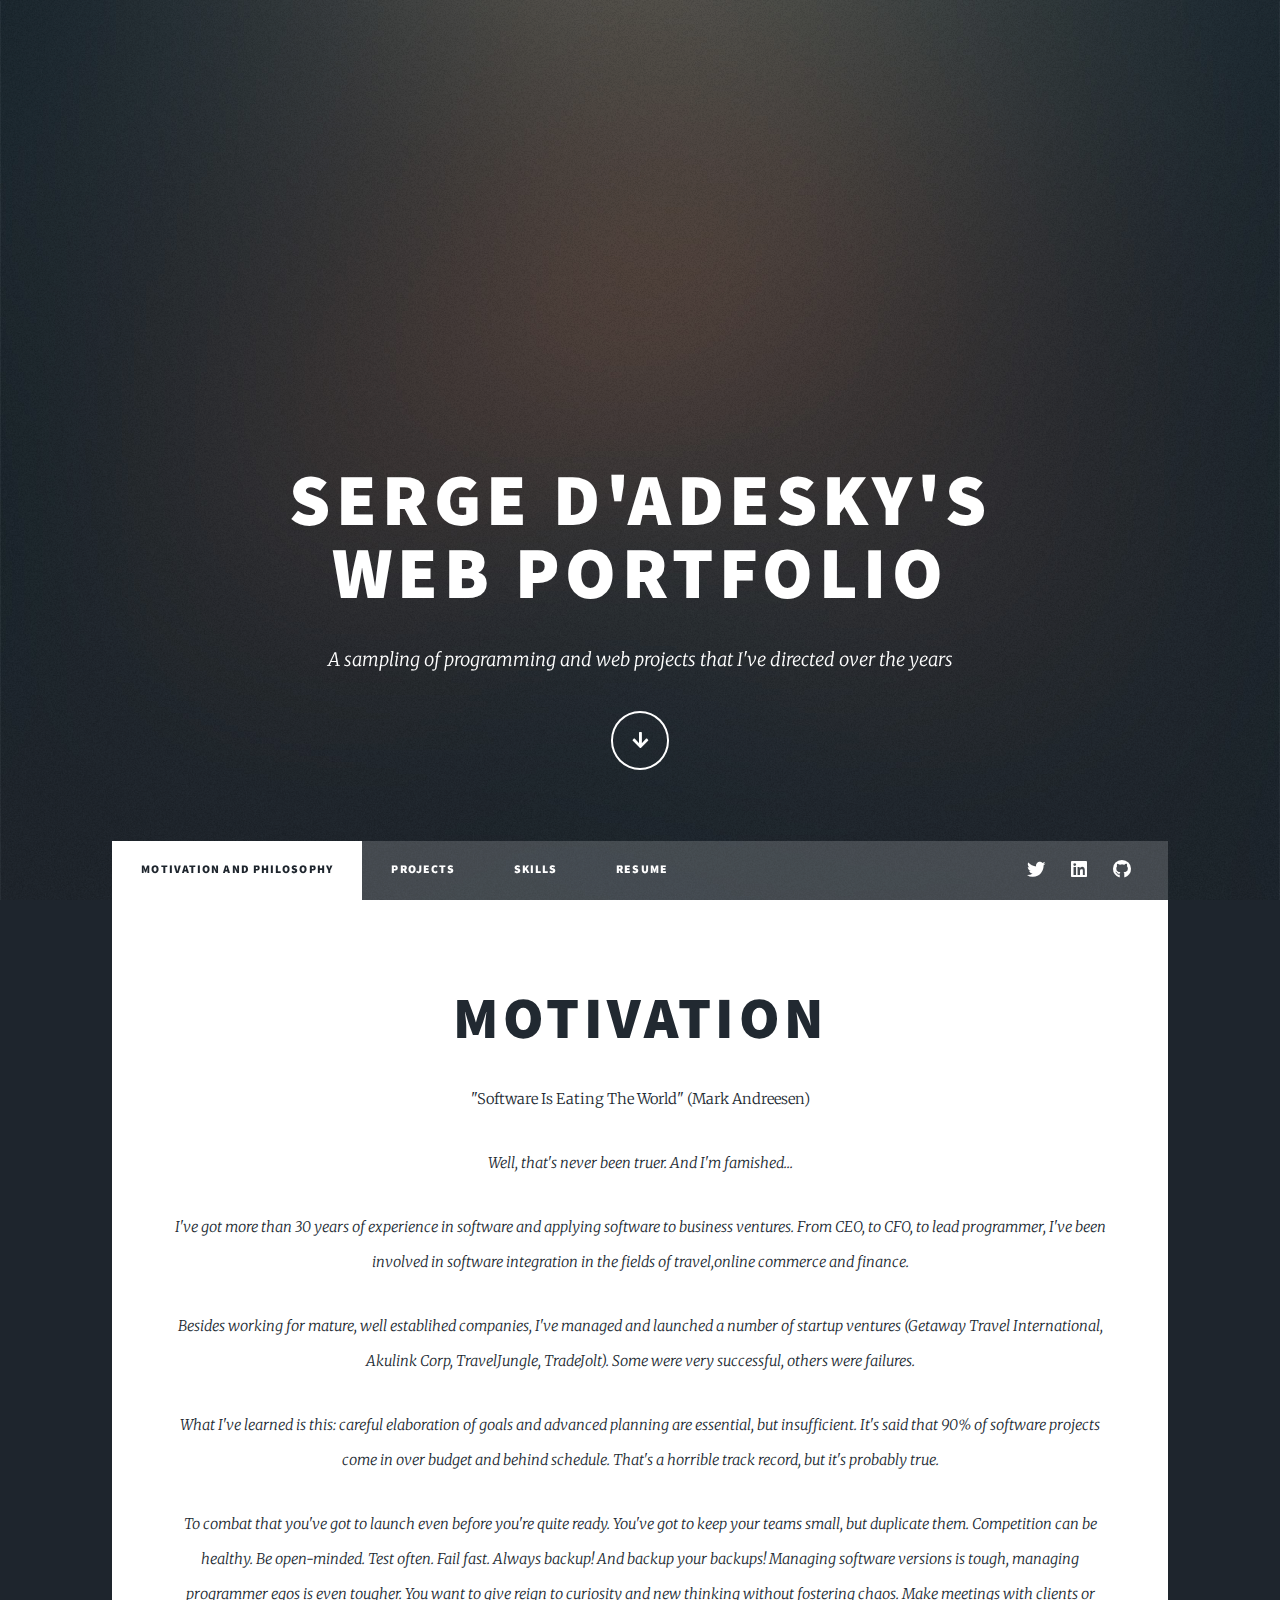
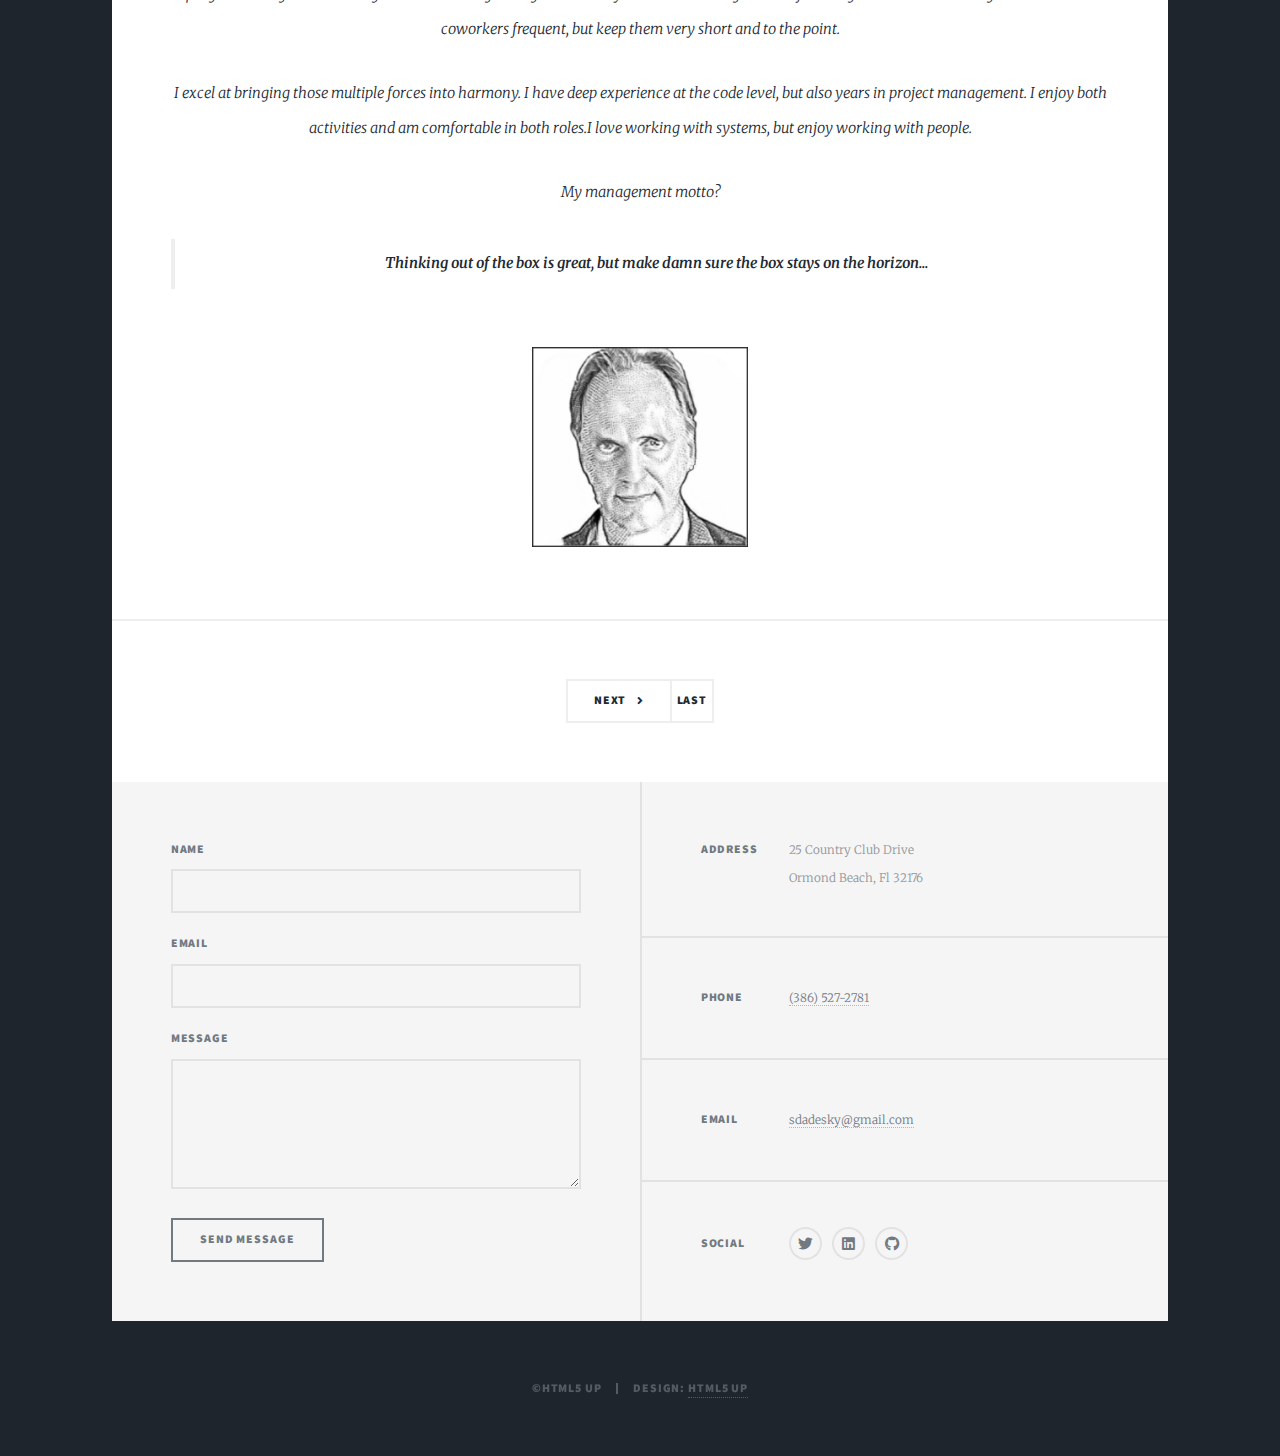
<file: index.html>
<!DOCTYPE HTML>
<!--
    Massively by HTML5 UP
    html5up.net | @ajlkn
    Free for personal and commercial use unde<asp:TreeView runat="server"></asp:TreeView>r the CCA 3.0 license (html5up.net/license)
-->
<html>
<head>
    <title>Serge d'Adesky Portfolio'</title>
    <meta charset="utf-8" />
    <meta name="viewport" content="width=device-width, initial-scale=1, user-scalable=no" />
    <link rel="stylesheet" href="assets/css/main.css" />
    <noscript><link rel="stylesheet" href="assets/css/noscript.css" /></noscript>
</head>
<body class="is-preload">

    <!-- Wrapper -->
    <div id="wrapper" class="fade-in">

        <!-- Intro -->
        <div id="intro">
            <h1> Serge d'Adesky's <br /> Web Portfolio</h1>
            <p>
                A sampling of programming and web projects that I've directed over the years
            </p>
            <ul class="actions">
                <li><a href="#header" class="button icon solid solo fa-arrow-down scrolly">Continue</a></li>
            </ul>
        </div>

        <!-- Header -->
        <header id="header">
            <a href="index.html" class="logo">About Me</a>
        </header>

        <!-- Nav -->
        <nav id="nav">
            <ul class="links">
                <li class="active"><a href="#">Motivation and Philosophy</a></li>

                <li><a href="projects.html">Projects</a></li>
                <li><a href="skills.html">Skills</a></li>
                <li><a href="resume.html">Resume</a></li>
            </ul>
            <ul class="icons">
                <li><a href="https://twitter.com/tradejolter/" class="icon brands fa-twitter"><span class="label">Twitter</span></a></li>
                <li><a href="https://www.linkedin.com/in/sergedadesky/" class="icon brands fa-linkedin"><span class="label">Linked In</span></a></li>
                <li><a href="https://github.com/sdadesky/" class="icon brands alt fa-github"><span class="label">GitHub</span></a></li>
            </ul>
        </nav>

        <!-- Main -->
        <div id="main">

            <!-- Featured Post -->
            <article class="post featured">
                <header class="major">
                    <h2>Motivation</h2>
                    <p>
                        <h4></h4>"Software Is  Eating The World" (Mark Andreesen) </h4>
                    </p>
                    <p>
                        Well, that's never been truer. And I'm famished...
                    </p>
                    <p>

                        I've got more than 30 years of experience in software and applying software to business ventures.
                        From CEO, to CFO, to lead programmer, I've been involved in software integration in the fields of travel,online commerce and finance.

                    </p>

                    <p>
                        Besides working for mature, well establihed companies, I've managed and launched a number of startup ventures (Getaway Travel International,
                        Akulink Corp, TravelJungle, TradeJolt).  Some were very successful, others were failures.
                    </p>

                    <p>
                        What I've learned is this: careful elaboration of goals and advanced planning are essential, but insufficient. It's said that 90% of software projects
                        come in over budget and behind schedule. That's a horrible track record, but it's probably true.
                    </p>

                    <p>
                        To combat that you've got to launch even before you're quite ready. You've got to keep your teams small, but duplicate them. Competition can be healthy.
                        Be open-minded. Test often. Fail fast. Always backup! And backup your backups! Managing software versions is tough, managing programmer egos is even tougher. You want to give reign to curiosity and new thinking without fostering chaos.
                        Make meetings with clients or coworkers frequent, but keep them very short and to the point.
                    </p>

                    <p>
                        I excel at bringing those multiple forces into harmony. I have deep experience at the code level, but also years in project management.
                        I enjoy both activities and am comfortable in both roles.I love working with systems, but enjoy working with people.

                    <p>

                        My management motto? <blockquote><b><i>Thinking out of the box is great, but make damn sure the box stays on the horizon...</i></b></blockquote>
                    </p>


                </header>
                <a href="#" class="image"><img src="images/aiportrait.png" alt="" height="200px;" /></a>

            </article>




            <!-- Footer -->
            <footer>
                <div class="pagination">
                    <!--<a href="#" class="previous">Prev</a>-->
                    <a href="projects.html" class="next">Next</a>
                    <a href="resume.html" class="final">Last</a>
                </div>
            </footer>

        </div>

        <!-- Footer -->
        <footer id="footer">
            <section>
                <form method="post" action="#">
                    <div class="fields">
                        <div class="field">
                            <label for="name">Name</label>
                            <input type="text" name="name" id="name" />
                        </div>
                        <div class="field">
                            <label for="email">Email</label>
                            <input type="text" name="email" id="email" />
                        </div>
                        <div class="field">
                            <label for="message">Message</label>
                            <textarea name="message" id="message" rows="3"></textarea>
                        </div>
                    </div>
                    <ul class="actions">
                        <li><input type="submit" value="Send Message" /></li>
                    </ul>
                </form>
            </section>
            <section class="split contact">
                <section class="alt">
                    <h3>Address</h3>
                    <p>
                        25 Country Club Drive<br />
                        Ormond Beach, Fl 32176
                    </p>
                </section>
                <section>
                    <h3>Phone</h3>
                    <p><a href="#">(386) 527-2781</a></p>
                </section>
                <section>
                    <h3>Email</h3>
                    <p><a href="#">sdadesky@gmail.com</a></p>
                </section>
                <section>
                    <h3>Social</h3>
                    <ul class="icons alt">
                        <li><a href="https://twitter.com/tradejolter/" class="icon brands fa-twitter"><span class="label">Twitter</span></a></li>
                        <li><a href="https://www.linkedin.com/in/sergedadesky/" class="icon brands fa-linkedin"><span class="label">Linked In</span></a></li>
                        <li><a href="https://github.com/sdadesky/" class="icon brands alt fa-github"><span class="label">GitHub</span></a></li>
                    </ul>
                </section>
            </section>
        </footer>

        <!-- Copyright -->
        <div id="copyright">
            <ul><li>&copy;HTML5 UP</li><li>Design: <a href="https://html5up.net">HTML5 UP</a></li></ul>
        </div>

    </div>

    <!-- Scripts -->
    <script src="assets/js/jquery.min.js"></script>
    <script src="assets/js/jquery.scrollex.min.js"></script>
    <script src="assets/js/jquery.scrolly.min.js"></script>
    <script src="assets/js/browser.min.js"></script>
    <script src="assets/js/breakpoints.min.js"></script>
    <script src="assets/js/util.js"></script>
    <script src="assets/js/main.js"></script>

</body>
</html>
</file>
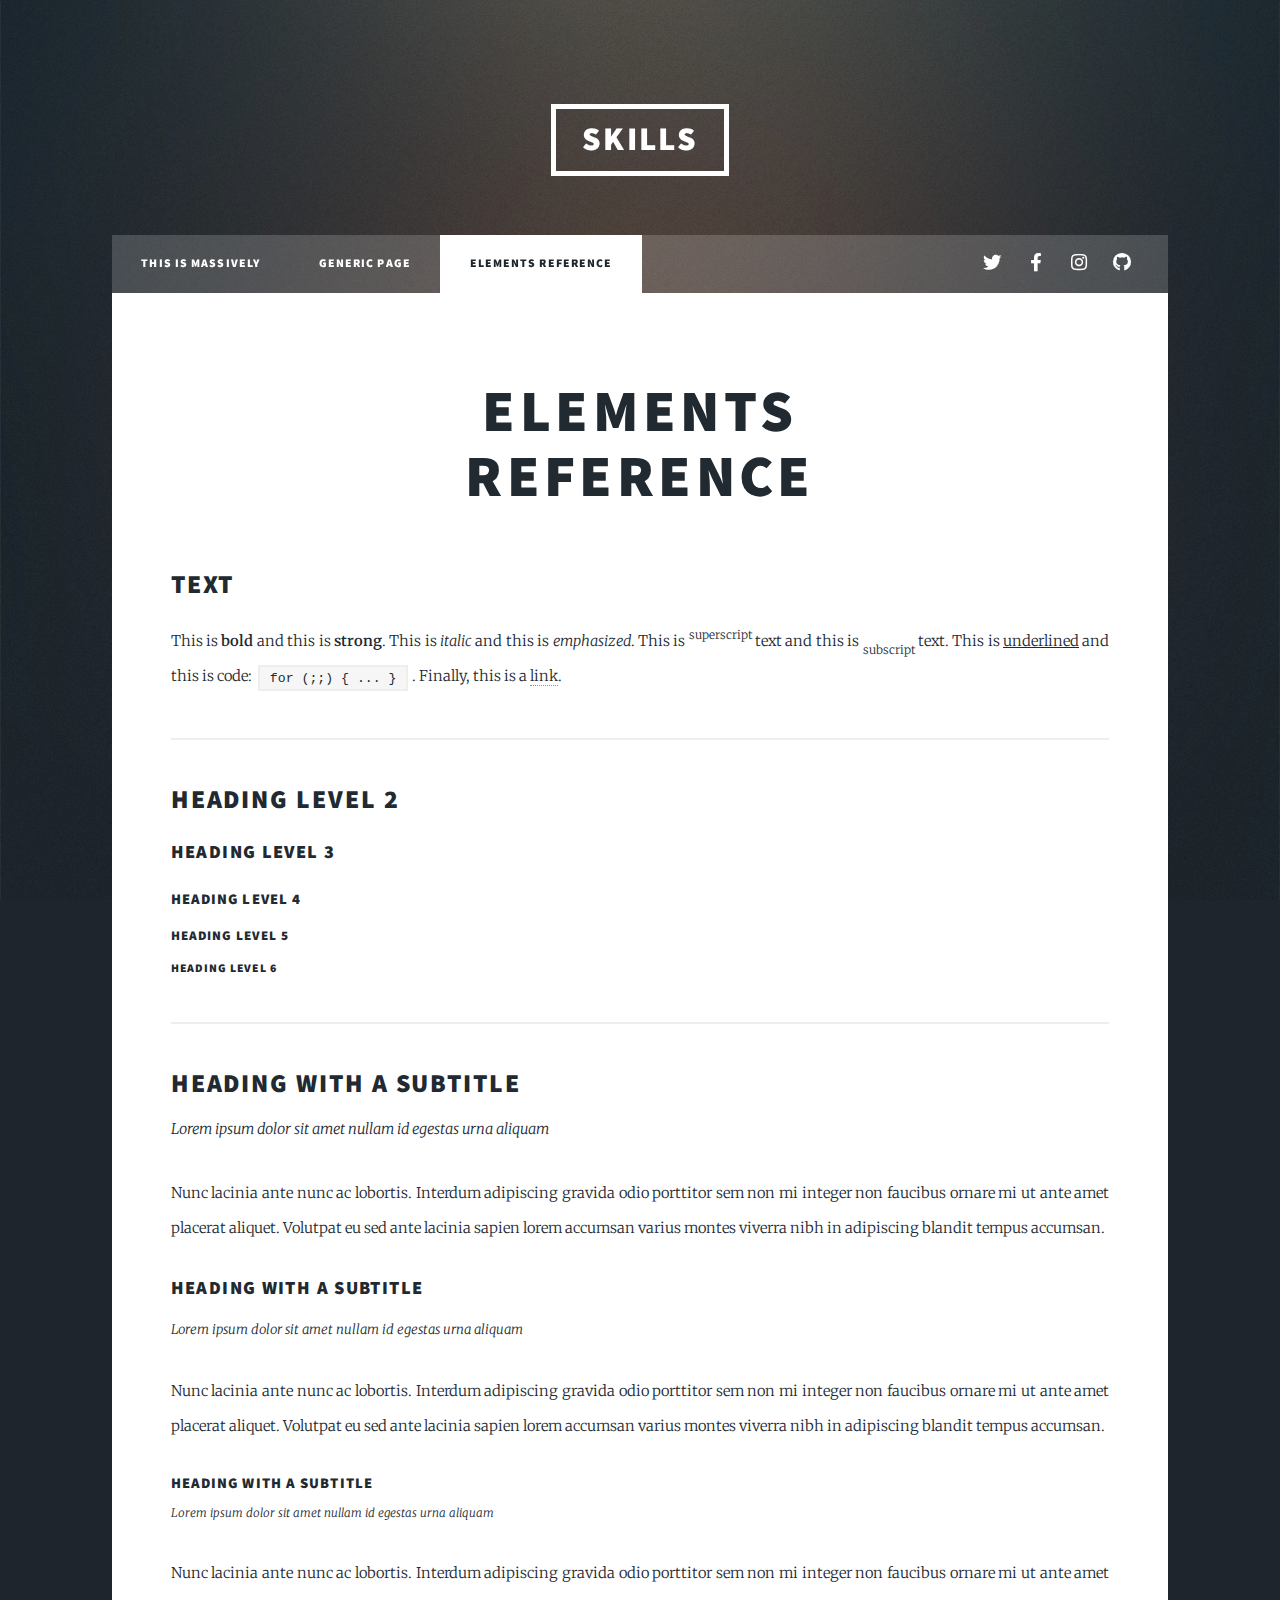
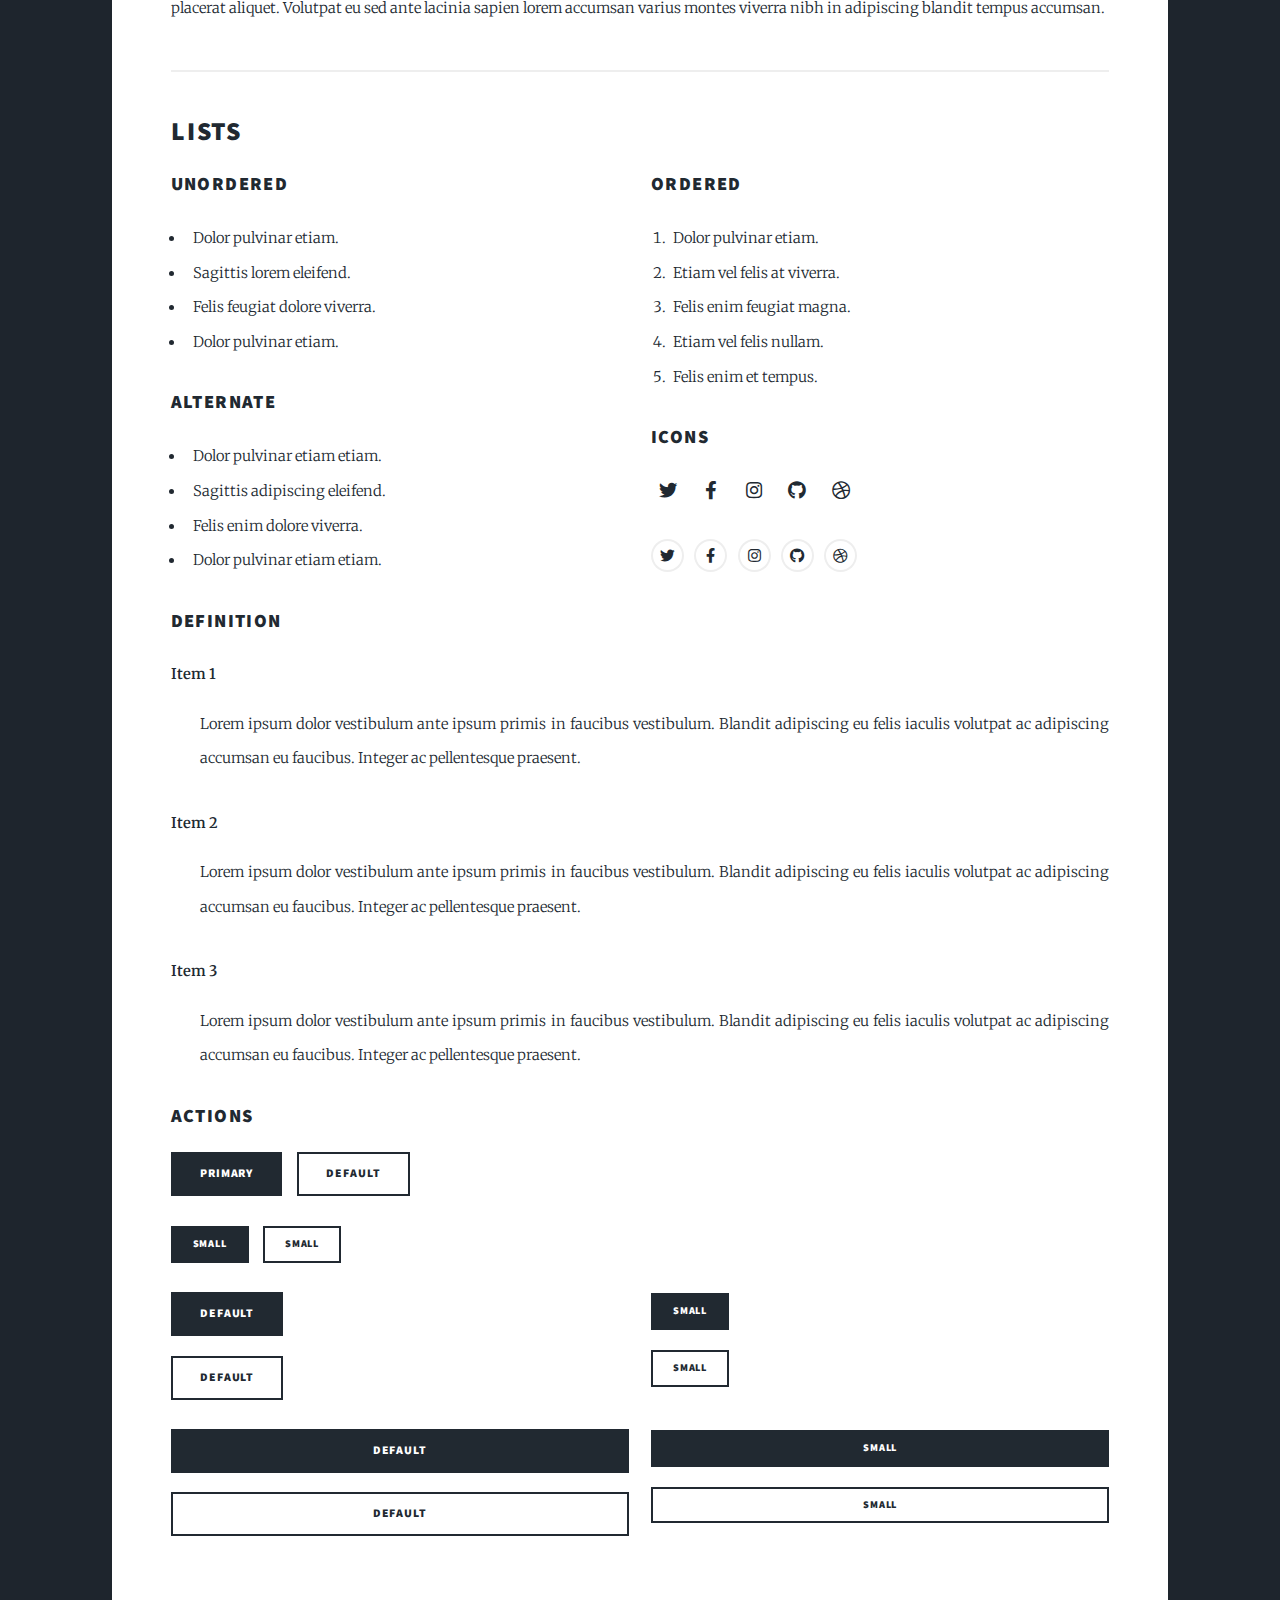
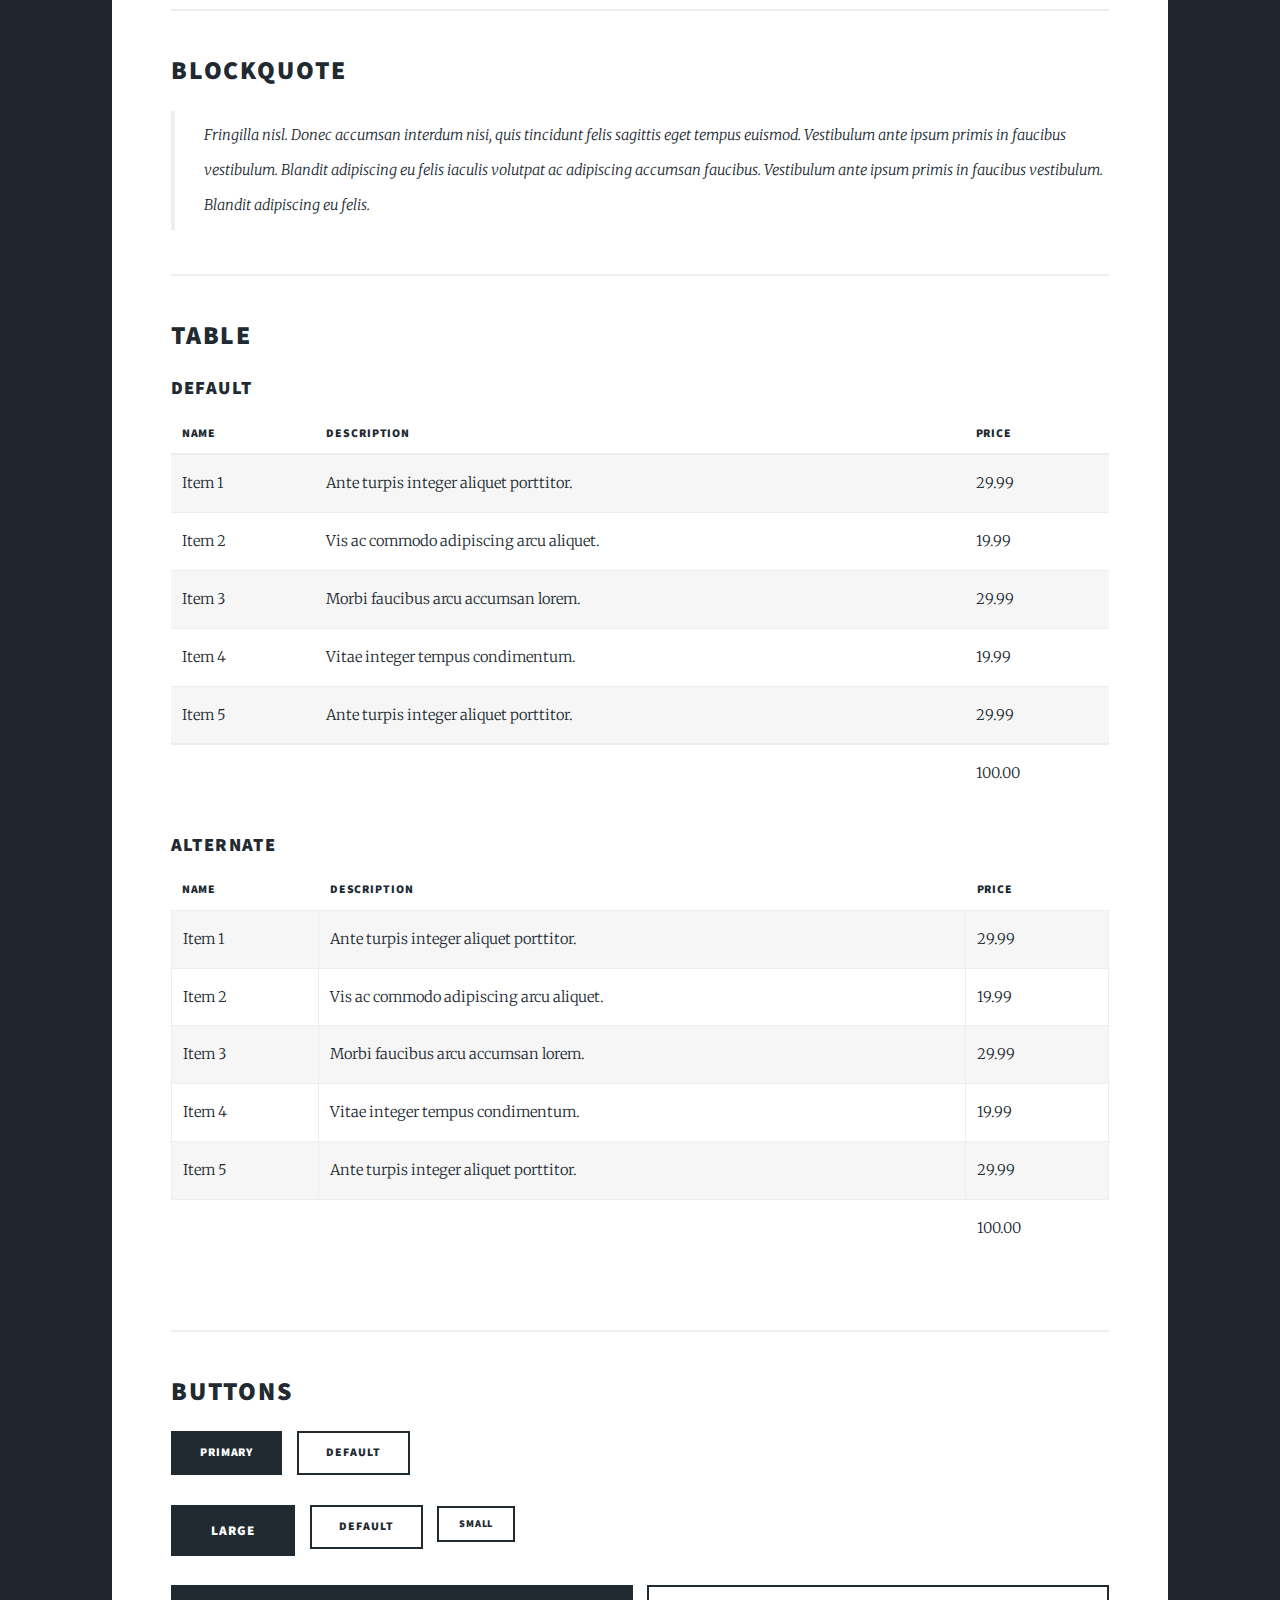
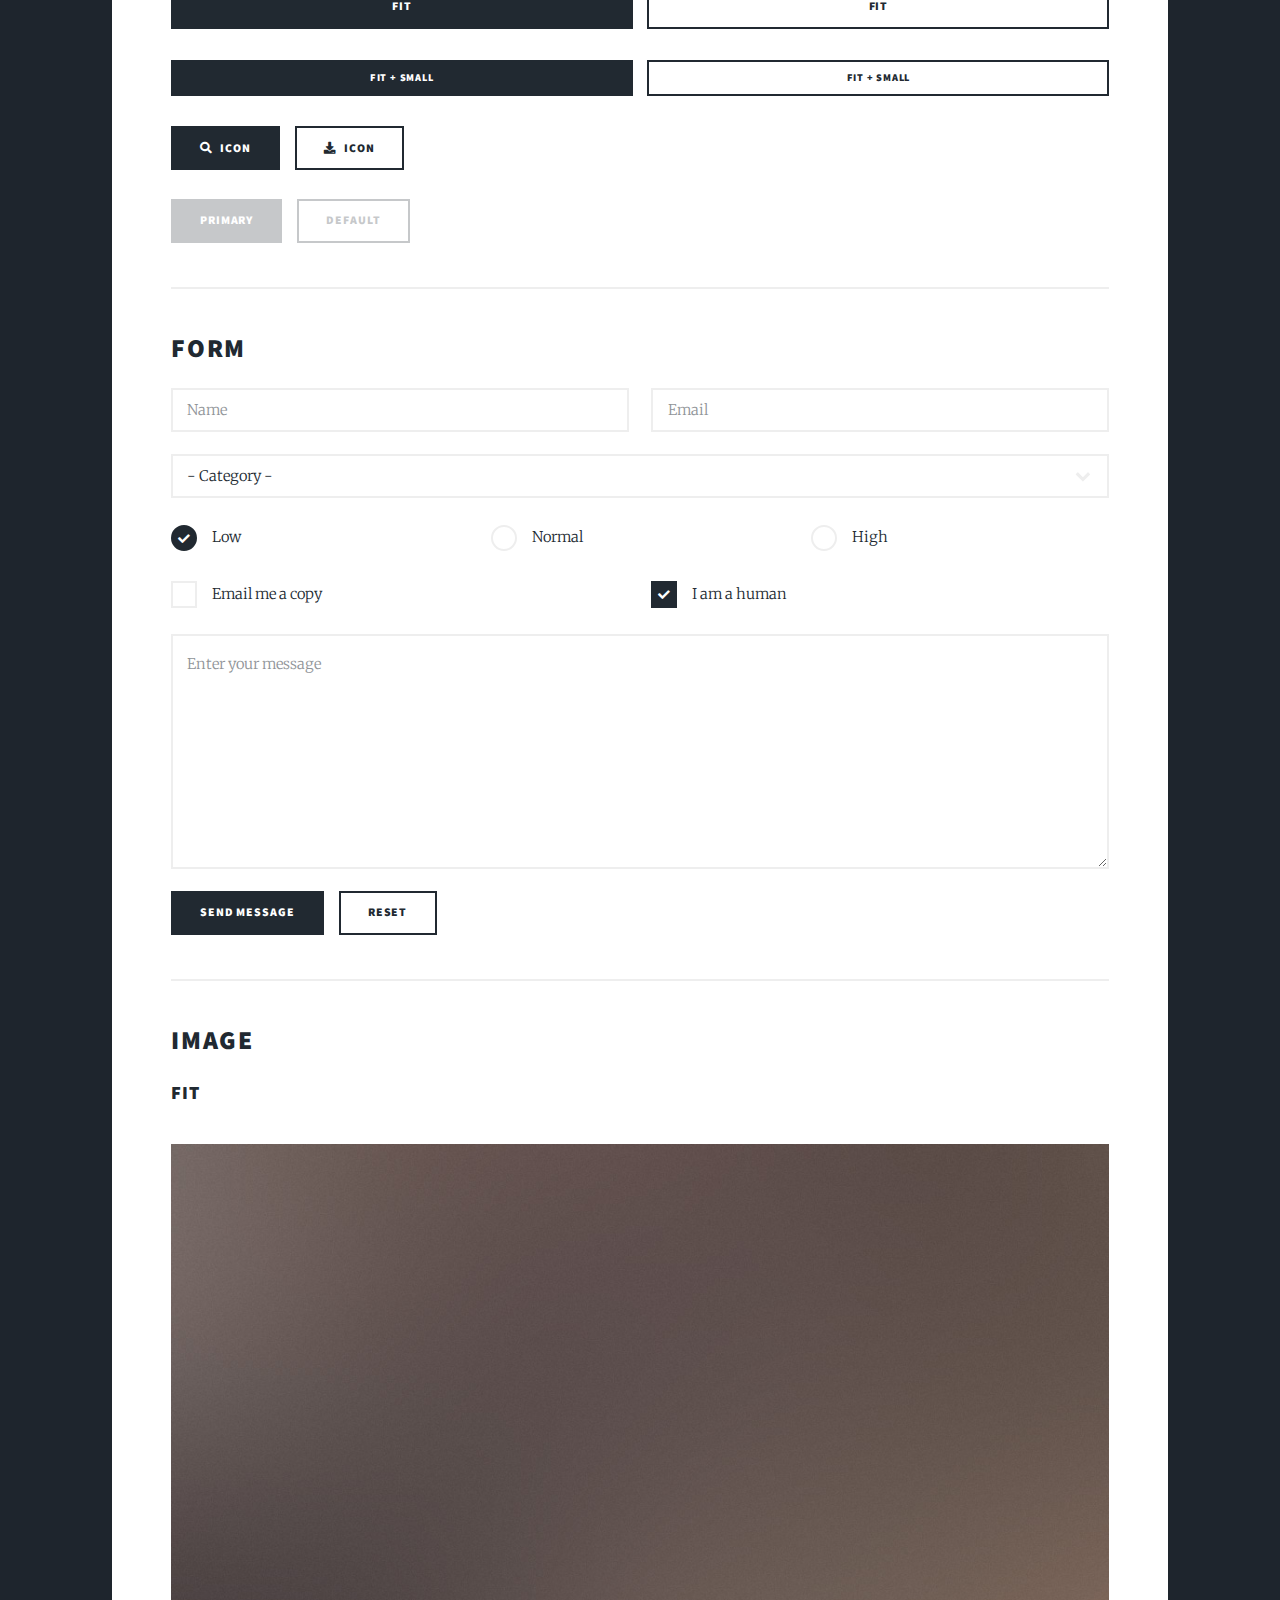
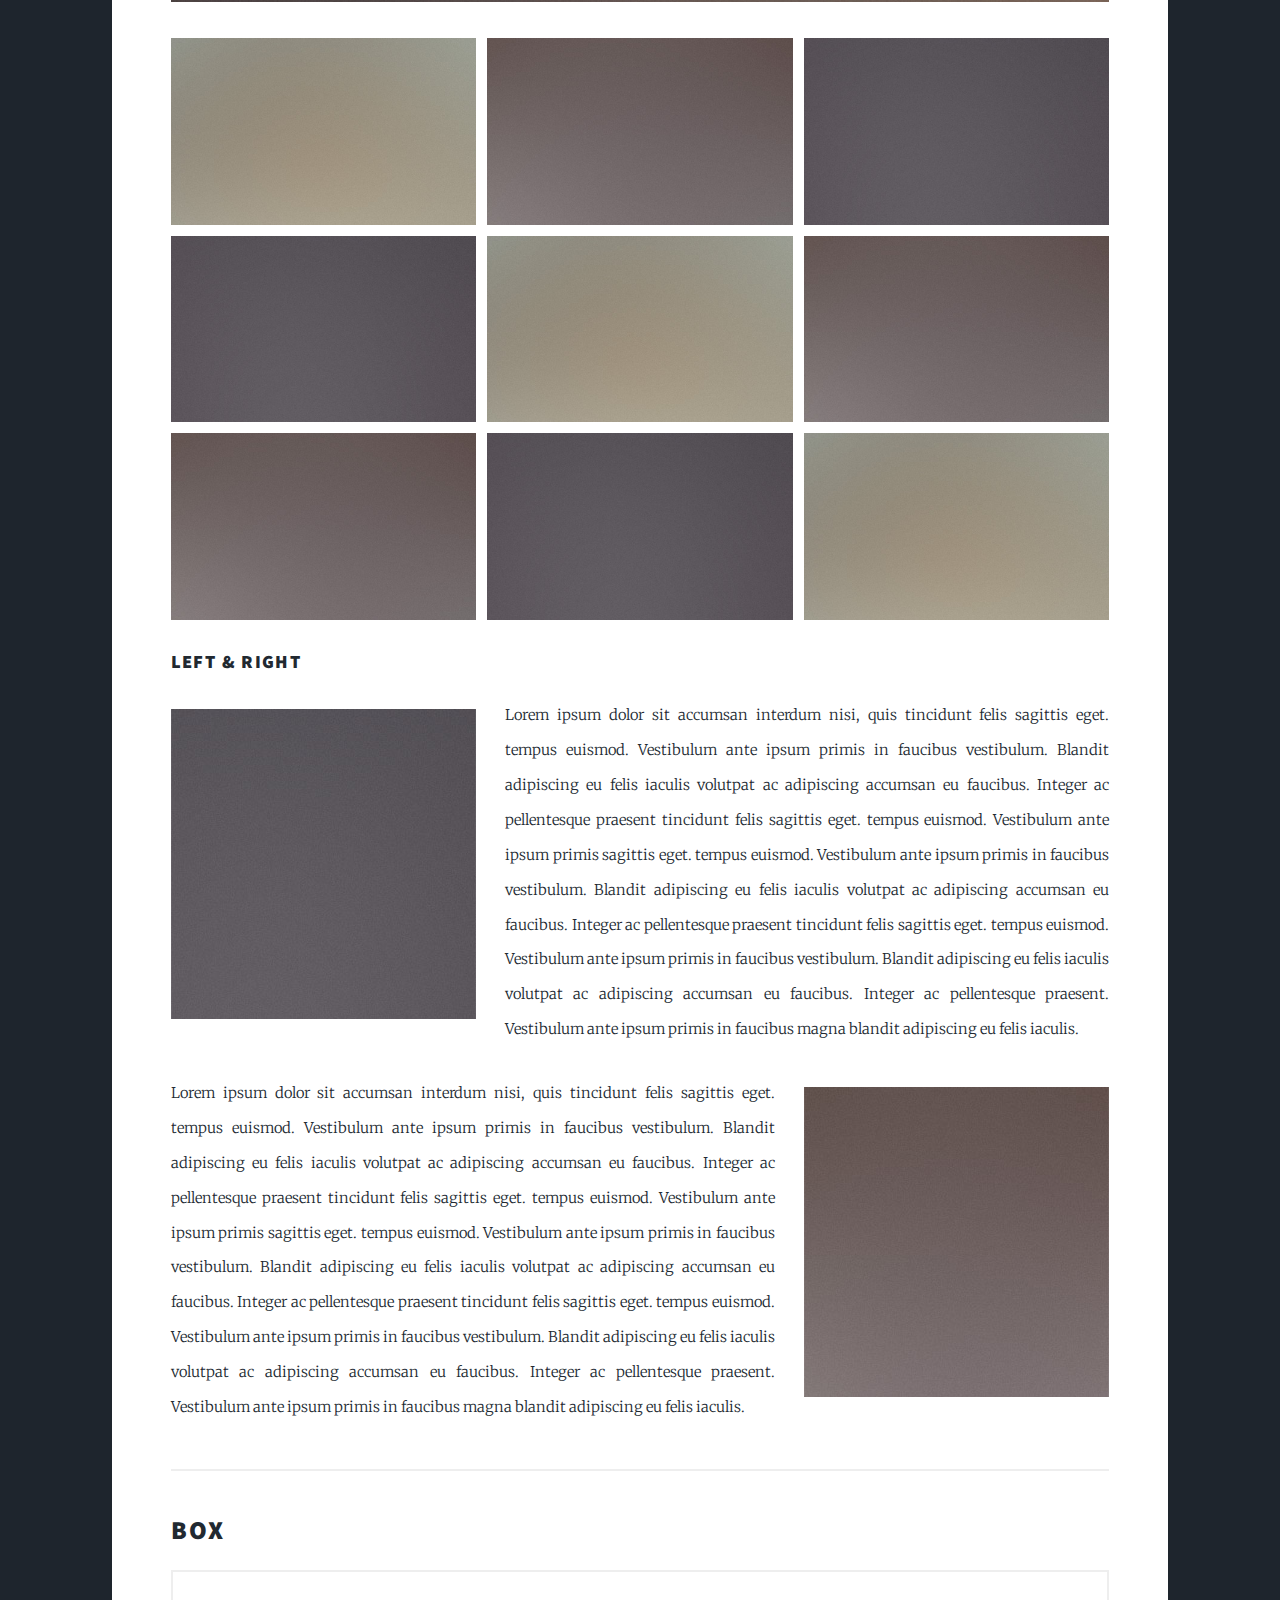
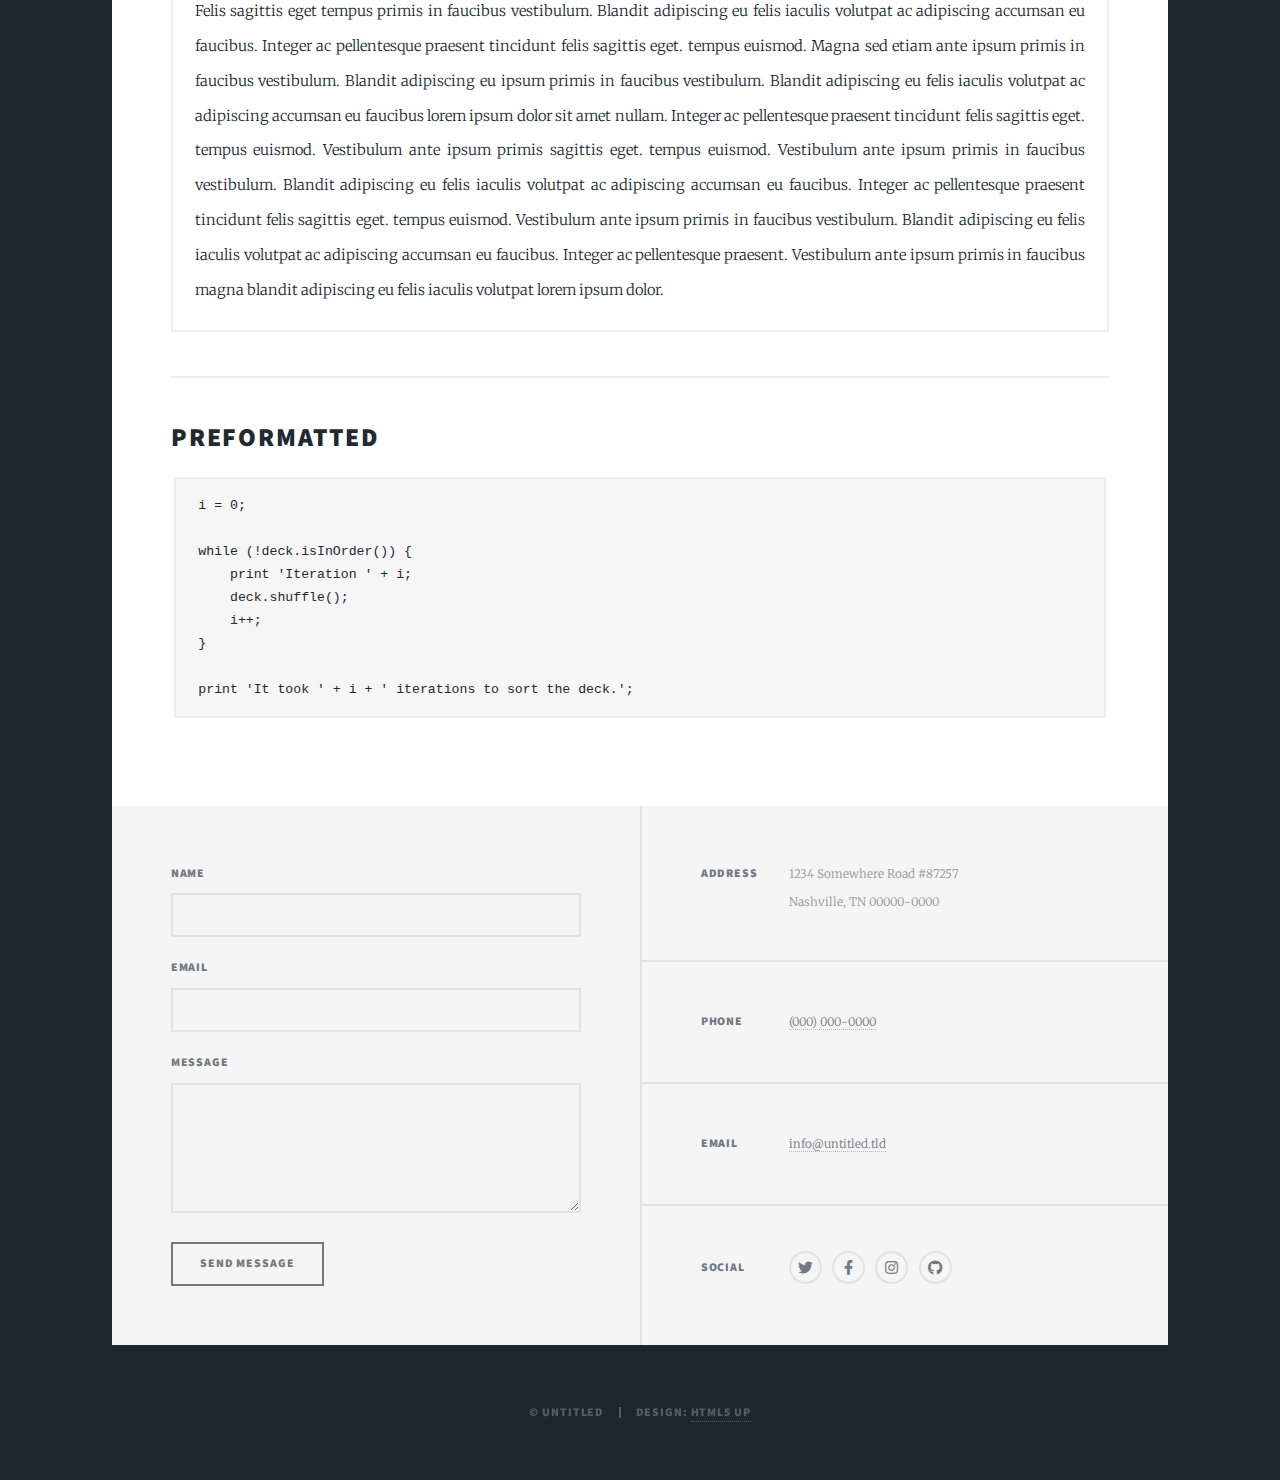
<file: elements.html>
<!DOCTYPE HTML>
<!--
	Massively by HTML5 UP
	html5up.net | @ajlkn
	Free for personal and commercial use under the CCA 3.0 license (html5up.net/license)
-->
<html>
	<head>
		<title>Programming Skills Detail Serge d'Adesky</title>
		<meta charset="utf-8" />
		<meta name="viewport" content="width=device-width, initial-scale=1, user-scalable=no" />
		<link rel="stylesheet" href="assets/css/main.css" />
		<noscript><link rel="stylesheet" href="assets/css/noscript.css" /></noscript>
	</head>
	<body class="is-preload">

		<!-- Wrapper -->
			<div id="wrapper">

				<!-- Header -->
					<header id="header">
						<a href="index.html" class="logo">Skills</a>
					</header>

				<!-- Nav -->
					<nav id="nav">
						<ul class="links">
							<li><a href="index.html">This is Massively</a></li>
							<li><a href="generic.html">Generic Page</a></li>
							<li class="active"><a href="elements.html">Elements Reference</a></li>
						</ul>
						<ul class="icons">
							<li><a href="#" class="icon brands fa-twitter"><span class="label">Twitter</span></a></li>
							<li><a href="#" class="icon brands fa-facebook-f"><span class="label">Facebook</span></a></li>
							<li><a href="#" class="icon brands fa-instagram"><span class="label">Instagram</span></a></li>
							<li><a href="#" class="icon brands fa-github"><span class="label">GitHub</span></a></li>
						</ul>
					</nav>

				<!-- Main -->
					<div id="main">

						<!-- Post -->
							<section class="post">
								<header class="major">
									<h1>Elements<br />
									Reference</h1>
								</header>

								<!-- Text stuff -->
									<h2>Text</h2>
									<p>This is <b>bold</b> and this is <strong>strong</strong>. This is <i>italic</i> and this is <em>emphasized</em>.
									This is <sup>superscript</sup> text and this is <sub>subscript</sub> text.
									This is <u>underlined</u> and this is code: <code>for (;;) { ... }</code>.
									Finally, this is a <a href="#">link</a>.</p>
									<hr />
									<h2>Heading Level 2</h2>
									<h3>Heading Level 3</h3>
									<h4>Heading Level 4</h4>
									<h5>Heading Level 5</h5>
									<h6>Heading Level 6</h6>
									<hr />
									<header>
										<h2>Heading with a Subtitle</h2>
										<p>Lorem ipsum dolor sit amet nullam id egestas urna aliquam</p>
									</header>
									<p>Nunc lacinia ante nunc ac lobortis. Interdum adipiscing gravida odio porttitor sem non mi integer non faucibus ornare mi ut ante amet placerat aliquet. Volutpat eu sed ante lacinia sapien lorem accumsan varius montes viverra nibh in adipiscing blandit tempus accumsan.</p>
									<header>
										<h3>Heading with a Subtitle</h3>
										<p>Lorem ipsum dolor sit amet nullam id egestas urna aliquam</p>
									</header>
									<p>Nunc lacinia ante nunc ac lobortis. Interdum adipiscing gravida odio porttitor sem non mi integer non faucibus ornare mi ut ante amet placerat aliquet. Volutpat eu sed ante lacinia sapien lorem accumsan varius montes viverra nibh in adipiscing blandit tempus accumsan.</p>
									<header>
										<h4>Heading with a Subtitle</h4>
										<p>Lorem ipsum dolor sit amet nullam id egestas urna aliquam</p>
									</header>
									<p>Nunc lacinia ante nunc ac lobortis. Interdum adipiscing gravida odio porttitor sem non mi integer non faucibus ornare mi ut ante amet placerat aliquet. Volutpat eu sed ante lacinia sapien lorem accumsan varius montes viverra nibh in adipiscing blandit tempus accumsan.</p>

									<hr />

								<!-- Lists -->
									<h2>Lists</h2>
									<div class="row">
										<div class="col-6 col-12-small">

											<h3>Unordered</h3>
											<ul>
												<li>Dolor pulvinar etiam.</li>
												<li>Sagittis lorem eleifend.</li>
												<li>Felis feugiat dolore viverra.</li>
												<li>Dolor pulvinar etiam.</li>
											</ul>

											<h3>Alternate</h3>
											<ul class="alt">
												<li>Dolor pulvinar etiam etiam.</li>
												<li>Sagittis adipiscing eleifend.</li>
												<li>Felis enim dolore viverra.</li>
												<li>Dolor pulvinar etiam etiam.</li>
											</ul>

										</div>
										<div class="col-6 col-12-small">

											<h3>Ordered</h3>
											<ol>
												<li>Dolor pulvinar etiam.</li>
												<li>Etiam vel felis at viverra.</li>
												<li>Felis enim feugiat magna.</li>
												<li>Etiam vel felis nullam.</li>
												<li>Felis enim et tempus.</li>
											</ol>

											<h3>Icons</h3>
											<ul class="icons">
												<li><a href="#" class="icon brands fa-twitter"><span class="label">Twitter</span></a></li>
												<li><a href="#" class="icon brands fa-facebook-f"><span class="label">Facebook</span></a></li>
												<li><a href="#" class="icon brands fa-instagram"><span class="label">Instagram</span></a></li>
												<li><a href="#" class="icon brands fa-github"><span class="label">Github</span></a></li>
												<li><a href="#" class="icon brands fa-dribbble"><span class="label">Dribbble</span></a></li>
											</ul>
											<ul class="icons alt">
												<li><a href="#" class="icon brands alt fa-twitter"><span class="label">Twitter</span></a></li>
												<li><a href="#" class="icon brands alt fa-facebook-f"><span class="label">Facebook</span></a></li>
												<li><a href="#" class="icon brands alt fa-instagram"><span class="label">Instagram</span></a></li>
												<li><a href="#" class="icon brands alt fa-github"><span class="label">Github</span></a></li>
												<li><a href="#" class="icon brands alt fa-dribbble"><span class="label">Dribbble</span></a></li>
											</ul>

										</div>
									</div>
									<h3>Definition</h3>
									<dl>
										<dt>Item 1</dt>
										<dd>
											<p>Lorem ipsum dolor vestibulum ante ipsum primis in faucibus vestibulum. Blandit adipiscing eu felis iaculis volutpat ac adipiscing accumsan eu faucibus. Integer ac pellentesque praesent.</p>
										</dd>
										<dt>Item 2</dt>
										<dd>
											<p>Lorem ipsum dolor vestibulum ante ipsum primis in faucibus vestibulum. Blandit adipiscing eu felis iaculis volutpat ac adipiscing accumsan eu faucibus. Integer ac pellentesque praesent.</p>
										</dd>
										<dt>Item 3</dt>
										<dd>
											<p>Lorem ipsum dolor vestibulum ante ipsum primis in faucibus vestibulum. Blandit adipiscing eu felis iaculis volutpat ac adipiscing accumsan eu faucibus. Integer ac pellentesque praesent.</p>
										</dd>
									</dl>

									<h3>Actions</h3>
									<ul class="actions">
										<li><a href="#" class="button primary">Primary</a></li>
										<li><a href="#" class="button">Default</a></li>
									</ul>
									<ul class="actions small">
										<li><a href="#" class="button primary small">Small</a></li>
										<li><a href="#" class="button small">Small</a></li>
									</ul>
									<div class="row">
										<div class="col-6 col-12-small">
											<ul class="actions stacked">
												<li><a href="#" class="button primary">Default</a></li>
												<li><a href="#" class="button">Default</a></li>
											</ul>
										</div>
										<div class="col-6 col-12-small">
											<ul class="actions stacked">
												<li><a href="#" class="button primary small">Small</a></li>
												<li><a href="#" class="button small">Small</a></li>
											</ul>
										</div>
									</div>
									<div class="row">
										<div class="col-6 col-12-small">
											<ul class="actions stacked">
												<li><a href="#" class="button primary fit">Default</a></li>
												<li><a href="#" class="button fit">Default</a></li>
											</ul>
										</div>
										<div class="col-6 col-12-small">
											<ul class="actions stacked">
												<li><a href="#" class="button primary small fit">Small</a></li>
												<li><a href="#" class="button small fit">Small</a></li>
											</ul>
										</div>
									</div>

									<hr />

								<!-- Blockquote -->
									<h2>Blockquote</h2>
									<blockquote>Fringilla nisl. Donec accumsan interdum nisi, quis tincidunt felis sagittis eget tempus euismod. Vestibulum ante ipsum primis in faucibus vestibulum. Blandit adipiscing eu felis iaculis volutpat ac adipiscing accumsan faucibus. Vestibulum ante ipsum primis in faucibus vestibulum. Blandit adipiscing eu felis.</blockquote>

									<hr />

								<!-- Table -->
									<h2>Table</h2>

									<h3>Default</h3>
									<div class="table-wrapper">
										<table>
											<thead>
												<tr>
													<th>Name</th>
													<th>Description</th>
													<th>Price</th>
												</tr>
											</thead>
											<tbody>
												<tr>
													<td>Item 1</td>
													<td>Ante turpis integer aliquet porttitor.</td>
													<td>29.99</td>
												</tr>
												<tr>
													<td>Item 2</td>
													<td>Vis ac commodo adipiscing arcu aliquet.</td>
													<td>19.99</td>
												</tr>
												<tr>
													<td>Item 3</td>
													<td> Morbi faucibus arcu accumsan lorem.</td>
													<td>29.99</td>
												</tr>
												<tr>
													<td>Item 4</td>
													<td>Vitae integer tempus condimentum.</td>
													<td>19.99</td>
												</tr>
												<tr>
													<td>Item 5</td>
													<td>Ante turpis integer aliquet porttitor.</td>
													<td>29.99</td>
												</tr>
											</tbody>
											<tfoot>
												<tr>
													<td colspan="2"></td>
													<td>100.00</td>
												</tr>
											</tfoot>
										</table>
									</div>

									<h3>Alternate</h3>
									<div class="table-wrapper">
										<table class="alt">
											<thead>
												<tr>
													<th>Name</th>
													<th>Description</th>
													<th>Price</th>
												</tr>
											</thead>
											<tbody>
												<tr>
													<td>Item 1</td>
													<td>Ante turpis integer aliquet porttitor.</td>
													<td>29.99</td>
												</tr>
												<tr>
													<td>Item 2</td>
													<td>Vis ac commodo adipiscing arcu aliquet.</td>
													<td>19.99</td>
												</tr>
												<tr>
													<td>Item 3</td>
													<td> Morbi faucibus arcu accumsan lorem.</td>
													<td>29.99</td>
												</tr>
												<tr>
													<td>Item 4</td>
													<td>Vitae integer tempus condimentum.</td>
													<td>19.99</td>
												</tr>
												<tr>
													<td>Item 5</td>
													<td>Ante turpis integer aliquet porttitor.</td>
													<td>29.99</td>
												</tr>
											</tbody>
											<tfoot>
												<tr>
													<td colspan="2"></td>
													<td>100.00</td>
												</tr>
											</tfoot>
										</table>
									</div>

									<hr />

								<!-- Buttons -->
									<h2>Buttons</h2>
									<ul class="actions">
										<li><a href="#" class="button primary">Primary</a></li>
										<li><a href="#" class="button">Default</a></li>
									</ul>
									<ul class="actions">
										<li><a href="#" class="button primary large">Large</a></li>
										<li><a href="#" class="button">Default</a></li>
										<li><a href="#" class="button small">Small</a></li>
									</ul>
									<ul class="actions fit">
										<li><a href="#" class="button primary fit">Fit</a></li>
										<li><a href="#" class="button fit">Fit</a></li>
									</ul>
									<ul class="actions fit small">
										<li><a href="#" class="button primary fit small">Fit + Small</a></li>
										<li><a href="#" class="button fit small">Fit + Small</a></li>
									</ul>
									<ul class="actions">
										<li><a href="#" class="button primary icon solid fa-search">Icon</a></li>
										<li><a href="#" class="button icon solid fa-download">Icon</a></li>
									</ul>
									<ul class="actions">
										<li><span class="button primary disabled">Primary</span></li>
										<li><span class="button disabled">Default</span></li>
									</ul>

									<hr />

								<!-- Form -->
									<h2>Form</h2>

									<form method="post" action="#">
										<div class="row gtr-uniform">
											<div class="col-6 col-12-xsmall">
												<input type="text" name="demo-name" id="demo-name" value="" placeholder="Name" />
											</div>
											<div class="col-6 col-12-xsmall">
												<input type="email" name="demo-email" id="demo-email" value="" placeholder="Email" />
											</div>
											<!-- Break -->
											<div class="col-12">
												<select name="demo-category" id="demo-category">
													<option value="">- Category -</option>
													<option value="1">Manufacturing</option>
													<option value="1">Shipping</option>
													<option value="1">Administration</option>
													<option value="1">Human Resources</option>
												</select>
											</div>
											<!-- Break -->
											<div class="col-4 col-12-small">
												<input type="radio" id="demo-priority-low" name="demo-priority" checked>
												<label for="demo-priority-low">Low</label>
											</div>
											<div class="col-4 col-12-small">
												<input type="radio" id="demo-priority-normal" name="demo-priority">
												<label for="demo-priority-normal">Normal</label>
											</div>
											<div class="col-4 col-12-small">
												<input type="radio" id="demo-priority-high" name="demo-priority">
												<label for="demo-priority-high">High</label>
											</div>
											<!-- Break -->
											<div class="col-6 col-12-small">
												<input type="checkbox" id="demo-copy" name="demo-copy">
												<label for="demo-copy">Email me a copy</label>
											</div>
											<div class="col-6 col-12-small">
												<input type="checkbox" id="demo-human" name="demo-human" checked>
												<label for="demo-human">I am a human</label>
											</div>
											<!-- Break -->
											<div class="col-12">
												<textarea name="demo-message" id="demo-message" placeholder="Enter your message" rows="6"></textarea>
											</div>
											<!-- Break -->
											<div class="col-12">
												<ul class="actions">
													<li><input type="submit" value="Send Message" class="primary" /></li>
													<li><input type="reset" value="Reset" /></li>
												</ul>
											</div>
										</div>
									</form>

									<hr />

								<!-- Image -->
									<h2>Image</h2>

									<h3>Fit</h3>
									<span class="image fit"><img src="images/pic01.jpg" alt="" /></span>
									<div class="box alt">
										<div class="row gtr-50 gtr-uniform">
											<div class="col-4"><span class="image fit"><img src="images/pic02.jpg" alt="" /></span></div>
											<div class="col-4"><span class="image fit"><img src="images/pic03.jpg" alt="" /></span></div>
											<div class="col-4"><span class="image fit"><img src="images/pic04.jpg" alt="" /></span></div>
											<!-- Break -->
											<div class="col-4"><span class="image fit"><img src="images/pic04.jpg" alt="" /></span></div>
											<div class="col-4"><span class="image fit"><img src="images/pic02.jpg" alt="" /></span></div>
											<div class="col-4"><span class="image fit"><img src="images/pic03.jpg" alt="" /></span></div>
											<!-- Break -->
											<div class="col-4"><span class="image fit"><img src="images/pic03.jpg" alt="" /></span></div>
											<div class="col-4"><span class="image fit"><img src="images/pic04.jpg" alt="" /></span></div>
											<div class="col-4"><span class="image fit"><img src="images/pic02.jpg" alt="" /></span></div>
										</div>
									</div>

									<h3>Left &amp; Right</h3>
									<p><span class="image left"><img src="images/pic08.jpg" alt="" /></span>Lorem ipsum dolor sit accumsan interdum nisi, quis tincidunt felis sagittis eget. tempus euismod. Vestibulum ante ipsum primis in faucibus vestibulum. Blandit adipiscing eu felis iaculis volutpat ac adipiscing accumsan eu faucibus. Integer ac pellentesque praesent tincidunt felis sagittis eget. tempus euismod. Vestibulum ante ipsum primis sagittis eget. tempus euismod. Vestibulum ante ipsum primis in faucibus vestibulum. Blandit adipiscing eu felis iaculis volutpat ac adipiscing accumsan eu faucibus. Integer ac pellentesque praesent tincidunt felis sagittis eget. tempus euismod. Vestibulum ante ipsum primis in faucibus vestibulum. Blandit adipiscing eu felis iaculis volutpat ac adipiscing accumsan eu faucibus. Integer ac pellentesque praesent. Vestibulum ante ipsum primis in faucibus magna blandit adipiscing eu felis iaculis.</p>
									<p><span class="image right"><img src="images/pic09.jpg" alt="" /></span>Lorem ipsum dolor sit accumsan interdum nisi, quis tincidunt felis sagittis eget. tempus euismod. Vestibulum ante ipsum primis in faucibus vestibulum. Blandit adipiscing eu felis iaculis volutpat ac adipiscing accumsan eu faucibus. Integer ac pellentesque praesent tincidunt felis sagittis eget. tempus euismod. Vestibulum ante ipsum primis sagittis eget. tempus euismod. Vestibulum ante ipsum primis in faucibus vestibulum. Blandit adipiscing eu felis iaculis volutpat ac adipiscing accumsan eu faucibus. Integer ac pellentesque praesent tincidunt felis sagittis eget. tempus euismod. Vestibulum ante ipsum primis in faucibus vestibulum. Blandit adipiscing eu felis iaculis volutpat ac adipiscing accumsan eu faucibus. Integer ac pellentesque praesent. Vestibulum ante ipsum primis in faucibus magna blandit adipiscing eu felis iaculis.</p>

									<hr />

								<!-- Box -->
									<h2>Box</h2>
									<div class="box">
										<p>Felis sagittis eget tempus primis in faucibus vestibulum. Blandit adipiscing eu felis iaculis volutpat ac adipiscing accumsan eu faucibus. Integer ac pellentesque praesent tincidunt felis sagittis eget. tempus euismod. Magna sed etiam ante ipsum primis in faucibus vestibulum. Blandit adipiscing eu ipsum primis in faucibus vestibulum. Blandit adipiscing eu felis iaculis volutpat ac adipiscing accumsan eu faucibus lorem ipsum dolor sit amet nullam. Integer ac pellentesque praesent tincidunt felis sagittis eget. tempus euismod. Vestibulum ante ipsum primis sagittis eget. tempus euismod. Vestibulum ante ipsum primis in faucibus vestibulum. Blandit adipiscing eu felis iaculis volutpat ac adipiscing accumsan eu faucibus. Integer ac pellentesque praesent tincidunt felis sagittis eget. tempus euismod. Vestibulum ante ipsum primis in faucibus vestibulum. Blandit adipiscing eu felis iaculis volutpat ac adipiscing accumsan eu faucibus. Integer ac pellentesque praesent. Vestibulum ante ipsum primis in faucibus magna blandit adipiscing eu felis iaculis volutpat lorem ipsum dolor.</p>
									</div>

									<hr />

								<!-- Preformatted Code -->
									<h2>Preformatted</h2>
									<pre><code>i = 0;

while (!deck.isInOrder()) {
    print 'Iteration ' + i;
    deck.shuffle();
    i++;
}

print 'It took ' + i + ' iterations to sort the deck.';
</code></pre>

							</section>

					</div>

				<!-- Footer -->
					<footer id="footer">
						<section>
							<form method="post" action="#">
								<div class="fields">
									<div class="field">
										<label for="name">Name</label>
										<input type="text" name="name" id="name" />
									</div>
									<div class="field">
										<label for="email">Email</label>
										<input type="text" name="email" id="email" />
									</div>
									<div class="field">
										<label for="message">Message</label>
										<textarea name="message" id="message" rows="3"></textarea>
									</div>
								</div>
								<ul class="actions">
									<li><input type="submit" value="Send Message" /></li>
								</ul>
							</form>
						</section>
						<section class="split contact">
							<section class="alt">
								<h3>Address</h3>
								<p>1234 Somewhere Road #87257<br />
								Nashville, TN 00000-0000</p>
							</section>
							<section>
								<h3>Phone</h3>
								<p><a href="#">(000) 000-0000</a></p>
							</section>
							<section>
								<h3>Email</h3>
								<p><a href="#">info@untitled.tld</a></p>
							</section>
							<section>
								<h3>Social</h3>
								<ul class="icons alt">
									<li><a href="#" class="icon brands alt fa-twitter"><span class="label">Twitter</span></a></li>
									<li><a href="#" class="icon brands alt fa-facebook-f"><span class="label">Facebook</span></a></li>
									<li><a href="#" class="icon brands alt fa-instagram"><span class="label">Instagram</span></a></li>
									<li><a href="#" class="icon brands alt fa-github"><span class="label">GitHub</span></a></li>
								</ul>
							</section>
						</section>
					</footer>

				<!-- Copyright -->
					<div id="copyright">
						<ul><li>&copy; Untitled</li><li>Design: <a href="https://html5up.net">HTML5 UP</a></li></ul>
					</div>

			</div>

		<!-- Scripts -->
			<script src="assets/js/jquery.min.js"></script>
			<script src="assets/js/jquery.scrollex.min.js"></script>
			<script src="assets/js/jquery.scrolly.min.js"></script>
			<script src="assets/js/browser.min.js"></script>
			<script src="assets/js/breakpoints.min.js"></script>
			<script src="assets/js/util.js"></script>
			<script src="assets/js/main.js"></script>

	</body>
</html>
</file>
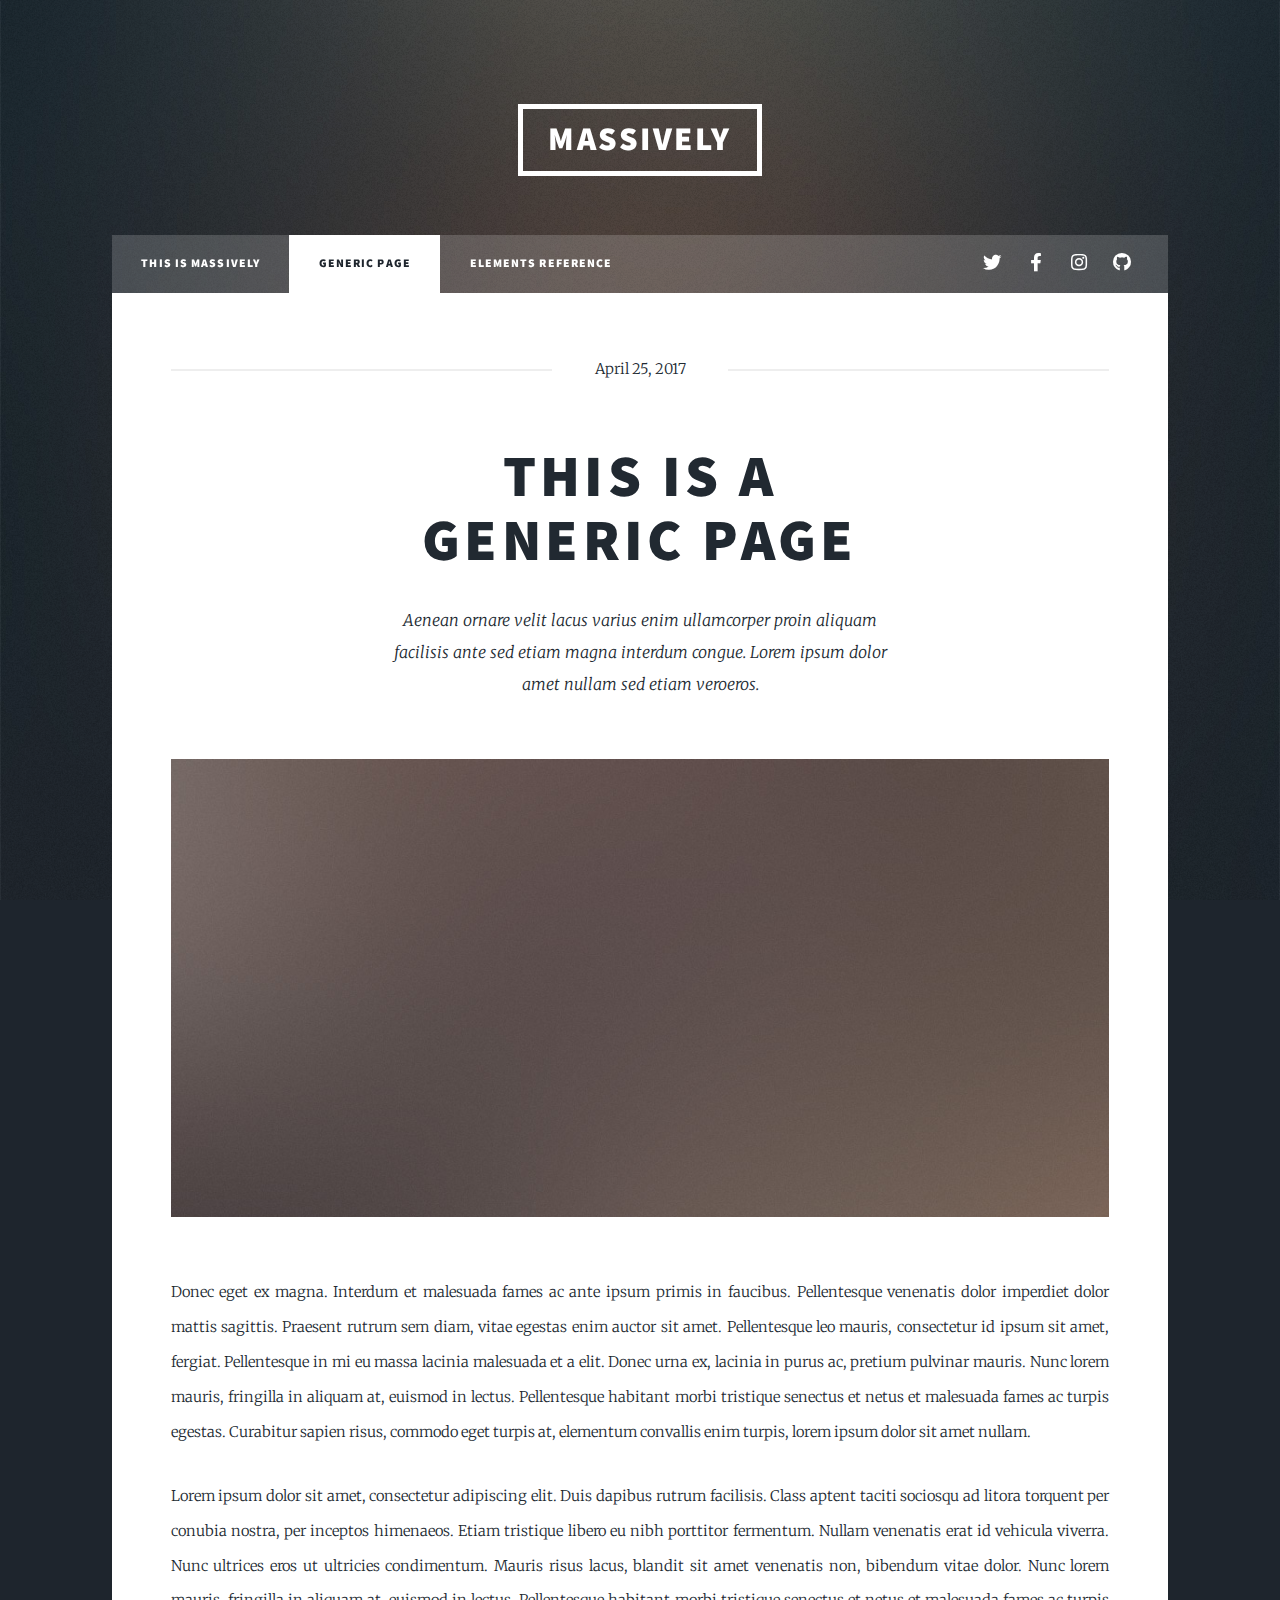
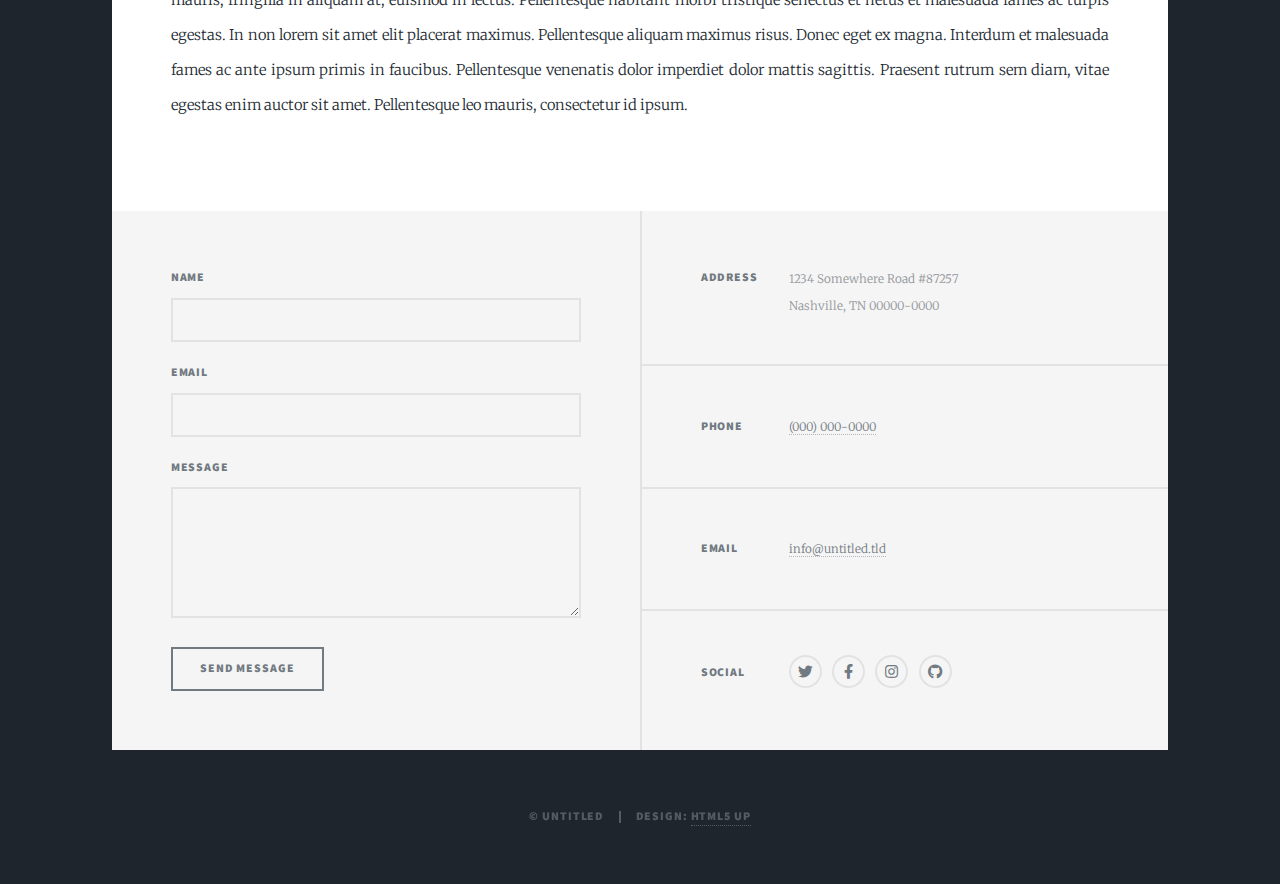
<file: generic.html>
<!DOCTYPE HTML>
<!--
	Massively by HTML5 UP
	html5up.net | @ajlkn
	Free for personal and commercial use under the CCA 3.0 license (html5up.net/license)
-->
<html>
	<head>
		<title>Generic Page - Massively by HTML5 UP</title>
		<meta charset="utf-8" />
		<meta name="viewport" content="width=device-width, initial-scale=1, user-scalable=no" />
		<link rel="stylesheet" href="assets/css/main.css" />
		<noscript><link rel="stylesheet" href="assets/css/noscript.css" /></noscript>
	</head>
	<body class="is-preload">

		<!-- Wrapper -->
			<div id="wrapper">

				<!-- Header -->
					<header id="header">
						<a href="index.html" class="logo">Massively</a>
					</header>

				<!-- Nav -->
					<nav id="nav">
						<ul class="links">
							<li><a href="index.html">This is Massively</a></li>
							<li class="active"><a href="generic.html">Generic Page</a></li>
							<li><a href="elements.html">Elements Reference</a></li>
						</ul>
						<ul class="icons">
							<li><a href="#" class="icon brands fa-twitter"><span class="label">Twitter</span></a></li>
							<li><a href="#" class="icon brands fa-facebook-f"><span class="label">Facebook</span></a></li>
							<li><a href="#" class="icon brands fa-instagram"><span class="label">Instagram</span></a></li>
							<li><a href="#" class="icon brands fa-github"><span class="label">GitHub</span></a></li>
						</ul>
					</nav>

				<!-- Main -->
					<div id="main">

						<!-- Post -->
							<section class="post">
								<header class="major">
									<span class="date">April 25, 2017</span>
									<h1>This is a<br />
									Generic Page</h1>
									<p>Aenean ornare velit lacus varius enim ullamcorper proin aliquam<br />
									facilisis ante sed etiam magna interdum congue. Lorem ipsum dolor<br />
									amet nullam sed etiam veroeros.</p>
								</header>
								<div class="image main"><img src="images/pic01.jpg" alt="" /></div>
								<p>Donec eget ex magna. Interdum et malesuada fames ac ante ipsum primis in faucibus. Pellentesque venenatis dolor imperdiet dolor mattis sagittis. Praesent rutrum sem diam, vitae egestas enim auctor sit amet. Pellentesque leo mauris, consectetur id ipsum sit amet, fergiat. Pellentesque in mi eu massa lacinia malesuada et a elit. Donec urna ex, lacinia in purus ac, pretium pulvinar mauris. Nunc lorem mauris, fringilla in aliquam at, euismod in lectus. Pellentesque habitant morbi tristique senectus et netus et malesuada fames ac turpis egestas. Curabitur sapien risus, commodo eget turpis at, elementum convallis enim turpis, lorem ipsum dolor sit amet nullam.</p>
								<p>Lorem ipsum dolor sit amet, consectetur adipiscing elit. Duis dapibus rutrum facilisis. Class aptent taciti sociosqu ad litora torquent per conubia nostra, per inceptos himenaeos. Etiam tristique libero eu nibh porttitor fermentum. Nullam venenatis erat id vehicula viverra. Nunc ultrices eros ut ultricies condimentum. Mauris risus lacus, blandit sit amet venenatis non, bibendum vitae dolor. Nunc lorem mauris, fringilla in aliquam at, euismod in lectus. Pellentesque habitant morbi tristique senectus et netus et malesuada fames ac turpis egestas. In non lorem sit amet elit placerat maximus. Pellentesque aliquam maximus risus. Donec eget ex magna. Interdum et malesuada fames ac ante ipsum primis in faucibus. Pellentesque venenatis dolor imperdiet dolor mattis sagittis. Praesent rutrum sem diam, vitae egestas enim auctor sit amet. Pellentesque leo mauris, consectetur id ipsum.</p>
							</section>

					</div>

				<!-- Footer -->
					<footer id="footer">
						<section>
							<form method="post" action="#">
								<div class="fields">
									<div class="field">
										<label for="name">Name</label>
										<input type="text" name="name" id="name" />
									</div>
									<div class="field">
										<label for="email">Email</label>
										<input type="text" name="email" id="email" />
									</div>
									<div class="field">
										<label for="message">Message</label>
										<textarea name="message" id="message" rows="3"></textarea>
									</div>
								</div>
								<ul class="actions">
									<li><input type="submit" value="Send Message" /></li>
								</ul>
							</form>
						</section>
						<section class="split contact">
							<section class="alt">
								<h3>Address</h3>
								<p>1234 Somewhere Road #87257<br />
								Nashville, TN 00000-0000</p>
							</section>
							<section>
								<h3>Phone</h3>
								<p><a href="#">(000) 000-0000</a></p>
							</section>
							<section>
								<h3>Email</h3>
								<p><a href="#">info@untitled.tld</a></p>
							</section>
							<section>
								<h3>Social</h3>
								<ul class="icons alt">
									<li><a href="#" class="icon brands alt fa-twitter"><span class="label">Twitter</span></a></li>
									<li><a href="#" class="icon brands alt fa-facebook-f"><span class="label">Facebook</span></a></li>
									<li><a href="#" class="icon brands alt fa-instagram"><span class="label">Instagram</span></a></li>
									<li><a href="#" class="icon brands alt fa-github"><span class="label">GitHub</span></a></li>
								</ul>
							</section>
						</section>
					</footer>

				<!-- Copyright -->
					<div id="copyright">
						<ul><li>&copy; Untitled</li><li>Design: <a href="https://html5up.net">HTML5 UP</a></li></ul>
					</div>

			</div>

		<!-- Scripts -->
			<script src="assets/js/jquery.min.js"></script>
			<script src="assets/js/jquery.scrollex.min.js"></script>
			<script src="assets/js/jquery.scrolly.min.js"></script>
			<script src="assets/js/browser.min.js"></script>
			<script src="assets/js/breakpoints.min.js"></script>
			<script src="assets/js/util.js"></script>
			<script src="assets/js/main.js"></script>

	</body>
</html>
</file>
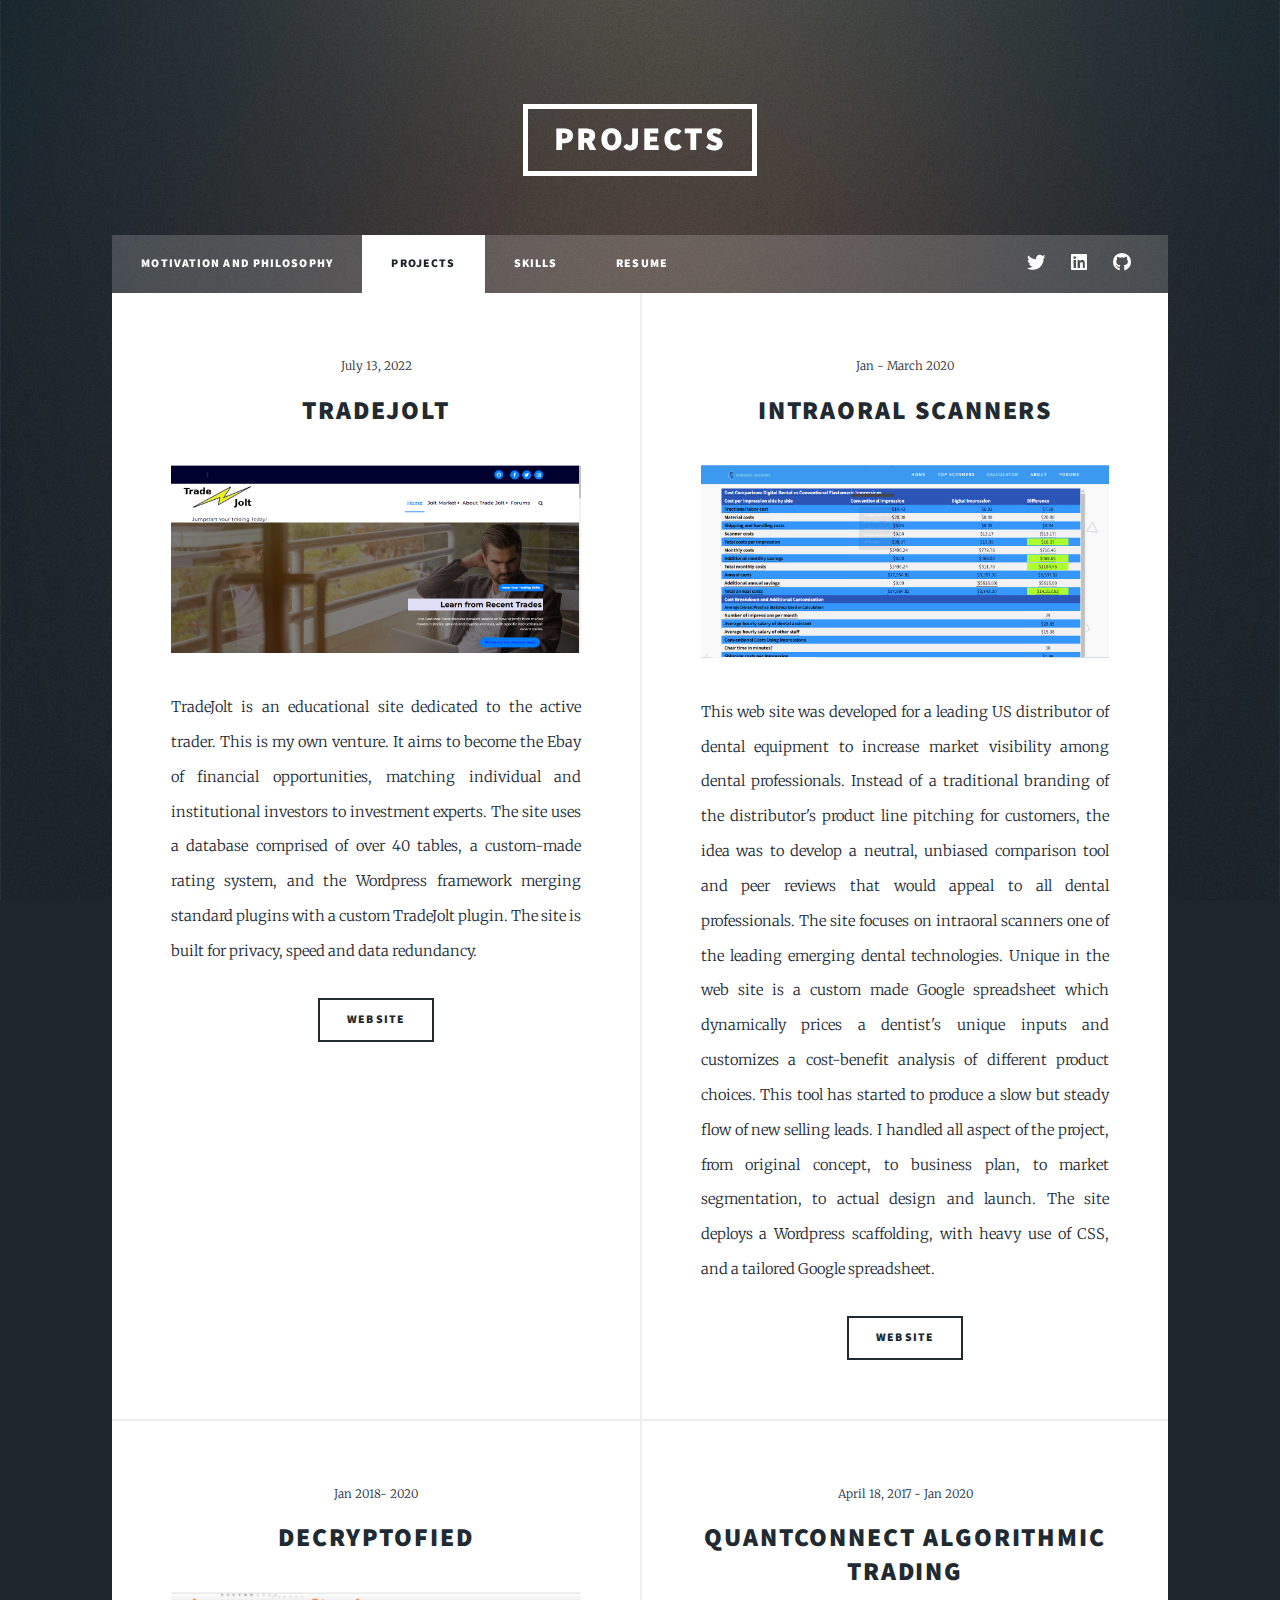
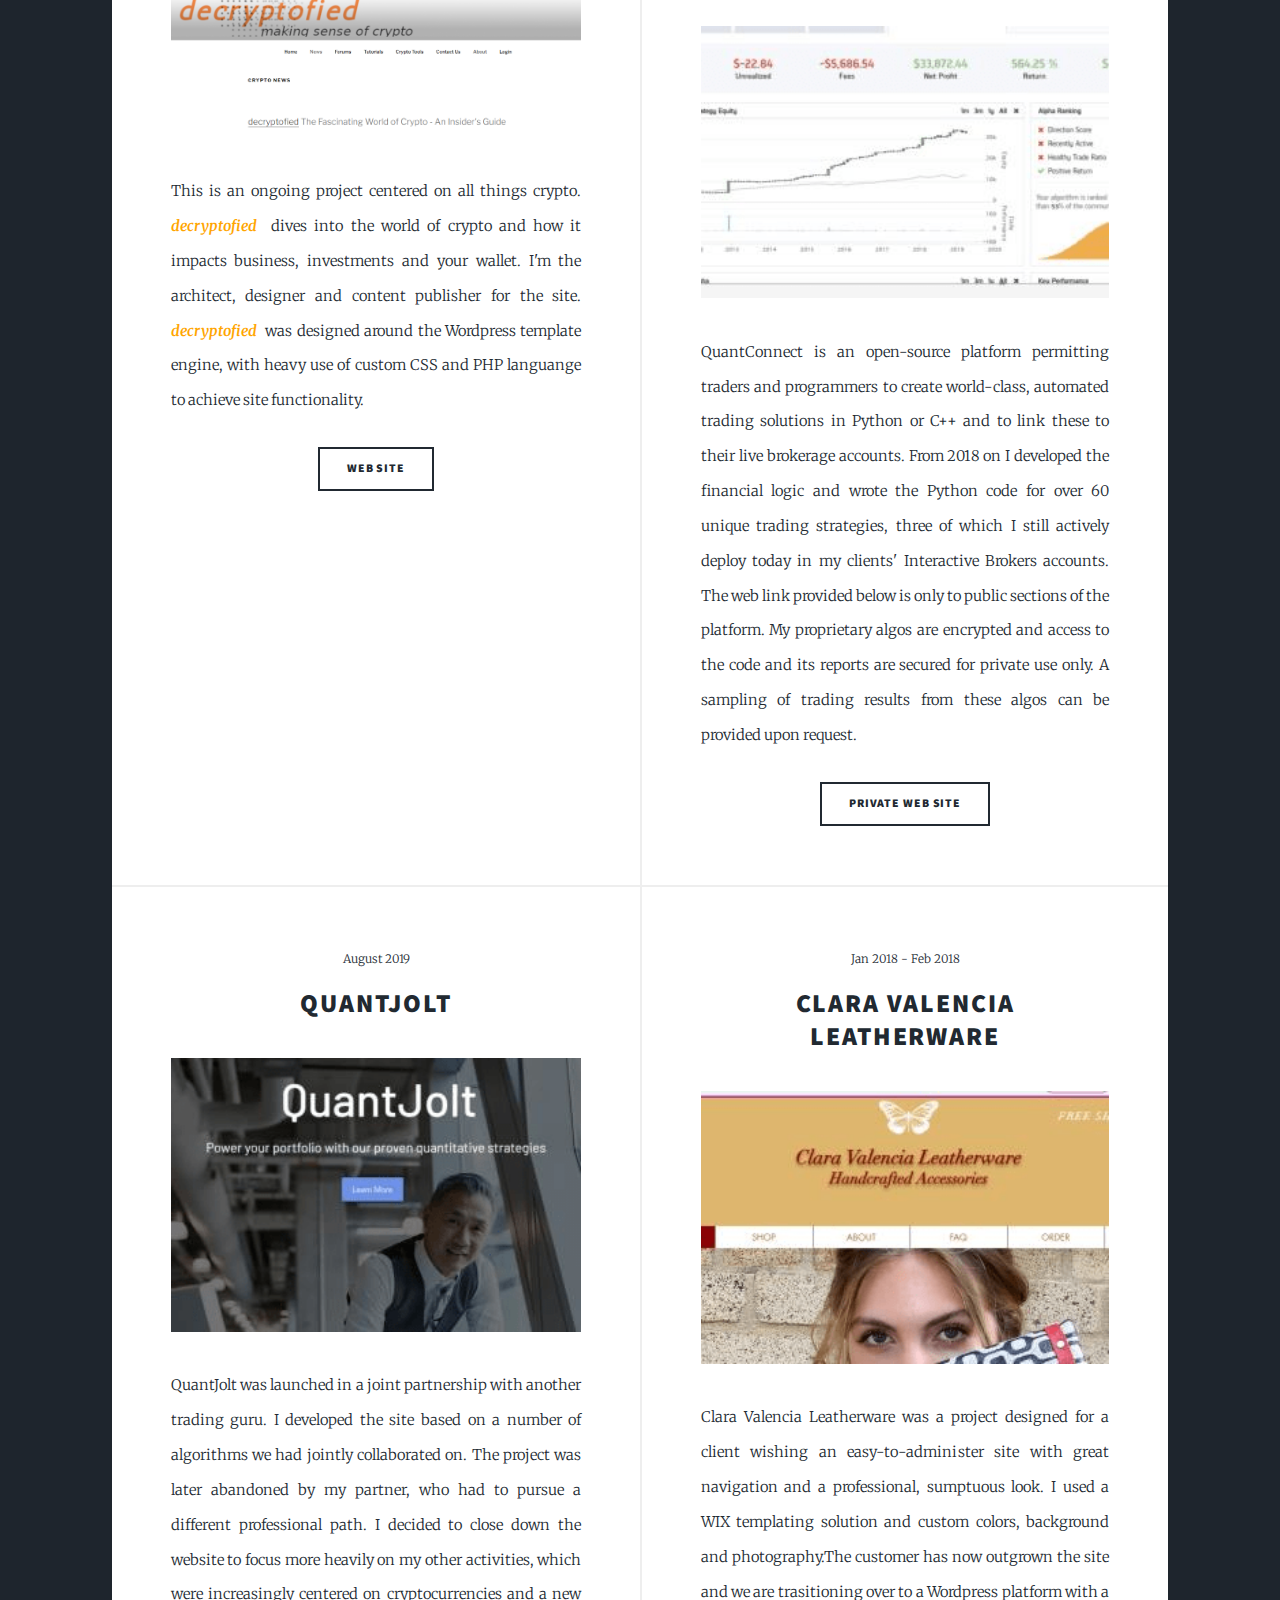
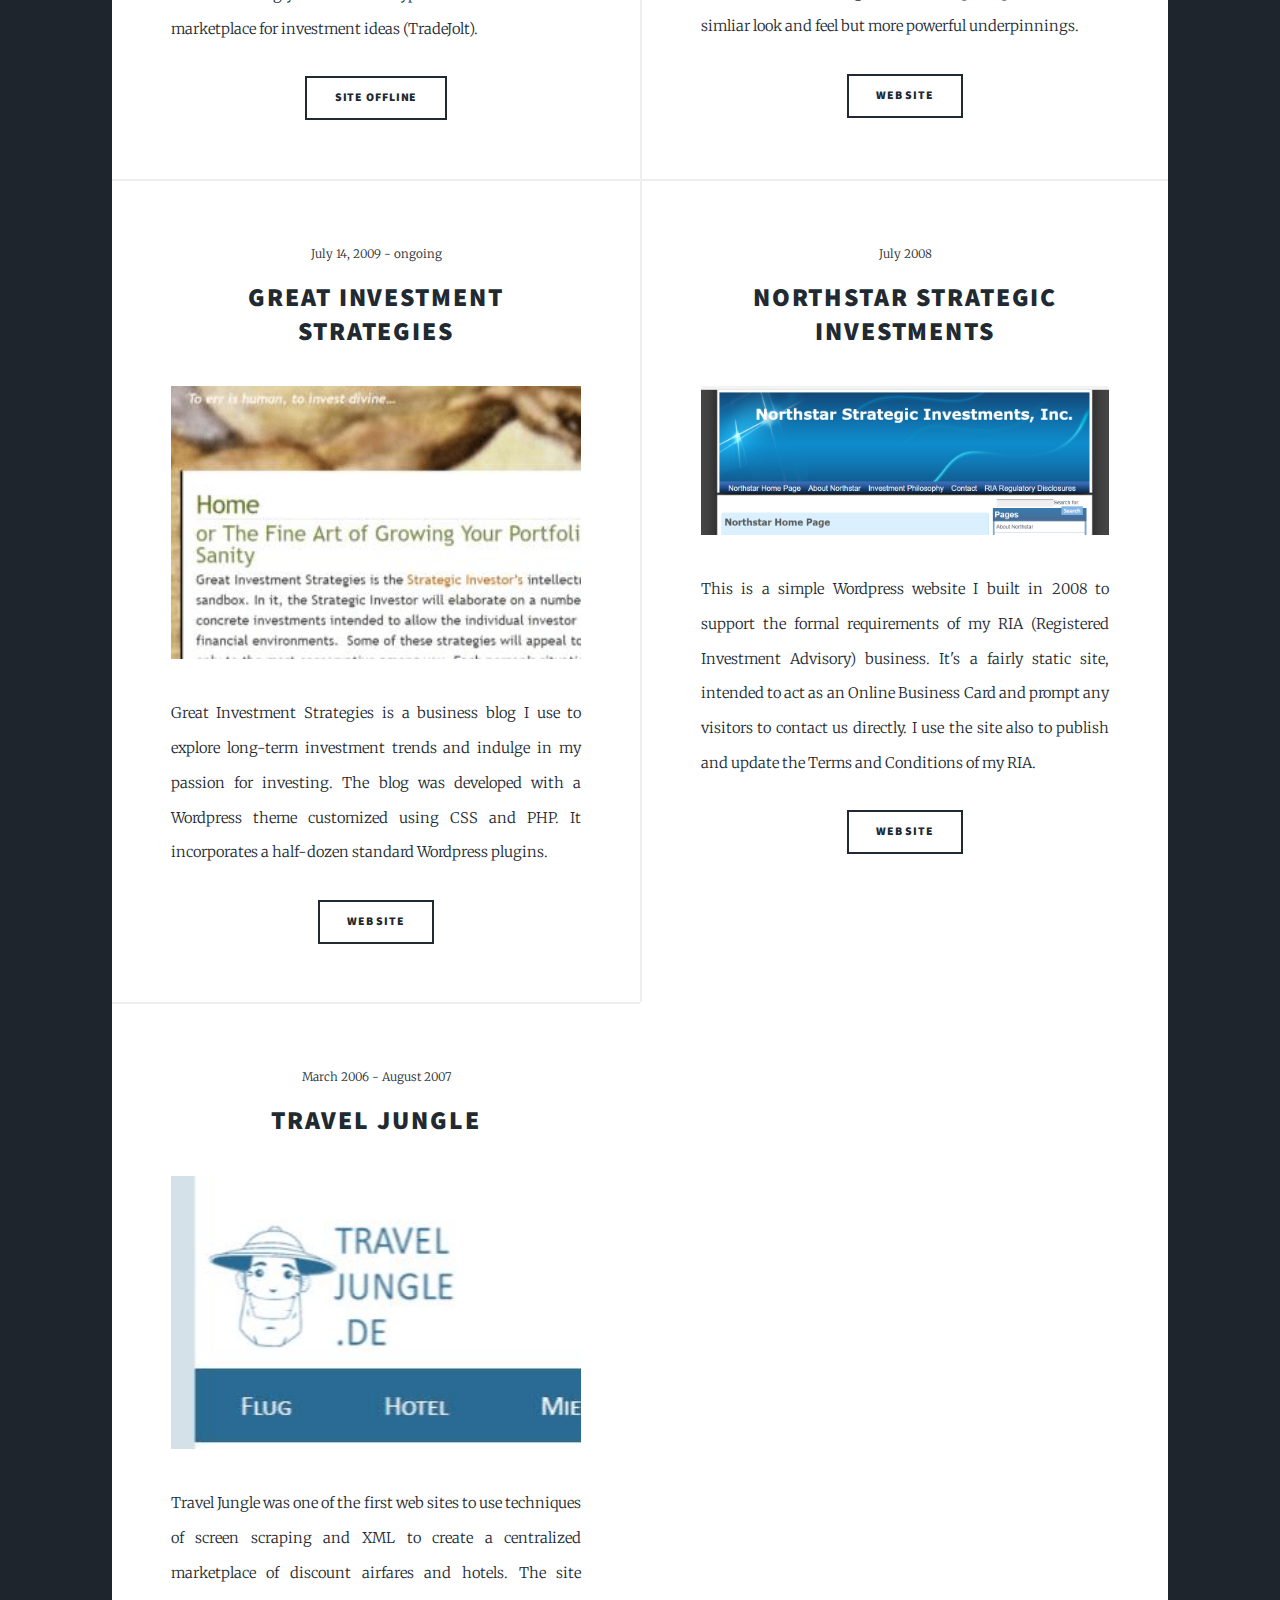
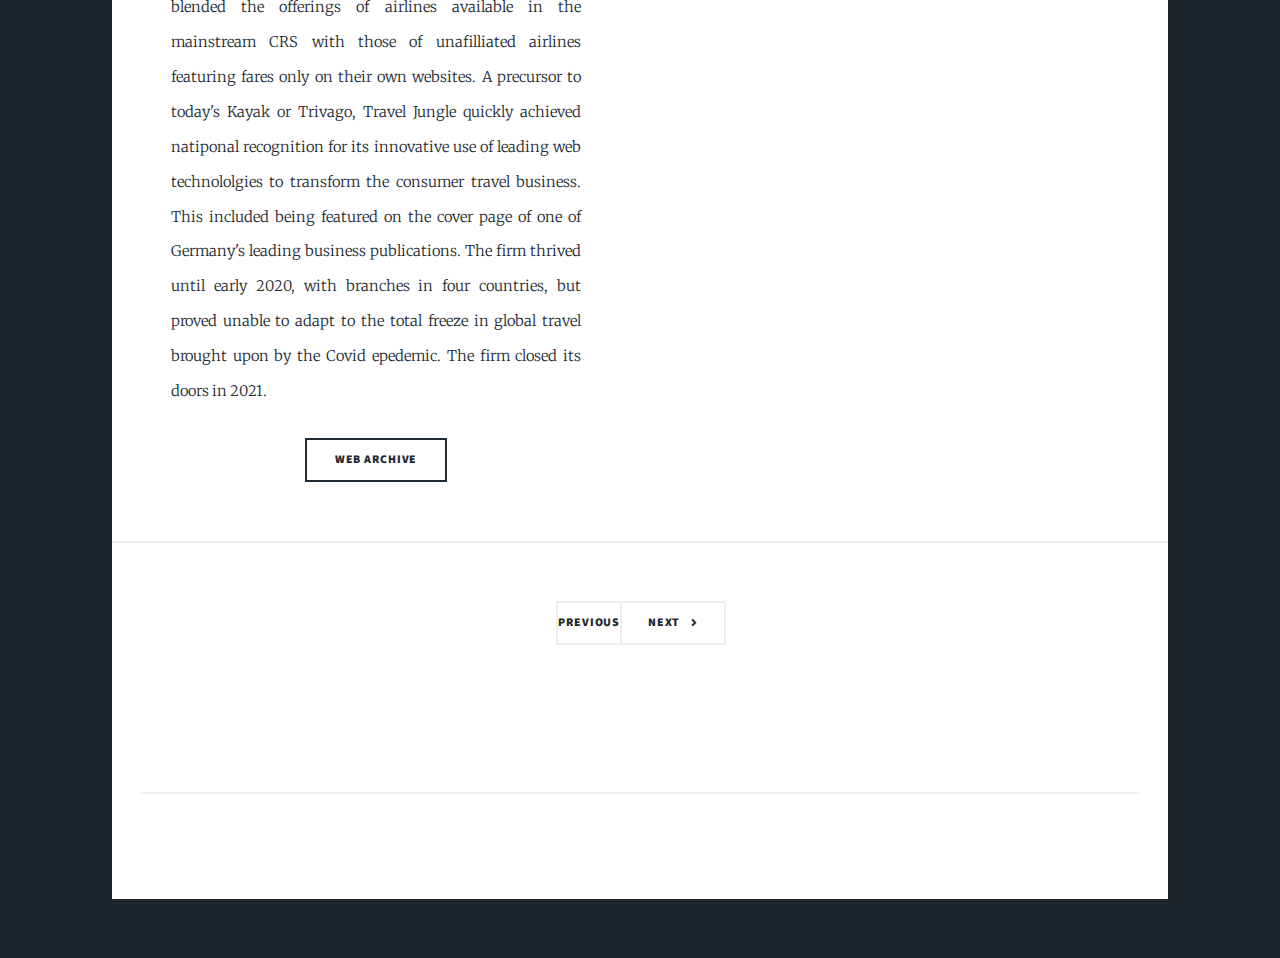
<file: projects.html>
<!DOCTYPE HTML>
<!--
	Massively by HTML5 UP
	html5up.net | @ajlkn
	Free for personal and commercial use under the CCA 3.0 license (html5up.net/license)
-->
<html>
<head>
	<title>Generic Page - Massively by HTML5 UP</title>
	<meta charset="utf-8" />
	<meta name="viewport" content="width=device-width, initial-scale=1, user-scalable=no" />
	<link rel="stylesheet" href="assets/css/main.css" />
	<noscript><link rel="stylesheet" href="assets/css/noscript.css" /></noscript>
</head>
<body class="is-preload">

	<!-- Wrapper -->
	<div id="wrapper">

		<!-- Header -->
		<header id="header">
			<a href="#" class="logo">Projects</a>
		</header>

		<!-- Nav -->
		<nav id="nav">
			<ul class="links">
				<li><a href="#">Motivation and Philosophy</a></li>
				<li class="active"><a href="projects.html">Projects</a></li>
				<li><a href="skills.html">Skills</a></li>
				<li><a href="resume.html">Resume</a></li>
			</ul>
			<ul class="icons">
				<li><a href="https://twitter.com/tradejolter/" class="icon brands fa-twitter"><span class="label">Twitter</span></a></li>
				<li><a href="https://www.linkedin.com/in/sergedadesky/" class="icon brands fa-linkedin"><span class="label">Linked In</span></a></li>
				<li><a href="https://github.com/sdadesky/" class="icon brands alt fa-github"><span class="label">GitHub</span></a></li>
			</ul>
		</nav>

		<!-- Main -->
		<div id="main">

			<!-- Post -->
			<!-- Posts -->
			<section class="posts">
				<article>
					<header>
						<span class="date">July 13, 2022</span>
						<h2><a href="https://tradejolt.com">TradeJolt</a></h2>
					</header>
					<a href="#" class="image fit"><img src="images/tradejolt_full.png" alt="TradeJolt" /></a>
					<p>
						TradeJolt is an educational site dedicated to the active trader. This is my own venture. It aims to become the Ebay of financial  opportunities,
						matching individual and institutional investors to investment experts. The site uses a database comprised of over 40 tables,
						a custom-made rating system, and the Wordpress framework merging standard plugins with a custom TradeJolt plugin. The site is built for
						privacy, speed and data redundancy.
					</p>
					<ul class="actions special">
						<li><a href="https://tradejolt.com" class="button">Web Site</a></li>
					</ul>
				</article>
				<article>
					<header>
						<span class="date">Jan - March 2020 </span>
						<h2>
							<a href="#">
								Intraoral Scanners
							</a>
						</h2>
					</header>
					<a href="#" class="image fit"><img src="images/intraoral_scanners_spreadsheet.png" alt="" /></a>
					<p>
						This web site was developed for a leading US distributor of dental equipment to
						increase market visibility among dental professionals.
						Instead of a traditional branding of the distributor's product line pitching for customers,
						the idea was to develop a neutral, unbiased comparison tool and peer reviews that would appeal to
						all dental professionals.
						The site focuses on intraoral scanners one of the leading emerging dental technologies.
						Unique in the web site is a custom made Google spreadsheet which
						dynamically prices a dentist's unique inputs and customizes a cost-benefit analysis of different
						product choices. This tool has started to produce a slow but steady flow of new selling leads. I
						handled all aspect of the project, from original concept, to business plan, to market segmentation, to actual design and launch.
						The site deploys a Wordpress scaffolding, with heavy use of CSS, and a tailored Google spreadsheet.

					</p>
					<ul class="actions special">
						<li><a href="https://www.intraoralscanners.com" class="button">Web Site</a></li>
					</ul>
				</article>
				<article>
					<header>
						<span class="date">Jan 2018- 2020</span>
						<h2>
							<a href="#">
								Decryptofied
							</a>
						</h2>
					</header>
					<a href="#" class="image fit"><img src="images/decryptofied_snippet.png" alt="" /></a>
					<p>
						This is an ongoing project centered on all things crypto. <em><strong><span style="color:orange;">decryptofied</span>&nbsp;</strong></em>  dives into the world of crypto and how it impacts business, investments and your wallet.
						I'm the architect, designer and content publisher for the site.  <em><strong><span style="color:orange;">decryptofied</span>&nbsp;</strong></em> was designed around the Wordpress template engine, with heavy use of custom CSS and PHP languange to achieve site functionality.
					</p>
					<ul class="actions special">
						<li><a href="https://decryptofied.com" class="button">Web Site</a></li>
					</ul>
				</article>				
				<article>
					<header>
						<span class="date">April 18, 2017 - Jan 2020</span>
						<h2>
							<a href="#">
								QuantConnect Algorithmic Trading
							</a>
						</h2>
					</header>
					<a href="#" class="image fit"><img src="images/quantconnect_snippet.png" alt="" /></a>
					<p>
						QuantConnect is an open-source platform permitting traders and programmers to create world-class, automated trading solutions in Python or C++ and to link these to their
						live brokerage accounts. From 2018 on I developed the financial logic and wrote the Python code for over 60 unique trading strategies, three of which I still actively deploy today
						in my clients' Interactive Brokers accounts.  The web link  provided below is only to public sections of the platform. My proprietary algos
						are encrypted and access to the code and its reports are secured for private use only. A sampling of trading results from these algos can be provided upon request.
					</p>
					<ul class="actions special">
						<li><a href="http://www.quantconnect.com" class="button">Private Web Site</a></li>
					</ul>
				</article>



				<article>
					<header>
						<span class="date">August 2019</span>
						<h2>
							<a href="#">
								QuantJolt
							</a>
						</h2>
					</header>
					<a href="#" class="image fit"><img src="images/quantjolt-snippet.png" alt="" /></a>
					<p>
						QuantJolt was launched in a joint partnership with another trading guru. I developed the site based on a number of algorithms we had jointly collaborated on. The project was later abandoned by my partner, who had to pursue a different
						professional path. I decided to close down the website to focus more heavily on my other activities, which were increasingly centered on cryptocurrencies and a new marketplace for investment ideas (TradeJolt).
					</p>
					<ul class="actions special">
						<li><a href="#" class="button">Site Offline</a></li>
					</ul>
				</article>
				<article>
					<header>
						<span class="date">Jan 2018 - Feb 2018</span>
						<h2>
							<a href="#">

								Clara Valencia Leatherware
							</a>
						</h2>
					</header>
					<a href="#" class="image fit"><img src="images/clara_valencia_leatherware.png" alt="" /></a>
					<p>
						Clara Valencia Leatherware was a project designed for a client wishing an easy-to-administer site
						with great navigation and a professional, sumptuous look. I used a WIX templating solution and custom colors,
						background and photography.The customer has now outgrown the site and we are trasitioning over to a Wordpress platform with a
						simliar look and feel but more powerful underpinnings.
					</p>
					<ul class="actions special">
						<li><a href="https://cdadesky.wixsite.com/cvleatherware" class="button">Web Site</a></li>
					</ul>
				</article>				
				<article>
					<header>
						<span class="date">July 14, 2009 - ongoing </span>
						<h2>
							<a href="#">
								Great Investment Strategies
							</a>
						</h2>
					</header>
					<a href="#" class="image fit"><img src="images/seeking_alpha_cover_snippet.png" alt="" /></a>
					<p>Great Investment Strategies is a business blog I use to explore long-term investment trends and indulge in my passion for investing. The blog was developed with a Wordpress theme customized using CSS and PHP. It incorporates a half-dozen standard Wordpress plugins.</p>
					<ul class="actions special">
						<li><a href="https://www.greatinvestmentstrategies.com" class="button">Web Site</a></li>
					</ul>
				</article>
				<article>
					<header>
						<span class="date">July 2008 </span>
						<h2>
							<a href="#">
								Northstar Strategic Investments
							</a>
						</h2>
					</header>
					<a href="#" class="image fit"><img src="images/northstar_snippet.png" alt="" /></a>
					<p>
						This is a simple Wordpress website I built in 2008 to support the formal requirements of my RIA (Registered Investment Advisory)  business.
						It's a fairly static site, intended to act as an Online Business Card and prompt any visitors to contact us directly. I use the site
						also to publish and update the Terms and Conditions of my RIA.

					</p>
					<ul class="actions special">
						<li><a href="https://www.northstarstrategicinvestments.com" class="button">Web Site</a></li>
					</ul>
				</article>
				<article>
					<header>
						<span class="date">March 2006 - August 2007</span>
						<h2>
							<a href="#">
								Travel Jungle
							</a>
						</h2>
					</header>
					<a href="#" class="image fit"><img src="images/travel_jungle_snippet.png" alt="" /></a>
					<p>
						Travel Jungle was one of the first web sites to use techniques of screen scraping and XML to create a centralized marketplace of discount airfares and hotels.
						The site blended the offerings of airlines available in the mainstream CRS with those of unafilliated airlines featuring fares only on their
						own websites. A precursor to today's Kayak or Trivago, Travel Jungle quickly achieved natiponal
						recognition for its innovative use of leading web technololgies to transform the consumer travel business. This included being featured
						on the cover page of one of Germany's leading business publications. The firm thrived until early 2020, with branches in four countries, but proved
						unable to adapt to the total freeze in global travel brought upon by the Covid epedemic.
						The firm closed its doors in 2021.
					</p>
					<ul class="actions special">
						<li><a href="https://web.archive.org/web/20110902062734/http://www.traveljungle.de/web/flug.html" class="button">Web Archive</a></li>
					</ul>
				</article>
			</section><!-- end Posts -->

			<div class="align-center">
				<div class="pagination">
					<!--<a href="#" class="previous">Prev</a>-->
					<div class="pagination">
						<!--<a href="#" class="previous">Prev</a>-->
						<a href="index.html" class="last">Previous</a>
						<a href="skills.html" class="next">Next</a>
					</div>
				</div>
			</div>

			<!-- Copyright -->
			<div id="copyright">
				<ul><li>&copy; HTML5 UP</li><li>Design: <a href="https://html5up.net">HTML5 UP</a></li></ul>
			</div>


		</div>
	<!-- end Header -->
	<!-- Scripts -->
	<script src="assets/js/jquery.min.js"></script>
	<script src="assets/js/jquery.scrollex.min.js"></script>
	<script src="assets/js/jquery.scrolly.min.js"></script>
	<script src="assets/js/browser.min.js"></script>
	<script src="assets/js/breakpoints.min.js"></script>
	<script src="assets/js/util.js"></script>
	<script src="assets/js/main.js"></script>

</body>
</html>
</file>
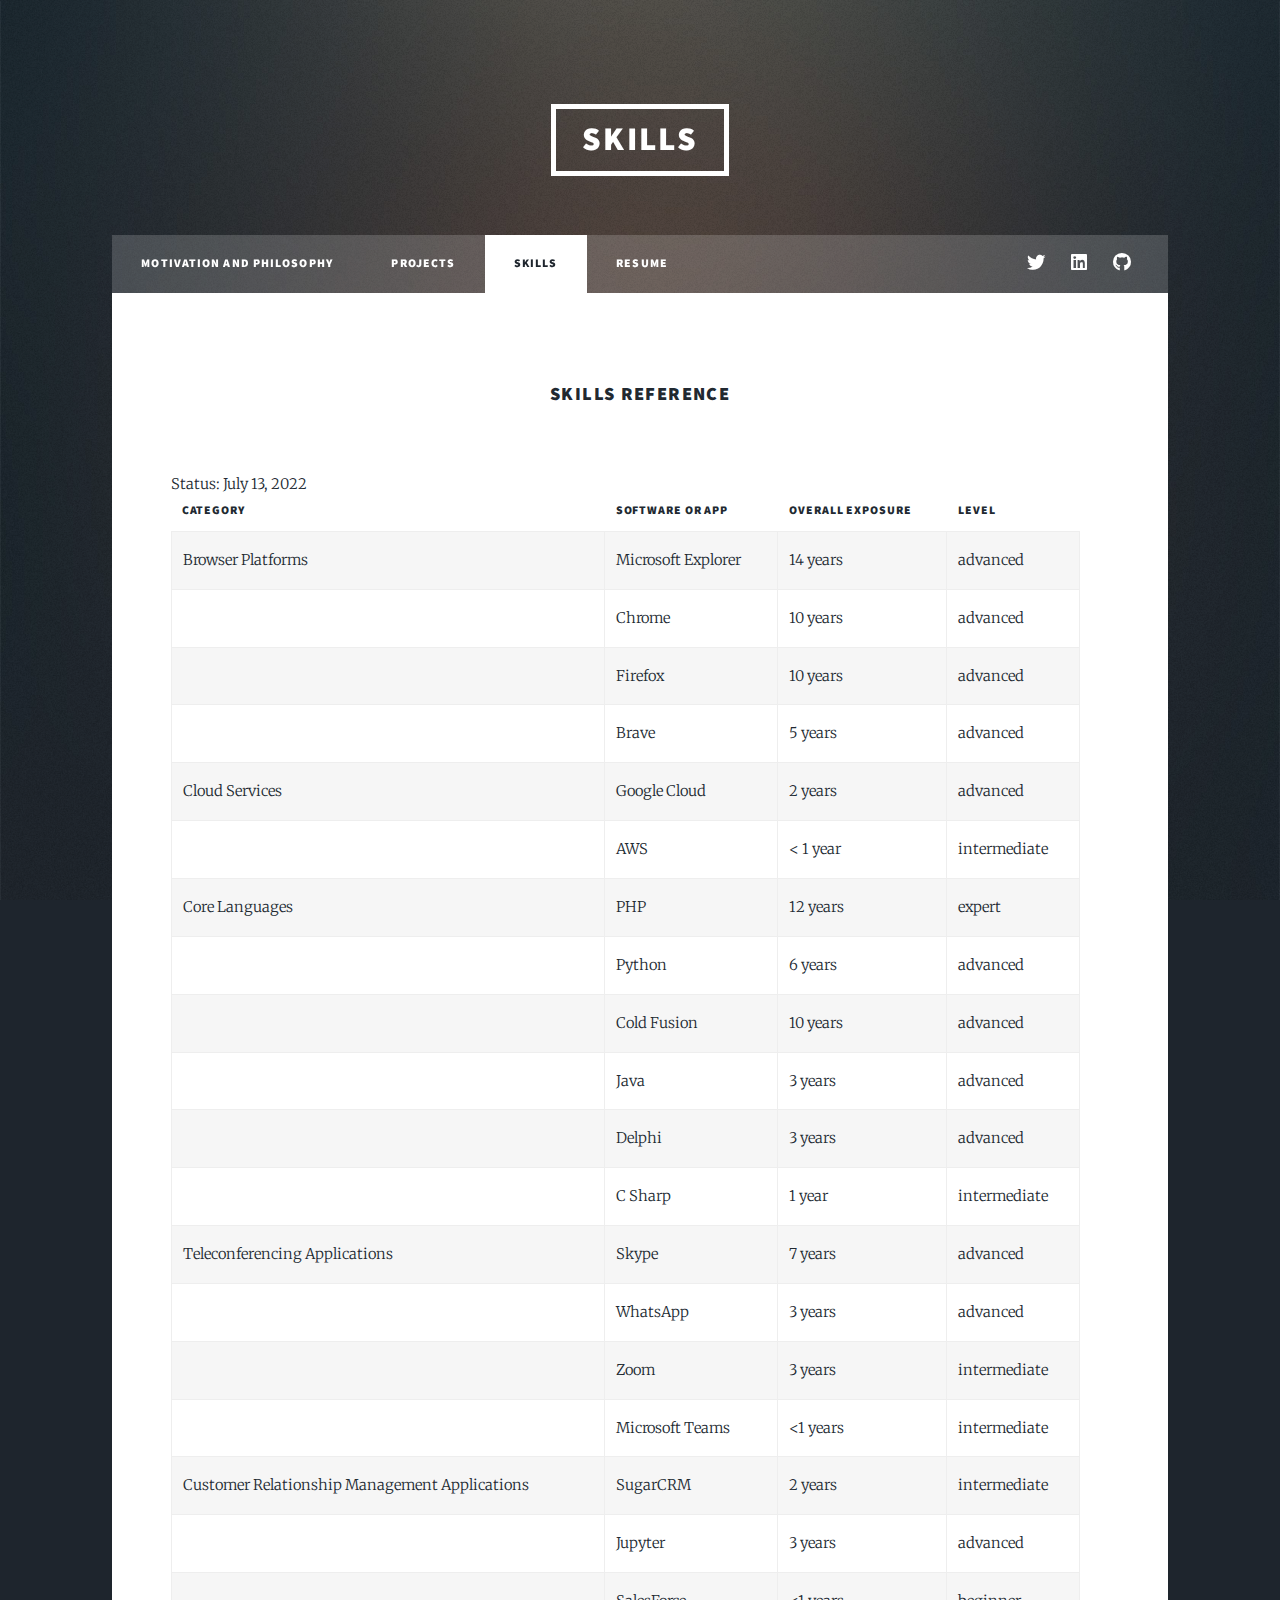
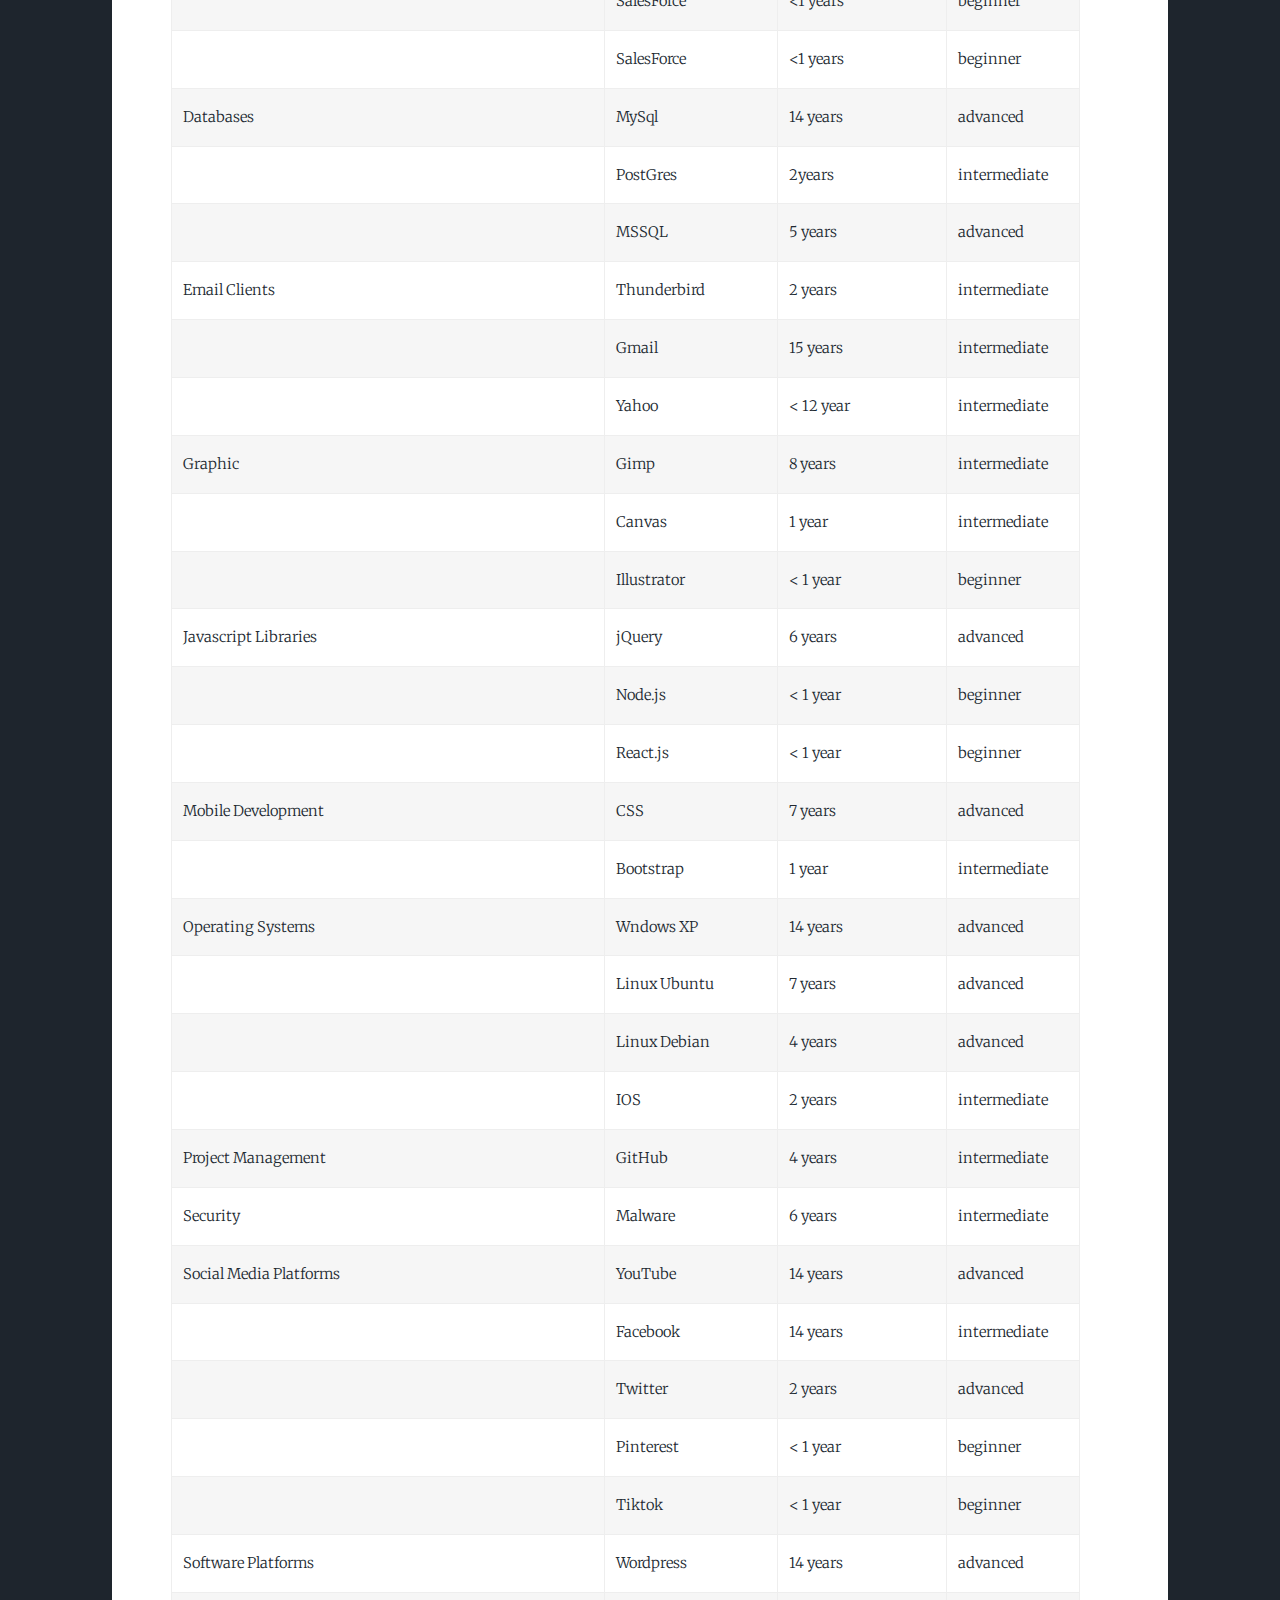
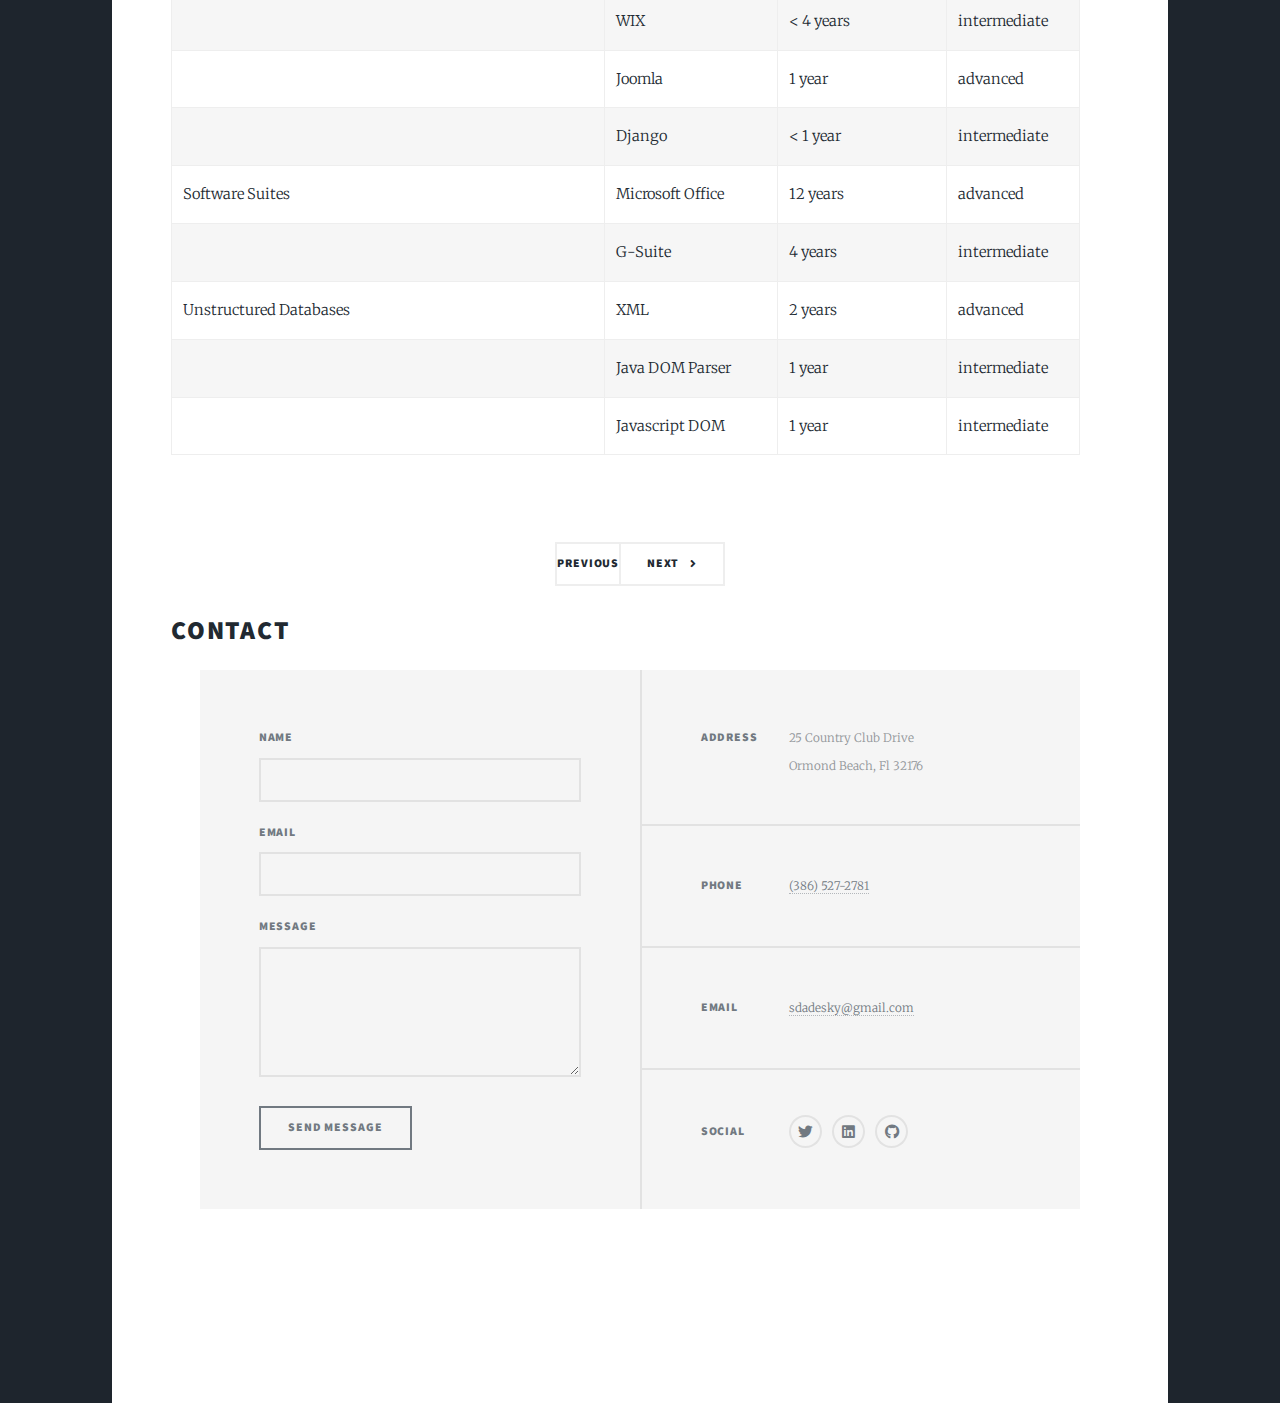
<file: skills.html>
<!DOCTYPE HTML>
<!--
	Massively by HTML5 UP
	html5up.net | @ajlkn
	Free for personal and commercial use under the CCA 3.0 license (html5up.net/license)
-->
<html>
<head>
	<title>Programming Skills Detail Serge d'Adesky</title>
	<meta charset="utf-8" />
	<meta name="viewport" content="width=device-width, initial-scale=1, user-scalable=no" />
	<link rel="stylesheet" href="assets/css/main.css" />
	<link rel="stylesheet" href="assets/css/added.css" />
	<noscript><link rel="stylesheet" href="assets/css/noscript.css" /></noscript>
</head>
<body class="is-preload">

	<!-- Wrapper -->
	<div id="wrapper">

		<!-- Header -->
		<header id="header">
			<a href="#" class="logo">Skills</a>
		</header>

		<!-- Nav -->
		<nav id="nav">
			<ul class="links">
				<li><a href="index.html">Motivation and Philosophy</a></li>
				<li><a href="projects.html">Projects</a></li>
				<li class="active"><a href="#">Skills</a></li>
				<li><a href="resume.html">Resume</a></li>
			</ul>
			<ul class="icons">
				<li><a href="https://twitter.com/tradejolter/" class="icon brands fa-twitter"><span class="label">Twitter</span></a></li>
				<li><a href="https://www.linkedin.com/in/sergedadesky/" class="icon brands fa-linkedin"><span class="label">Linked In</span></a></li>
				<li><a href="https://github.com/sdadesky/" class="icon brands alt fa-github"><span class="label">GitHub</span></a></li>
			</ul>
		</nav>

		<!-- Main -->
		<div id="main">

			<!-- Post -->
			<section class="post">
				<header class="major">
					<h3>
						Skills Reference
					</h3>
				</header>

				<!-- Text stuff -->

				<span class="date">Status: July 13, 2022</span>
				<br />
				<div class="table-wrapper">
					<table class="alt">
						<thead>
							<tr>
								<th>Category</th>
								<th>Software or App</th>
								<th>Overall Exposure</th>
								<th>Level</th>
							</tr>
						</thead>
						<tbody>
							<tr>
								<td>Browser Platforms</td>
								<td>Microsoft Explorer</td>
								<td>14 years</td>

								<td>advanced</td>
							</tr>
							<tr>
								<td>&nbsp;</td>
								<td>Chrome</td>
								<td>10 years</td>
								<td>advanced</td>
							</tr>
							<tr>
								<td>&nbsp;</td>
								<td>Firefox</td>
								<td>10 years</td>
								<td>advanced</td>
							</tr>
							<tr>
								<td>&nbsp;</td>
								<td>Brave</td>
								<td>5 years</td>
								<td>advanced</td>
							</tr>

							<tr>
								<td>Cloud Services</td>
								<td>Google Cloud</td>
								<td>2 years</td>
								<td>advanced</td>
							</tr>
							<tr>
								<td>&nbsp;</td>
								<td>AWS</td>
								<td>< 1 year</td>
								<td>intermediate</td>
							</tr>
							<tr>
								<td>Core Languages</td>
								<td>PHP</td>
								<td>12 years</td>
								<td>expert</td>
							</tr>
							<tr>
								<td>&nbsp;</td>
								<td>Python</td>
								<td>6 years</td>
								<td>advanced</td>
							</tr>
							<tr>
								<td>&nbsp;</td>
								<td>Cold Fusion</td>
								<td>10 years</td>
								<td>advanced</td>
							</tr>
							<tr>
								<td>&nbsp;</td>
								<td>Java</td>
								<td>3 years</td>
								<td>advanced</td>
							</tr>

							<tr>
								<td>&nbsp;</td>
								<td>Delphi</td>
								<td>3 years</td>
								<td>advanced</td>
							</tr>
							<tr>
								<td>&nbsp;</td>
								<td>C Sharp</td>
								<td>1 year</td>
								<td>intermediate</td>
							</tr>
							<tr>
								<td>Teleconferencing Applications</td>
								<td>Skype</td>
								<td>7 years</td>
								<td>advanced</td>
							</tr>
							<tr>
								<td>&nbsp;</td>

								<td>WhatsApp</td>
								<td>3 years</td>
								<td>advanced</td>
							</tr>
							<tr>
								<td>&nbsp;</td>
								<td>Zoom</td>
								<td>3 years</td>
								<td>intermediate</td>
							</tr>

							<tr>
								<td>&nbsp;</td>
								<td>Microsoft Teams</td>
								<td><1 years</td>
								<td>intermediate</td>
							</tr>

							<tr>
								<td>Customer Relationship Management Applications</td>
								<td>SugarCRM</td>
								<td>2 years</td>
								<td>intermediate</td>
							</tr>
							<tr>
								<td>&nbsp;</td>
								<td>Jupyter</td>
								<td>3 years</td>
								<td>advanced</td>
							</tr>
							<tr>
								<td>&nbsp;</td>
								<td>SalesForce</td>
								<td><1 years</td>
								<td>beginner</td>
							</tr>
							<tr>
								<td>&nbsp;</td>
								<td>SalesForce</td>
								<td><1 years</td>
								<td>beginner</td>
							</tr>
							<tr>
								<td>Databases</td>
								<td>MySql</td>
								<td>14 years</td>
								<td>advanced</td>
							</tr>
							<tr>
								<td>&nbsp;</td>
								<td>PostGres</td>
								<td>2years</td>
								<td>intermediate</td>
							</tr>
							<tr>
								<td>&nbsp;</td>
								<td>MSSQL</td>
								<td>5 years</td>
								<td>advanced</td>
							</tr>
							<tr>
								<td>Email Clients</td>
								<td>Thunderbird</td>
								<td>2 years</td>
								<td>intermediate</td>
							</tr>
							<tr>
								<td>&nbsp;</td>
								<td>Gmail</td>
								<td>15 years</td>
								<td>intermediate</td>
							</tr>
							<tr>
								<td>&nbsp;</td>
								<td>Yahoo</td>
								<td>< 12 year</td>
								<td>intermediate</td>
							</tr>
							<tr>
								<td>Graphic</td>
								<td>Gimp</td>
								<td>8 years</td>
								<td>intermediate</td>
							</tr>
							<tr>
								<td>&nbsp;</td>
								<td>Canvas</td>
								<td>1 year</td>
								<td>intermediate</td>
							</tr>
							<tr>
								<td>&nbsp;</td>
								<td>Illustrator</td>
								<td> < 1 year</td>
								<td>beginner</td>
							</tr>


							<tr>
								<td>Javascript Libraries</td>
								<td>jQuery</td>
								<td>6 years</td>
								<td>advanced</td>
							</tr>
							<tr>
								<td>&nbsp;</td>
								<td>Node.js</td>
								<td>< 1 year</td>
								<td>beginner</td>
							</tr>
							<tr>
								<td>&nbsp;</td>
								<td>React.js</td>
								<td>< 1 year</td>
								<td>beginner</td>
							</tr>
							<tr>
								<td>Mobile Development</td>
								<td>CSS</td>
								<td>7 years</td>
								<td>advanced</td>
							</tr>
							<tr>
								<td>&nbsp;</td>
								<td>Bootstrap</td>
								<td>1 year</td>
								<td>intermediate</td>
							</tr>
							<tr>
								<td>Operating Systems</td>
								<td>Wndows XP</td>
								<td>14 years</td>
								<td>advanced</td>
							</tr>
							<tr>
								<td>&nbsp</td>
								<td>Linux Ubuntu</td>
								<td>7 years</td>
								<td>advanced</td>
							</tr>
							<tr>
								<td>&nbsp</td>
								<td>Linux Debian</td>
								<td>4 years</td>
								<td>advanced</td>
							</tr>
							<tr>
								<td>&nbsp</td>
								<td>IOS</td>
								<td>2 years</td>
								<td>intermediate</td>
							</tr>
							<tr>
								<td>Project Management</td>
								<td>GitHub</td>
								<td>4 years</td>
								<td>intermediate</td>
							</tr>

							<tr>
								<td>Security</td>
								<td>Malware</td>
								<td>6 years</td>
								<td>intermediate</td>
							</tr>
							<tr>
								<td>Social Media Platforms</td>
								<td>YouTube</td>
								<td>14 years</td>
								<td>advanced</td>
							</tr>
							<tr>
								<td>&nbsp;</td>
								<td>Facebook</td>
								<td>14 years</td>
								<td>intermediate</td>
							</tr>
							<tr>
								<td>&nbsp;</td>
								<td>Twitter</td>
								<td>2 years</td>
								<td>advanced</td>
							</tr>
							<tr>
								<td>&nbsp;</td>
								<td>Pinterest</td>
								<td>< 1 year</td>
								<td>beginner</td>
							</tr>
							<tr>
								<td>&nbsp;</td>
								<td>Tiktok</td>
								<td>< 1 year</td>
								<td>beginner</td>
							</tr>
							<tr>
								<td>Software Platforms</td>
								<td>Wordpress</td>
								<td>14 years</td>
								<td>advanced</td>
							</tr>
							<tr>
								<td></td>
								<td>WIX</td>
								<td>< 4 years</td>
								<td>intermediate</td>
							</tr>
							<tr>
								<td></td>
								<td>Joomla</td>
								<td>1 year</td>
								<td>advanced</td>
							</tr>
							<tr>
								<td></td>
								<td>Django</td>
								<td>< 1 year</td>
								<td>intermediate</td>
							</tr>


							<tr>
								<td>Software Suites</td>
								<td>Microsoft Office</td>
								<td>12 years</td>
								<td>advanced</td>
							</tr>
							<tr>
								<td>&nbsp;</td>
								<td>G-Suite</td>
								<td>4 years</td>
								<td>intermediate</td>
							</tr>


							<tr>
								<td>Unstructured Databases</td>
								<td>XML</td>
								<td>2 years</td>
								<td>advanced</td>
							</tr>
							<tr>
								<td>&nbsp;</td>
								<td>Java DOM Parser</td>
								<td>1 year</td>
								<td>intermediate</td>
							</tr>
							<tr>
								<td>&nbsp;</td>
								<td>Javascript DOM</td>
								<td>1 year</td>
								<td>intermediate</td>
							</tr>
						</tbody>
						<tfoot>
							<tr>
								<td colspan="4"></td>
								<td>&nbsp;</td>
							</tr>
						</tfoot>
					</table>
				</div>

				<div class="align-center">
					<div class="pagination ">
						<!--<a href="#" class="previous">Prev</a>-->
						<a href="projects.html" class="last">Previous</a>
						<a href="resume.html" class="next">Next</a>
					</div>
				</div>

				<h2>Contact</h2>

				<!-- Footer -->
				<footer id="footer">
					<section>
						<form method="post" action="#">
							<div class="fields">
								<div class="field">
									<label for="name">Name</label>
									<input type="text" name="name" id="name" />
								</div>
								<div class="field">
									<label for="email">Email</label>
									<input type="text" name="email" id="email" />
								</div>
								<div class="field">
									<label for="message">Message</label>
									<textarea name="message" id="message" rows="3"></textarea>
								</div>
							</div>
							<ul class="actions">
								<li><input type="submit" value="Send Message" /></li>
							</ul>
						</form>
					</section>
					<section class="split contact">
						<section class="alt">
							<h3>Address</h3>
							<p>
								25 Country Club Drive<br />
								Ormond Beach, Fl 32176
							</p>
						</section>
						<section>
							<h3>Phone</h3>
							<p><a href="#">(386) 527-2781</a></p>
						</section>
						<section>
							<h3>Email</h3>
							<p><a href="#">sdadesky@gmail.com</a></p>
						</section>
						<section>
							<h3>Social</h3>
							<ul class="icons alt">
								<li><a href="https://twitter.com/tradejolter/" class="icon brands fa-twitter"><span class="label">Twitter</span></a></li>
								<li><a href="https://www.linkedin.com/in/sergedadesky/" class="icon brands fa-linkedin"><span class="label">Linked In</span></a></li>
								<li><a href="https://github.com/sdadesky/" class="icon brands alt fa-github"><span class="label">GitHub</span></a></li>
							</ul>
						</section>
					</section>

				</footer>

				<!-- Copyright -->
				<div id="copyright">
					<ul><li>&copy; Untitled</li><li>Design: <a href="https://html5up.net">HTML5 UP</a></li></ul>
				</div>



</div>

		<!-- Scripts -->
		<script src="assets/js/jquery.min.js"></script>
		<script src="assets/js/jquery.scrollex.min.js"></script>
		<script src="assets/js/jquery.scrolly.min.js"></script>
		<script src="assets/js/browser.min.js"></script>
		<script src="assets/js/breakpoints.min.js"></script>
		<script src="assets/js/util.js"></script>
		<script src="assets/js/main.js"></script>

</body>
</html>
</file>
<file: assets/css/added.css>
/* rubric */
.rubric
{
    color:slategray
}
.level
{
    color: slategray
}
</file>
<file: assets/css/main.css>
@import url(fontawesome-all.min.css);
@import url("https://fonts.googleapis.com/css?family=Merriweather:300,700,300italic,700italic|Source+Sans+Pro:900");

/*
	Massively by HTML5 UP
	html5up.net | @ajlkn
	Free for personal and commercial use under the CCA 3.0 license (html5up.net/license)
*/

html, body, div, span, applet, object,
iframe, h1, h2, h3, h4, h5, h6, p, blockquote,
pre, a, abbr, acronym, address, big, cite,
code, del, dfn, em, img, ins, kbd, q, s, samp,
small, strike, strong, sub, sup, tt, var, b,
u, i, center, dl, dt, dd, ol, ul, li, fieldset,
form, label, legend, table, caption, tbody,
tfoot, thead, tr, th, td, article, aside,
canvas, details, embed, figure, figcaption,
footer, header, hgroup, menu, nav, output, ruby,
section, summary, time, mark, audio, video {
	margin: 0;
	padding: 0;
	border: 0;
	font-size: 100%;
	font: inherit;
	vertical-align: baseline;}

article, aside, details, figcaption, figure,
footer, header, hgroup, menu, nav, section {
	display: block;}

body {
	line-height: 1;
}

ol, ul {
	list-style: none;
}

blockquote, q {
	quotes: none;
}

	blockquote:before, blockquote:after, q:before, q:after {
		content: '';
		content: none;
	}

table {
	border-collapse: collapse;
	border-spacing: 0;
}

body {
	-webkit-text-size-adjust: none;
}

mark {
	background-color: transparent;
	color: inherit;
}

input::-moz-focus-inner {
	border: 0;
	padding: 0;
}

input, select, textarea {
	-moz-appearance: none;
	-webkit-appearance: none;
	-ms-appearance: none;
	appearance: none;
}

/* Basic */

	@-ms-viewport {
		width: device-width;
	}

	body {
		-ms-overflow-style: scrollbar;
	}

	@media screen and (max-width: 480px) {

		html, body {
			min-width: 320px;
		}

	}

	html {
		box-sizing: border-box;
	}

	*, *:before, *:after {
		box-sizing: inherit;
	}

	body {
		background-color: #1e252d;
	}

		body.is-preload *, body.is-preload *:before, body.is-preload *:after {
			-moz-animation: none !important;
			-webkit-animation: none !important;
			-ms-animation: none !important;
			animation: none !important;
			-moz-transition: none !important;
			-webkit-transition: none !important;
			-ms-transition: none !important;
			transition: none !important;
		}

/* Type */

	html {
		font-size: 16pt;
	}

		@media screen and (max-width: 1680px) {

			html {
				font-size: 12pt;
			}

		}

		@media screen and (max-width: 1280px) {

			html {
				font-size: 11pt;
			}

		}

		@media screen and (max-width: 360px) {

			html {
				font-size: 10pt;
			}

		}

	body {
		color: #212931;
	}

	body, input, select, textarea {
		font-family: "Merriweather", Georgia, serif;
		font-weight: 300;
		font-size: 1rem;
		line-height: 2.375;
	}

	a {
		-moz-transition: color 0.2s ease-in-out, background-color 0.2s ease-in-out, border-color 0.2s ease-in-out, box-shadow 0.2s ease-in-out;
		-webkit-transition: color 0.2s ease-in-out, background-color 0.2s ease-in-out, border-color 0.2s ease-in-out, box-shadow 0.2s ease-in-out;
		-ms-transition: color 0.2s ease-in-out, background-color 0.2s ease-in-out, border-color 0.2s ease-in-out, box-shadow 0.2s ease-in-out;
		transition: color 0.2s ease-in-out, background-color 0.2s ease-in-out, border-color 0.2s ease-in-out, box-shadow 0.2s ease-in-out;
		border-bottom: dotted 1px;
		text-decoration: none;
	}

		a:hover {
			border-bottom-color: transparent;
		}

	strong, b {
		font-weight: 600;
	}

	em, i {
		font-style: italic;
	}

	p {
		text-align: justify;
		margin: 0 0 2rem 0;
	}

	h1, h2, h3, h4, h5, h6 {
		font-family: "Source Sans Pro", Helvetica, sans-serif;
		font-weight: 900;
		line-height: 1.5;
		letter-spacing: 0.075em;
		text-transform: uppercase;
		margin: 0 0 1rem 0;
	}

		h1 a, h2 a, h3 a, h4 a, h5 a, h6 a {
			border-bottom: 0;
			color: inherit;
			text-decoration: none;
		}

	h1 {
		font-size: 4rem;
		line-height: 1.1;
		margin: 0 0 2rem 0;
	}

	h2 {
		font-size: 1.75rem;
		line-height: 1.3;
		margin: 0 0 1.5rem 0;
	}

	h3 {
		font-size: 1.25rem;
		margin: 0 0 1.5rem 0;
	}

	h4 {
		font-size: 1rem;
	}

	h5 {
		font-size: 0.9rem;
	}

	h6 {
		font-size: 0.8rem;
	}

	sub {
		font-size: 0.8rem;
		position: relative;
		top: 0.5rem;
	}

	sup {
		font-size: 0.8rem;
		position: relative;
		top: -0.5rem;
	}

	blockquote {
		border-left: solid 4px;
		font-style: italic;
		margin: 0 0 2rem 0;
		padding: 0.5rem 0 0.5rem 2rem;
	}

	code {
		border: solid 2px;
		font-family: "Courier New", monospace;
		font-size: 0.9rem;
		margin: 0 0.25rem;
		padding: 0.25rem 0.65rem;
	}

	pre {
		-webkit-overflow-scrolling: touch;
		font-family: "Courier New", monospace;
		font-size: 0.9rem;
		margin: 0 0 2rem 0;
	}

		pre code {
			display: block;
			line-height: 1.75;
			padding: 1rem 1.5rem;
			overflow-x: auto;
		}

	hr {
		border: 0;
		border-bottom: solid 2px;
		margin: 3rem 0;
	}

		hr.major {
			margin: 5rem 0;
		}

	.align-left {
		text-align: left;
	}

	.align-center {
		text-align: center;
	}

	.align-right {
		text-align: right;
	}

	input, select, textarea {
		color: #212931;
	}

	a {
		color: #212931;
		border-bottom-color: rgba(33, 41, 49, 0.5);
	}

		a:hover {
			border-bottom-color: transparent;
			color: #18bfef !important;
		}

	strong, b {
		color: #212931;
	}

	h1, h2, h3, h4, h5, h6 {
		color: #212931;
	}

	blockquote {
		border-left-color: #eeeeee;
	}

	code {
		background: rgba(220, 220, 220, 0.25);
		border-color: #eeeeee;
	}

	hr {
		border-bottom-color: #eeeeee;
	}

/* Row */

	.row {
		display: flex;
		flex-wrap: wrap;
		box-sizing: border-box;
		align-items: stretch;
	}

		.row > * {
			box-sizing: border-box;
		}

		.row.gtr-uniform > * > :last-child {
			margin-bottom: 0;
		}

		.row.aln-left {
			justify-content: flex-start;
		}

		.row.aln-center {
			justify-content: center;
		}

		.row.aln-right {
			justify-content: flex-end;
		}

		.row.aln-top {
			align-items: flex-start;
		}

		.row.aln-middle {
			align-items: center;
		}

		.row.aln-bottom {
			align-items: flex-end;
		}

		.row > .imp {
			order: -1;
		}

		.row > .col-1 {
			width: 8.33333%;
		}

		.row > .off-1 {
			margin-left: 8.33333%;
		}

		.row > .col-2 {
			width: 16.66667%;
		}

		.row > .off-2 {
			margin-left: 16.66667%;
		}

		.row > .col-3 {
			width: 25%;
		}

		.row > .off-3 {
			margin-left: 25%;
		}

		.row > .col-4 {
			width: 33.33333%;
		}

		.row > .off-4 {
			margin-left: 33.33333%;
		}

		.row > .col-5 {
			width: 41.66667%;
		}

		.row > .off-5 {
			margin-left: 41.66667%;
		}

		.row > .col-6 {
			width: 50%;
		}

		.row > .off-6 {
			margin-left: 50%;
		}

		.row > .col-7 {
			width: 58.33333%;
		}

		.row > .off-7 {
			margin-left: 58.33333%;
		}

		.row > .col-8 {
			width: 66.66667%;
		}

		.row > .off-8 {
			margin-left: 66.66667%;
		}

		.row > .col-9 {
			width: 75%;
		}

		.row > .off-9 {
			margin-left: 75%;
		}

		.row > .col-10 {
			width: 83.33333%;
		}

		.row > .off-10 {
			margin-left: 83.33333%;
		}

		.row > .col-11 {
			width: 91.66667%;
		}

		.row > .off-11 {
			margin-left: 91.66667%;
		}

		.row > .col-12 {
			width: 100%;
		}

		.row > .off-12 {
			margin-left: 100%;
		}

		.row.gtr-0 {
			margin-top: 0;
			margin-left: 0rem;
		}

			.row.gtr-0 > * {
				padding: 0 0 0 0rem;
			}

			.row.gtr-0.gtr-uniform {
				margin-top: 0rem;
			}

				.row.gtr-0.gtr-uniform > * {
					padding-top: 0rem;
				}

		.row.gtr-25 {
			margin-top: 0;
			margin-left: -0.375rem;
		}

			.row.gtr-25 > * {
				padding: 0 0 0 0.375rem;
			}

			.row.gtr-25.gtr-uniform {
				margin-top: -0.375rem;
			}

				.row.gtr-25.gtr-uniform > * {
					padding-top: 0.375rem;
				}

		.row.gtr-50 {
			margin-top: 0;
			margin-left: -0.75rem;
		}

			.row.gtr-50 > * {
				padding: 0 0 0 0.75rem;
			}

			.row.gtr-50.gtr-uniform {
				margin-top: -0.75rem;
			}

				.row.gtr-50.gtr-uniform > * {
					padding-top: 0.75rem;
				}

		.row {
			margin-top: 0;
			margin-left: -1.5rem;
		}

			.row > * {
				padding: 0 0 0 1.5rem;
			}

			.row.gtr-uniform {
				margin-top: -1.5rem;
			}

				.row.gtr-uniform > * {
					padding-top: 1.5rem;
				}

		.row.gtr-150 {
			margin-top: 0;
			margin-left: -2.25rem;
		}

			.row.gtr-150 > * {
				padding: 0 0 0 2.25rem;
			}

			.row.gtr-150.gtr-uniform {
				margin-top: -2.25rem;
			}

				.row.gtr-150.gtr-uniform > * {
					padding-top: 2.25rem;
				}

		.row.gtr-200 {
			margin-top: 0;
			margin-left: -3rem;
		}

			.row.gtr-200 > * {
				padding: 0 0 0 3rem;
			}

			.row.gtr-200.gtr-uniform {
				margin-top: -3rem;
			}

				.row.gtr-200.gtr-uniform > * {
					padding-top: 3rem;
				}

		@media screen and (max-width: 1680px) {

			.row {
				display: flex;
				flex-wrap: wrap;
				box-sizing: border-box;
				align-items: stretch;
			}

				.row > * {
					box-sizing: border-box;
				}

				.row.gtr-uniform > * > :last-child {
					margin-bottom: 0;
				}

				.row.aln-left {
					justify-content: flex-start;
				}

				.row.aln-center {
					justify-content: center;
				}

				.row.aln-right {
					justify-content: flex-end;
				}

				.row.aln-top {
					align-items: flex-start;
				}

				.row.aln-middle {
					align-items: center;
				}

				.row.aln-bottom {
					align-items: flex-end;
				}

				.row > .imp-xlarge {
					order: -1;
				}

				.row > .col-1-xlarge {
					width: 8.33333%;
				}

				.row > .off-1-xlarge {
					margin-left: 8.33333%;
				}

				.row > .col-2-xlarge {
					width: 16.66667%;
				}

				.row > .off-2-xlarge {
					margin-left: 16.66667%;
				}

				.row > .col-3-xlarge {
					width: 25%;
				}

				.row > .off-3-xlarge {
					margin-left: 25%;
				}

				.row > .col-4-xlarge {
					width: 33.33333%;
				}

				.row > .off-4-xlarge {
					margin-left: 33.33333%;
				}

				.row > .col-5-xlarge {
					width: 41.66667%;
				}

				.row > .off-5-xlarge {
					margin-left: 41.66667%;
				}

				.row > .col-6-xlarge {
					width: 50%;
				}

				.row > .off-6-xlarge {
					margin-left: 50%;
				}

				.row > .col-7-xlarge {
					width: 58.33333%;
				}

				.row > .off-7-xlarge {
					margin-left: 58.33333%;
				}

				.row > .col-8-xlarge {
					width: 66.66667%;
				}

				.row > .off-8-xlarge {
					margin-left: 66.66667%;
				}

				.row > .col-9-xlarge {
					width: 75%;
				}

				.row > .off-9-xlarge {
					margin-left: 75%;
				}

				.row > .col-10-xlarge {
					width: 83.33333%;
				}

				.row > .off-10-xlarge {
					margin-left: 83.33333%;
				}

				.row > .col-11-xlarge {
					width: 91.66667%;
				}

				.row > .off-11-xlarge {
					margin-left: 91.66667%;
				}

				.row > .col-12-xlarge {
					width: 100%;
				}

				.row > .off-12-xlarge {
					margin-left: 100%;
				}

				.row.gtr-0 {
					margin-top: 0;
					margin-left: 0rem;
				}

					.row.gtr-0 > * {
						padding: 0 0 0 0rem;
					}

					.row.gtr-0.gtr-uniform {
						margin-top: 0rem;
					}

						.row.gtr-0.gtr-uniform > * {
							padding-top: 0rem;
						}

				.row.gtr-25 {
					margin-top: 0;
					margin-left: -0.375rem;
				}

					.row.gtr-25 > * {
						padding: 0 0 0 0.375rem;
					}

					.row.gtr-25.gtr-uniform {
						margin-top: -0.375rem;
					}

						.row.gtr-25.gtr-uniform > * {
							padding-top: 0.375rem;
						}

				.row.gtr-50 {
					margin-top: 0;
					margin-left: -0.75rem;
				}

					.row.gtr-50 > * {
						padding: 0 0 0 0.75rem;
					}

					.row.gtr-50.gtr-uniform {
						margin-top: -0.75rem;
					}

						.row.gtr-50.gtr-uniform > * {
							padding-top: 0.75rem;
						}

				.row {
					margin-top: 0;
					margin-left: -1.5rem;
				}

					.row > * {
						padding: 0 0 0 1.5rem;
					}

					.row.gtr-uniform {
						margin-top: -1.5rem;
					}

						.row.gtr-uniform > * {
							padding-top: 1.5rem;
						}

				.row.gtr-150 {
					margin-top: 0;
					margin-left: -2.25rem;
				}

					.row.gtr-150 > * {
						padding: 0 0 0 2.25rem;
					}

					.row.gtr-150.gtr-uniform {
						margin-top: -2.25rem;
					}

						.row.gtr-150.gtr-uniform > * {
							padding-top: 2.25rem;
						}

				.row.gtr-200 {
					margin-top: 0;
					margin-left: -3rem;
				}

					.row.gtr-200 > * {
						padding: 0 0 0 3rem;
					}

					.row.gtr-200.gtr-uniform {
						margin-top: -3rem;
					}

						.row.gtr-200.gtr-uniform > * {
							padding-top: 3rem;
						}

		}

		@media screen and (max-width: 1280px) {

			.row {
				display: flex;
				flex-wrap: wrap;
				box-sizing: border-box;
				align-items: stretch;
			}

				.row > * {
					box-sizing: border-box;
				}

				.row.gtr-uniform > * > :last-child {
					margin-bottom: 0;
				}

				.row.aln-left {
					justify-content: flex-start;
				}

				.row.aln-center {
					justify-content: center;
				}

				.row.aln-right {
					justify-content: flex-end;
				}

				.row.aln-top {
					align-items: flex-start;
				}

				.row.aln-middle {
					align-items: center;
				}

				.row.aln-bottom {
					align-items: flex-end;
				}

				.row > .imp-large {
					order: -1;
				}

				.row > .col-1-large {
					width: 8.33333%;
				}

				.row > .off-1-large {
					margin-left: 8.33333%;
				}

				.row > .col-2-large {
					width: 16.66667%;
				}

				.row > .off-2-large {
					margin-left: 16.66667%;
				}

				.row > .col-3-large {
					width: 25%;
				}

				.row > .off-3-large {
					margin-left: 25%;
				}

				.row > .col-4-large {
					width: 33.33333%;
				}

				.row > .off-4-large {
					margin-left: 33.33333%;
				}

				.row > .col-5-large {
					width: 41.66667%;
				}

				.row > .off-5-large {
					margin-left: 41.66667%;
				}

				.row > .col-6-large {
					width: 50%;
				}

				.row > .off-6-large {
					margin-left: 50%;
				}

				.row > .col-7-large {
					width: 58.33333%;
				}

				.row > .off-7-large {
					margin-left: 58.33333%;
				}

				.row > .col-8-large {
					width: 66.66667%;
				}

				.row > .off-8-large {
					margin-left: 66.66667%;
				}

				.row > .col-9-large {
					width: 75%;
				}

				.row > .off-9-large {
					margin-left: 75%;
				}

				.row > .col-10-large {
					width: 83.33333%;
				}

				.row > .off-10-large {
					margin-left: 83.33333%;
				}

				.row > .col-11-large {
					width: 91.66667%;
				}

				.row > .off-11-large {
					margin-left: 91.66667%;
				}

				.row > .col-12-large {
					width: 100%;
				}

				.row > .off-12-large {
					margin-left: 100%;
				}

				.row.gtr-0 {
					margin-top: 0;
					margin-left: 0rem;
				}

					.row.gtr-0 > * {
						padding: 0 0 0 0rem;
					}

					.row.gtr-0.gtr-uniform {
						margin-top: 0rem;
					}

						.row.gtr-0.gtr-uniform > * {
							padding-top: 0rem;
						}

				.row.gtr-25 {
					margin-top: 0;
					margin-left: -0.375rem;
				}

					.row.gtr-25 > * {
						padding: 0 0 0 0.375rem;
					}

					.row.gtr-25.gtr-uniform {
						margin-top: -0.375rem;
					}

						.row.gtr-25.gtr-uniform > * {
							padding-top: 0.375rem;
						}

				.row.gtr-50 {
					margin-top: 0;
					margin-left: -0.75rem;
				}

					.row.gtr-50 > * {
						padding: 0 0 0 0.75rem;
					}

					.row.gtr-50.gtr-uniform {
						margin-top: -0.75rem;
					}

						.row.gtr-50.gtr-uniform > * {
							padding-top: 0.75rem;
						}

				.row {
					margin-top: 0;
					margin-left: -1.5rem;
				}

					.row > * {
						padding: 0 0 0 1.5rem;
					}

					.row.gtr-uniform {
						margin-top: -1.5rem;
					}

						.row.gtr-uniform > * {
							padding-top: 1.5rem;
						}

				.row.gtr-150 {
					margin-top: 0;
					margin-left: -2.25rem;
				}

					.row.gtr-150 > * {
						padding: 0 0 0 2.25rem;
					}

					.row.gtr-150.gtr-uniform {
						margin-top: -2.25rem;
					}

						.row.gtr-150.gtr-uniform > * {
							padding-top: 2.25rem;
						}

				.row.gtr-200 {
					margin-top: 0;
					margin-left: -3rem;
				}

					.row.gtr-200 > * {
						padding: 0 0 0 3rem;
					}

					.row.gtr-200.gtr-uniform {
						margin-top: -3rem;
					}

						.row.gtr-200.gtr-uniform > * {
							padding-top: 3rem;
						}

		}

		@media screen and (max-width: 980px) {

			.row {
				display: flex;
				flex-wrap: wrap;
				box-sizing: border-box;
				align-items: stretch;
			}

				.row > * {
					box-sizing: border-box;
				}

				.row.gtr-uniform > * > :last-child {
					margin-bottom: 0;
				}

				.row.aln-left {
					justify-content: flex-start;
				}

				.row.aln-center {
					justify-content: center;
				}

				.row.aln-right {
					justify-content: flex-end;
				}

				.row.aln-top {
					align-items: flex-start;
				}

				.row.aln-middle {
					align-items: center;
				}

				.row.aln-bottom {
					align-items: flex-end;
				}

				.row > .imp-medium {
					order: -1;
				}

				.row > .col-1-medium {
					width: 8.33333%;
				}

				.row > .off-1-medium {
					margin-left: 8.33333%;
				}

				.row > .col-2-medium {
					width: 16.66667%;
				}

				.row > .off-2-medium {
					margin-left: 16.66667%;
				}

				.row > .col-3-medium {
					width: 25%;
				}

				.row > .off-3-medium {
					margin-left: 25%;
				}

				.row > .col-4-medium {
					width: 33.33333%;
				}

				.row > .off-4-medium {
					margin-left: 33.33333%;
				}

				.row > .col-5-medium {
					width: 41.66667%;
				}

				.row > .off-5-medium {
					margin-left: 41.66667%;
				}

				.row > .col-6-medium {
					width: 50%;
				}

				.row > .off-6-medium {
					margin-left: 50%;
				}

				.row > .col-7-medium {
					width: 58.33333%;
				}

				.row > .off-7-medium {
					margin-left: 58.33333%;
				}

				.row > .col-8-medium {
					width: 66.66667%;
				}

				.row > .off-8-medium {
					margin-left: 66.66667%;
				}

				.row > .col-9-medium {
					width: 75%;
				}

				.row > .off-9-medium {
					margin-left: 75%;
				}

				.row > .col-10-medium {
					width: 83.33333%;
				}

				.row > .off-10-medium {
					margin-left: 83.33333%;
				}

				.row > .col-11-medium {
					width: 91.66667%;
				}

				.row > .off-11-medium {
					margin-left: 91.66667%;
				}

				.row > .col-12-medium {
					width: 100%;
				}

				.row > .off-12-medium {
					margin-left: 100%;
				}

				.row.gtr-0 {
					margin-top: 0;
					margin-left: 0rem;
				}

					.row.gtr-0 > * {
						padding: 0 0 0 0rem;
					}

					.row.gtr-0.gtr-uniform {
						margin-top: 0rem;
					}

						.row.gtr-0.gtr-uniform > * {
							padding-top: 0rem;
						}

				.row.gtr-25 {
					margin-top: 0;
					margin-left: -0.375rem;
				}

					.row.gtr-25 > * {
						padding: 0 0 0 0.375rem;
					}

					.row.gtr-25.gtr-uniform {
						margin-top: -0.375rem;
					}

						.row.gtr-25.gtr-uniform > * {
							padding-top: 0.375rem;
						}

				.row.gtr-50 {
					margin-top: 0;
					margin-left: -0.75rem;
				}

					.row.gtr-50 > * {
						padding: 0 0 0 0.75rem;
					}

					.row.gtr-50.gtr-uniform {
						margin-top: -0.75rem;
					}

						.row.gtr-50.gtr-uniform > * {
							padding-top: 0.75rem;
						}

				.row {
					margin-top: 0;
					margin-left: -1.5rem;
				}

					.row > * {
						padding: 0 0 0 1.5rem;
					}

					.row.gtr-uniform {
						margin-top: -1.5rem;
					}

						.row.gtr-uniform > * {
							padding-top: 1.5rem;
						}

				.row.gtr-150 {
					margin-top: 0;
					margin-left: -2.25rem;
				}

					.row.gtr-150 > * {
						padding: 0 0 0 2.25rem;
					}

					.row.gtr-150.gtr-uniform {
						margin-top: -2.25rem;
					}

						.row.gtr-150.gtr-uniform > * {
							padding-top: 2.25rem;
						}

				.row.gtr-200 {
					margin-top: 0;
					margin-left: -3rem;
				}

					.row.gtr-200 > * {
						padding: 0 0 0 3rem;
					}

					.row.gtr-200.gtr-uniform {
						margin-top: -3rem;
					}

						.row.gtr-200.gtr-uniform > * {
							padding-top: 3rem;
						}

		}

		@media screen and (max-width: 736px) {

			.row {
				display: flex;
				flex-wrap: wrap;
				box-sizing: border-box;
				align-items: stretch;
			}

				.row > * {
					box-sizing: border-box;
				}

				.row.gtr-uniform > * > :last-child {
					margin-bottom: 0;
				}

				.row.aln-left {
					justify-content: flex-start;
				}

				.row.aln-center {
					justify-content: center;
				}

				.row.aln-right {
					justify-content: flex-end;
				}

				.row.aln-top {
					align-items: flex-start;
				}

				.row.aln-middle {
					align-items: center;
				}

				.row.aln-bottom {
					align-items: flex-end;
				}

				.row > .imp-small {
					order: -1;
				}

				.row > .col-1-small {
					width: 8.33333%;
				}

				.row > .off-1-small {
					margin-left: 8.33333%;
				}

				.row > .col-2-small {
					width: 16.66667%;
				}

				.row > .off-2-small {
					margin-left: 16.66667%;
				}

				.row > .col-3-small {
					width: 25%;
				}

				.row > .off-3-small {
					margin-left: 25%;
				}

				.row > .col-4-small {
					width: 33.33333%;
				}

				.row > .off-4-small {
					margin-left: 33.33333%;
				}

				.row > .col-5-small {
					width: 41.66667%;
				}

				.row > .off-5-small {
					margin-left: 41.66667%;
				}

				.row > .col-6-small {
					width: 50%;
				}

				.row > .off-6-small {
					margin-left: 50%;
				}

				.row > .col-7-small {
					width: 58.33333%;
				}

				.row > .off-7-small {
					margin-left: 58.33333%;
				}

				.row > .col-8-small {
					width: 66.66667%;
				}

				.row > .off-8-small {
					margin-left: 66.66667%;
				}

				.row > .col-9-small {
					width: 75%;
				}

				.row > .off-9-small {
					margin-left: 75%;
				}

				.row > .col-10-small {
					width: 83.33333%;
				}

				.row > .off-10-small {
					margin-left: 83.33333%;
				}

				.row > .col-11-small {
					width: 91.66667%;
				}

				.row > .off-11-small {
					margin-left: 91.66667%;
				}

				.row > .col-12-small {
					width: 100%;
				}

				.row > .off-12-small {
					margin-left: 100%;
				}

				.row.gtr-0 {
					margin-top: 0;
					margin-left: 0rem;
				}

					.row.gtr-0 > * {
						padding: 0 0 0 0rem;
					}

					.row.gtr-0.gtr-uniform {
						margin-top: 0rem;
					}

						.row.gtr-0.gtr-uniform > * {
							padding-top: 0rem;
						}

				.row.gtr-25 {
					margin-top: 0;
					margin-left: -0.375rem;
				}

					.row.gtr-25 > * {
						padding: 0 0 0 0.375rem;
					}

					.row.gtr-25.gtr-uniform {
						margin-top: -0.375rem;
					}

						.row.gtr-25.gtr-uniform > * {
							padding-top: 0.375rem;
						}

				.row.gtr-50 {
					margin-top: 0;
					margin-left: -0.75rem;
				}

					.row.gtr-50 > * {
						padding: 0 0 0 0.75rem;
					}

					.row.gtr-50.gtr-uniform {
						margin-top: -0.75rem;
					}

						.row.gtr-50.gtr-uniform > * {
							padding-top: 0.75rem;
						}

				.row {
					margin-top: 0;
					margin-left: -1.5rem;
				}

					.row > * {
						padding: 0 0 0 1.5rem;
					}

					.row.gtr-uniform {
						margin-top: -1.5rem;
					}

						.row.gtr-uniform > * {
							padding-top: 1.5rem;
						}

				.row.gtr-150 {
					margin-top: 0;
					margin-left: -2.25rem;
				}

					.row.gtr-150 > * {
						padding: 0 0 0 2.25rem;
					}

					.row.gtr-150.gtr-uniform {
						margin-top: -2.25rem;
					}

						.row.gtr-150.gtr-uniform > * {
							padding-top: 2.25rem;
						}

				.row.gtr-200 {
					margin-top: 0;
					margin-left: -3rem;
				}

					.row.gtr-200 > * {
						padding: 0 0 0 3rem;
					}

					.row.gtr-200.gtr-uniform {
						margin-top: -3rem;
					}

						.row.gtr-200.gtr-uniform > * {
							padding-top: 3rem;
						}

		}

		@media screen and (max-width: 480px) {

			.row {
				display: flex;
				flex-wrap: wrap;
				box-sizing: border-box;
				align-items: stretch;
			}

				.row > * {
					box-sizing: border-box;
				}

				.row.gtr-uniform > * > :last-child {
					margin-bottom: 0;
				}

				.row.aln-left {
					justify-content: flex-start;
				}

				.row.aln-center {
					justify-content: center;
				}

				.row.aln-right {
					justify-content: flex-end;
				}

				.row.aln-top {
					align-items: flex-start;
				}

				.row.aln-middle {
					align-items: center;
				}

				.row.aln-bottom {
					align-items: flex-end;
				}

				.row > .imp-xsmall {
					order: -1;
				}

				.row > .col-1-xsmall {
					width: 8.33333%;
				}

				.row > .off-1-xsmall {
					margin-left: 8.33333%;
				}

				.row > .col-2-xsmall {
					width: 16.66667%;
				}

				.row > .off-2-xsmall {
					margin-left: 16.66667%;
				}

				.row > .col-3-xsmall {
					width: 25%;
				}

				.row > .off-3-xsmall {
					margin-left: 25%;
				}

				.row > .col-4-xsmall {
					width: 33.33333%;
				}

				.row > .off-4-xsmall {
					margin-left: 33.33333%;
				}

				.row > .col-5-xsmall {
					width: 41.66667%;
				}

				.row > .off-5-xsmall {
					margin-left: 41.66667%;
				}

				.row > .col-6-xsmall {
					width: 50%;
				}

				.row > .off-6-xsmall {
					margin-left: 50%;
				}

				.row > .col-7-xsmall {
					width: 58.33333%;
				}

				.row > .off-7-xsmall {
					margin-left: 58.33333%;
				}

				.row > .col-8-xsmall {
					width: 66.66667%;
				}

				.row > .off-8-xsmall {
					margin-left: 66.66667%;
				}

				.row > .col-9-xsmall {
					width: 75%;
				}

				.row > .off-9-xsmall {
					margin-left: 75%;
				}

				.row > .col-10-xsmall {
					width: 83.33333%;
				}

				.row > .off-10-xsmall {
					margin-left: 83.33333%;
				}

				.row > .col-11-xsmall {
					width: 91.66667%;
				}

				.row > .off-11-xsmall {
					margin-left: 91.66667%;
				}

				.row > .col-12-xsmall {
					width: 100%;
				}

				.row > .off-12-xsmall {
					margin-left: 100%;
				}

				.row.gtr-0 {
					margin-top: 0;
					margin-left: 0rem;
				}

					.row.gtr-0 > * {
						padding: 0 0 0 0rem;
					}

					.row.gtr-0.gtr-uniform {
						margin-top: 0rem;
					}

						.row.gtr-0.gtr-uniform > * {
							padding-top: 0rem;
						}

				.row.gtr-25 {
					margin-top: 0;
					margin-left: -0.375rem;
				}

					.row.gtr-25 > * {
						padding: 0 0 0 0.375rem;
					}

					.row.gtr-25.gtr-uniform {
						margin-top: -0.375rem;
					}

						.row.gtr-25.gtr-uniform > * {
							padding-top: 0.375rem;
						}

				.row.gtr-50 {
					margin-top: 0;
					margin-left: -0.75rem;
				}

					.row.gtr-50 > * {
						padding: 0 0 0 0.75rem;
					}

					.row.gtr-50.gtr-uniform {
						margin-top: -0.75rem;
					}

						.row.gtr-50.gtr-uniform > * {
							padding-top: 0.75rem;
						}

				.row {
					margin-top: 0;
					margin-left: -1.5rem;
				}

					.row > * {
						padding: 0 0 0 1.5rem;
					}

					.row.gtr-uniform {
						margin-top: -1.5rem;
					}

						.row.gtr-uniform > * {
							padding-top: 1.5rem;
						}

				.row.gtr-150 {
					margin-top: 0;
					margin-left: -2.25rem;
				}

					.row.gtr-150 > * {
						padding: 0 0 0 2.25rem;
					}

					.row.gtr-150.gtr-uniform {
						margin-top: -2.25rem;
					}

						.row.gtr-150.gtr-uniform > * {
							padding-top: 2.25rem;
						}

				.row.gtr-200 {
					margin-top: 0;
					margin-left: -3rem;
				}

					.row.gtr-200 > * {
						padding: 0 0 0 3rem;
					}

					.row.gtr-200.gtr-uniform {
						margin-top: -3rem;
					}

						.row.gtr-200.gtr-uniform > * {
							padding-top: 3rem;
						}

		}

		@media screen and (max-width: 360px) {

			.row {
				display: flex;
				flex-wrap: wrap;
				box-sizing: border-box;
				align-items: stretch;
			}

				.row > * {
					box-sizing: border-box;
				}

				.row.gtr-uniform > * > :last-child {
					margin-bottom: 0;
				}

				.row.aln-left {
					justify-content: flex-start;
				}

				.row.aln-center {
					justify-content: center;
				}

				.row.aln-right {
					justify-content: flex-end;
				}

				.row.aln-top {
					align-items: flex-start;
				}

				.row.aln-middle {
					align-items: center;
				}

				.row.aln-bottom {
					align-items: flex-end;
				}

				.row > .imp-xxsmall {
					order: -1;
				}

				.row > .col-1-xxsmall {
					width: 8.33333%;
				}

				.row > .off-1-xxsmall {
					margin-left: 8.33333%;
				}

				.row > .col-2-xxsmall {
					width: 16.66667%;
				}

				.row > .off-2-xxsmall {
					margin-left: 16.66667%;
				}

				.row > .col-3-xxsmall {
					width: 25%;
				}

				.row > .off-3-xxsmall {
					margin-left: 25%;
				}

				.row > .col-4-xxsmall {
					width: 33.33333%;
				}

				.row > .off-4-xxsmall {
					margin-left: 33.33333%;
				}

				.row > .col-5-xxsmall {
					width: 41.66667%;
				}

				.row > .off-5-xxsmall {
					margin-left: 41.66667%;
				}

				.row > .col-6-xxsmall {
					width: 50%;
				}

				.row > .off-6-xxsmall {
					margin-left: 50%;
				}

				.row > .col-7-xxsmall {
					width: 58.33333%;
				}

				.row > .off-7-xxsmall {
					margin-left: 58.33333%;
				}

				.row > .col-8-xxsmall {
					width: 66.66667%;
				}

				.row > .off-8-xxsmall {
					margin-left: 66.66667%;
				}

				.row > .col-9-xxsmall {
					width: 75%;
				}

				.row > .off-9-xxsmall {
					margin-left: 75%;
				}

				.row > .col-10-xxsmall {
					width: 83.33333%;
				}

				.row > .off-10-xxsmall {
					margin-left: 83.33333%;
				}

				.row > .col-11-xxsmall {
					width: 91.66667%;
				}

				.row > .off-11-xxsmall {
					margin-left: 91.66667%;
				}

				.row > .col-12-xxsmall {
					width: 100%;
				}

				.row > .off-12-xxsmall {
					margin-left: 100%;
				}

				.row.gtr-0 {
					margin-top: 0;
					margin-left: 0rem;
				}

					.row.gtr-0 > * {
						padding: 0 0 0 0rem;
					}

					.row.gtr-0.gtr-uniform {
						margin-top: 0rem;
					}

						.row.gtr-0.gtr-uniform > * {
							padding-top: 0rem;
						}

				.row.gtr-25 {
					margin-top: 0;
					margin-left: -0.375rem;
				}

					.row.gtr-25 > * {
						padding: 0 0 0 0.375rem;
					}

					.row.gtr-25.gtr-uniform {
						margin-top: -0.375rem;
					}

						.row.gtr-25.gtr-uniform > * {
							padding-top: 0.375rem;
						}

				.row.gtr-50 {
					margin-top: 0;
					margin-left: -0.75rem;
				}

					.row.gtr-50 > * {
						padding: 0 0 0 0.75rem;
					}

					.row.gtr-50.gtr-uniform {
						margin-top: -0.75rem;
					}

						.row.gtr-50.gtr-uniform > * {
							padding-top: 0.75rem;
						}

				.row {
					margin-top: 0;
					margin-left: -1.5rem;
				}

					.row > * {
						padding: 0 0 0 1.5rem;
					}

					.row.gtr-uniform {
						margin-top: -1.5rem;
					}

						.row.gtr-uniform > * {
							padding-top: 1.5rem;
						}

				.row.gtr-150 {
					margin-top: 0;
					margin-left: -2.25rem;
				}

					.row.gtr-150 > * {
						padding: 0 0 0 2.25rem;
					}

					.row.gtr-150.gtr-uniform {
						margin-top: -2.25rem;
					}

						.row.gtr-150.gtr-uniform > * {
							padding-top: 2.25rem;
						}

				.row.gtr-200 {
					margin-top: 0;
					margin-left: -3rem;
				}

					.row.gtr-200 > * {
						padding: 0 0 0 3rem;
					}

					.row.gtr-200.gtr-uniform {
						margin-top: -3rem;
					}

						.row.gtr-200.gtr-uniform > * {
							padding-top: 3rem;
						}

		}

/* Box */

	.box {
		border: solid 2px;
		margin-bottom: 2rem;
		padding: 1.5rem;
	}

		.box > :last-child,
		.box > :last-child > :last-child,
		.box > :last-child > :last-child > :last-child {
			margin-bottom: 0;
		}

		.box.alt {
			border: 0;
			border-radius: 0;
			padding: 0;
		}

	.box {
		border-color: #eeeeee;
	}

/* Button */

	input[type="submit"],
	input[type="reset"],
	input[type="button"],
	button,
	.button {
		-moz-appearance: none;
		-webkit-appearance: none;
		-ms-appearance: none;
		appearance: none;
		-moz-transition: background-color 0.2s ease-in-out, box-shadow 0.2s ease-in-out, color 0.2s ease-in-out;
		-webkit-transition: background-color 0.2s ease-in-out, box-shadow 0.2s ease-in-out, color 0.2s ease-in-out;
		-ms-transition: background-color 0.2s ease-in-out, box-shadow 0.2s ease-in-out, color 0.2s ease-in-out;
		transition: background-color 0.2s ease-in-out, box-shadow 0.2s ease-in-out, color 0.2s ease-in-out;
		border: 0;
		border-radius: 0;
		cursor: pointer;
		display: inline-block;
		font-family: "Source Sans Pro", Helvetica, sans-serif;
		font-size: 0.8rem;
		font-weight: 900;
		letter-spacing: 0.075em;
		height: 3rem;
		line-height: 3rem;
		padding: 0 2rem;
		text-align: center;
		text-decoration: none;
		text-transform: uppercase;
		white-space: nowrap;
	}

		input[type="submit"].icon:before,
		input[type="reset"].icon:before,
		input[type="button"].icon:before,
		button.icon:before,
		.button.icon:before {
			margin-right: 0.5rem;
		}

		input[type="submit"].icon.solo,
		input[type="reset"].icon.solo,
		input[type="button"].icon.solo,
		button.icon.solo,
		.button.icon.solo {
			position: relative;
			width: 4rem;
			height: 4rem;
			line-height: 4rem;
			border-radius: 4rem;
			text-indent: 4rem;
			overflow: hidden;
			padding: 0;
			white-space: nowrap;
		}

			input[type="submit"].icon.solo:before,
			input[type="reset"].icon.solo:before,
			input[type="button"].icon.solo:before,
			button.icon.solo:before,
			.button.icon.solo:before {
				position: absolute;
				display: block;
				top: 0;
				left: 0;
				width: inherit;
				height: inherit;
				line-height: inherit;
				font-size: 1.25rem;
				margin-right: 0;
				text-align: center;
				text-indent: 0;
			}

		input[type="submit"].fit,
		input[type="reset"].fit,
		input[type="button"].fit,
		button.fit,
		.button.fit {
			width: 100%;
		}

		input[type="submit"].small,
		input[type="reset"].small,
		input[type="button"].small,
		button.small,
		.button.small {
			font-size: 0.7rem;
			height: 2.5rem;
			line-height: 2.5rem;
			padding: 0 1.5rem;
		}

		input[type="submit"].large,
		input[type="reset"].large,
		input[type="button"].large,
		button.large,
		.button.large {
			font-size: 0.9rem;
			height: 3.5rem;
			line-height: 3.5rem;
			padding: 0 2.75rem;
		}

		@media screen and (max-width: 980px) {

			input[type="submit"],
			input[type="reset"],
			input[type="button"],
			button,
			.button {
				font-size: 0.9rem;
				height: 3.25rem;
				line-height: 3.25rem;
			}

				input[type="submit"].large,
				input[type="reset"].large,
				input[type="button"].large,
				button.large,
				.button.large {
					font-size: 1rem;
					height: 3.75rem;
					line-height: 3.75rem;
				}

		}

		input[type="submit"].disabled, input[type="submit"]:disabled,
		input[type="reset"].disabled,
		input[type="reset"]:disabled,
		input[type="button"].disabled,
		input[type="button"]:disabled,
		button.disabled,
		button:disabled,
		.button.disabled,
		.button:disabled {
			pointer-events: none;
			opacity: 0.25;
		}

	input[type="submit"],
	input[type="reset"],
	input[type="button"],
	button,
	.button {
		background-color: transparent;
		box-shadow: inset 0 0 0 2px #212931;
		color: #212931 !important;
	}

		input[type="submit"]:hover,
		input[type="reset"]:hover,
		input[type="button"]:hover,
		button:hover,
		.button:hover {
			box-shadow: inset 0 0 0 2px #18bfef;
			color: #18bfef !important;
		}

		input[type="submit"].primary,
		input[type="reset"].primary,
		input[type="button"].primary,
		button.primary,
		.button.primary {
			background-color: #212931;
			box-shadow: none;
			color: #ffffff !important;
		}

			input[type="submit"].primary:hover,
			input[type="reset"].primary:hover,
			input[type="button"].primary:hover,
			button.primary:hover,
			.button.primary:hover {
				background-color: #18bfef;
			}

/* Form */

	form {
		margin: 0 0 2rem 0;
	}

		form > :last-child {
			margin-bottom: 0;
		}

		form > .fields {
			display: -moz-flex;
			display: -webkit-flex;
			display: -ms-flex;
			display: flex;
			-moz-flex-wrap: wrap;
			-webkit-flex-wrap: wrap;
			-ms-flex-wrap: wrap;
			flex-wrap: wrap;
			width: calc(100% + 3rem);
			margin: -1.5rem 0 2rem -1.5rem;
		}

			form > .fields > .field {
				-moz-flex-grow: 0;
				-webkit-flex-grow: 0;
				-ms-flex-grow: 0;
				flex-grow: 0;
				-moz-flex-shrink: 0;
				-webkit-flex-shrink: 0;
				-ms-flex-shrink: 0;
				flex-shrink: 0;
				padding: 1.5rem 0 0 1.5rem;
				width: calc(100% - 1.5rem);
			}

				form > .fields > .field.half {
					width: calc(50% - 0.75rem);
				}

				form > .fields > .field.third {
					width: calc(100%/3 - 0.5rem);
				}

				form > .fields > .field.quarter {
					width: calc(25% - 0.375rem);
				}

		@media screen and (max-width: 480px) {

			form > .fields {
				width: calc(100% + 3rem);
				margin: -1.5rem 0 2rem -1.5rem;
			}

				form > .fields > .field {
					padding: 1.5rem 0 0 1.5rem;
					width: calc(100% - 1.5rem);
				}

					form > .fields > .field.half {
						width: calc(100% - 1.5rem);
					}

					form > .fields > .field.third {
						width: calc(100% - 1.5rem);
					}

					form > .fields > .field.quarter {
						width: calc(100% - 1.5rem);
					}

		}

	label {
		display: block;
		font-family: "Source Sans Pro", Helvetica, sans-serif;
		font-weight: 900;
		line-height: 1.5;
		letter-spacing: 0.075em;
		font-size: 0.8rem;
		text-transform: uppercase;
		margin: 0 0 0.75rem 0;
	}

		@media screen and (max-width: 980px) {

			label {
				font-size: 0.9rem;
			}

		}

	input[type="text"],
	input[type="password"],
	input[type="email"],
	select,
	textarea {
		-moz-appearance: none;
		-webkit-appearance: none;
		-ms-appearance: none;
		appearance: none;
		background: transparent;
		border-radius: 0;
		border: solid 2px;
		color: inherit;
		display: block;
		outline: 0;
		padding: 0 1rem;
		text-decoration: none;
		width: 100%;
	}

		input[type="text"]:invalid,
		input[type="password"]:invalid,
		input[type="email"]:invalid,
		select:invalid,
		textarea:invalid {
			box-shadow: none;
		}

	select {
		background-size: 1.25rem;
		background-repeat: no-repeat;
		background-position: calc(100% - 1rem) center;
		height: 3rem;
		padding-right: 3rem;
		text-overflow: ellipsis;
	}

		select:focus::-ms-value {
			background-color: transparent;
		}

		select::-ms-expand {
			display: none;
		}

	input[type="text"],
	input[type="password"],
	input[type="email"],
	select {
		height: 3rem;
	}

	textarea {
		padding: 0.75rem 1rem;
	}

	input[type="checkbox"],
	input[type="radio"] {
		-moz-appearance: none;
		-webkit-appearance: none;
		-ms-appearance: none;
		appearance: none;
		display: block;
		float: left;
		margin-right: -2rem;
		opacity: 0;
		width: 1rem;
		z-index: -1;
	}

		input[type="checkbox"] + label,
		input[type="radio"] + label {
			text-decoration: none;
			cursor: pointer;
			display: inline-block;
			font-size: 1rem;
			letter-spacing: 0;
			font-family: "Merriweather", Georgia, serif;
			text-transform: none;
			font-weight: 300;
			padding-left: 2.8rem;
			padding-right: 1rem;
			position: relative;
		}

			input[type="checkbox"] + label:before,
			input[type="radio"] + label:before {
				-moz-osx-font-smoothing: grayscale;
				-webkit-font-smoothing: antialiased;
				display: inline-block;
				font-style: normal;
				font-variant: normal;
				text-rendering: auto;
				line-height: 1;
				text-transform: none !important;
				font-family: 'Font Awesome 5 Free';
				font-weight: 900;
			}

			input[type="checkbox"] + label:before,
			input[type="radio"] + label:before {
				border-radius: 0;
				border: solid 2px;
				content: '';
				display: inline-block;
				font-size: 0.8rem;
				height: 1.8rem;
				left: 0;
				line-height: 1.65rem;
				position: absolute;
				text-align: center;
				top: -0.125rem;
				width: 1.8rem;
			}

		input[type="checkbox"]:checked + label:before,
		input[type="radio"]:checked + label:before {
			content: '\f00c';
		}

	input[type="checkbox"] + label:before {
		border-radius: 0;
	}

	input[type="radio"] + label:before {
		border-radius: 100%;
	}

	::-webkit-input-placeholder {
		opacity: 1.0;
	}

	:-moz-placeholder {
		opacity: 1.0;
	}

	::-moz-placeholder {
		opacity: 1.0;
	}

	:-ms-input-placeholder {
		opacity: 1.0;
	}

	label {
		color: #212931;
	}

	input[type="text"],
	input[type="password"],
	input[type="email"],
	select,
	textarea {
		border-color: #eeeeee;
	}

		input[type="text"]:focus,
		input[type="password"]:focus,
		input[type="email"]:focus,
		select:focus,
		textarea:focus {
			border-color: #18bfef;
		}

	select {
		background-image: url("data:image/svg+xml;charset=utf8,%3Csvg xmlns='http://www.w3.org/2000/svg' width='40' height='40' preserveAspectRatio='none' viewBox='0 0 40 40'%3E%3Cpath d='M9.4,12.3l10.4,10.4l10.4-10.4c0.2-0.2,0.5-0.4,0.9-0.4c0.3,0,0.6,0.1,0.9,0.4l3.3,3.3c0.2,0.2,0.4,0.5,0.4,0.9 c0,0.4-0.1,0.6-0.4,0.9L20.7,31.9c-0.2,0.2-0.5,0.4-0.9,0.4c-0.3,0-0.6-0.1-0.9-0.4L4.3,17.3c-0.2-0.2-0.4-0.5-0.4-0.9 c0-0.4,0.1-0.6,0.4-0.9l3.3-3.3c0.2-0.2,0.5-0.4,0.9-0.4S9.1,12.1,9.4,12.3z' fill='%23eeeeee' /%3E%3C/svg%3E");
	}

		select option {
			background-color: #ffffff;
			color: #212931;
		}

	.select-wrapper:before {
		color: #eeeeee;
	}

	input[type="checkbox"] + label,
	input[type="radio"] + label {
		color: #212931;
	}

		input[type="checkbox"] + label:before,
		input[type="radio"] + label:before {
			border-color: #eeeeee;
		}

	input[type="checkbox"]:checked + label:before,
	input[type="radio"]:checked + label:before {
		background-color: #212931;
		border-color: #212931;
		color: #ffffff;
	}

	input[type="checkbox"]:focus + label:before,
	input[type="radio"]:focus + label:before {
		border-color: #18bfef;
	}

	::-webkit-input-placeholder {
		color: #909498 !important;
	}

	:-moz-placeholder {
		color: #909498 !important;
	}

	::-moz-placeholder {
		color: #909498 !important;
	}

	:-ms-input-placeholder {
		color: #909498 !important;
	}

	.formerize-placeholder {
		color: #909498 !important;
	}

/* Icon */

	.icon {
		text-decoration: none;
		border-bottom: none;
		position: relative;
	}

		.icon:before {
			-moz-osx-font-smoothing: grayscale;
			-webkit-font-smoothing: antialiased;
			display: inline-block;
			font-style: normal;
			font-variant: normal;
			text-rendering: auto;
			line-height: 1;
			text-transform: none !important;
			font-family: 'Font Awesome 5 Free';
			font-weight: 400;
		}

		.icon > .label {
			display: none;
		}

		.icon:before {
			line-height: inherit;
		}

		.icon.solid:before {
			font-weight: 900;
		}

		.icon.brands:before {
			font-family: 'Font Awesome 5 Brands';
		}

/* Image */

	.image {
		border: 0;
		display: inline-block;
		position: relative;
	}

		.image img {
			display: block;
		}

		.image.left, .image.right {
			max-width: 40%;
		}

			.image.left img, .image.right img {
				width: 100%;
			}

		.image.left {
			float: left;
			margin: 0 2rem 2rem 0;
			top: 0.75rem;
		}

		.image.right {
			float: right;
			margin: 0 0 2rem 2rem;
			top: 0.75rem;
		}

		.image.fit {
			display: block;
			margin: 2.5rem 0;
			width: 100%;
		}

			.image.fit:first-child {
				margin-top: 0;
			}

			.image.fit img {
				width: 100%;
			}

		.image.main {
			display: block;
			margin: 4rem 0;
			width: 100%;
		}

			.image.main:first-child {
				margin-top: 0;
			}

			.image.main img {
				width: 100%;
			}

		@media screen and (max-width: 736px) {

			.image.fit {
				margin: 2rem 0;
			}

			.image.main {
				margin: 2rem 0;
			}

		}

	a.image {
		overflow: hidden;
	}

		a.image img {
			-moz-transition: -moz-transform 0.2s ease-out;
			-webkit-transition: -webkit-transform 0.2s ease-out;
			-ms-transition: -ms-transform 0.2s ease-out;
			transition: transform 0.2s ease-out;
		}

		a.image:hover img {
			-moz-transform: scale(1.05);
			-webkit-transform: scale(1.05);
			-ms-transform: scale(1.05);
			transform: scale(1.05);
		}

/* Actions */

	ul.actions {
		display: -moz-flex;
		display: -webkit-flex;
		display: -ms-flex;
		display: flex;
		cursor: default;
		list-style: none;
		margin-left: -1rem;
		padding-left: 0;
	}

		ul.actions li {
			padding: 0 0 0 1rem;
			vertical-align: middle;
		}

		ul.actions.special {
			-moz-justify-content: center;
			-webkit-justify-content: center;
			-ms-justify-content: center;
			justify-content: center;
			width: 100%;
			margin-left: 0;
		}

			ul.actions.special li:first-child {
				padding-left: 0;
			}

		ul.actions.stacked {
			-moz-flex-direction: column;
			-webkit-flex-direction: column;
			-ms-flex-direction: column;
			flex-direction: column;
			margin-left: 0;
		}

			ul.actions.stacked li {
				padding: 1.3rem 0 0 0;
			}

				ul.actions.stacked li:first-child {
					padding-top: 0;
				}

		ul.actions.fit {
			width: calc(100% + 1rem);
		}

			ul.actions.fit li {
				-moz-flex-grow: 1;
				-webkit-flex-grow: 1;
				-ms-flex-grow: 1;
				flex-grow: 1;
				-moz-flex-shrink: 1;
				-webkit-flex-shrink: 1;
				-ms-flex-shrink: 1;
				flex-shrink: 1;
				width: 100%;
			}

				ul.actions.fit li > * {
					width: 100%;
				}

			ul.actions.fit.stacked {
				width: 100%;
			}

		@media screen and (max-width: 480px) {

			ul.actions:not(.fixed) {
				-moz-flex-direction: column;
				-webkit-flex-direction: column;
				-ms-flex-direction: column;
				flex-direction: column;
				margin-left: 0;
				width: 100% !important;
			}

				ul.actions:not(.fixed) li {
					-moz-flex-grow: 1;
					-webkit-flex-grow: 1;
					-ms-flex-grow: 1;
					flex-grow: 1;
					-moz-flex-shrink: 1;
					-webkit-flex-shrink: 1;
					-ms-flex-shrink: 1;
					flex-shrink: 1;
					padding: 1rem 0 0 0;
					text-align: center;
					width: 100%;
				}

					ul.actions:not(.fixed) li > * {
						width: 100%;
					}

					ul.actions:not(.fixed) li:first-child {
						padding-top: 0;
					}

					ul.actions:not(.fixed) li input[type="submit"],
					ul.actions:not(.fixed) li input[type="reset"],
					ul.actions:not(.fixed) li input[type="button"],
					ul.actions:not(.fixed) li button,
					ul.actions:not(.fixed) li .button {
						width: 100%;
					}

						ul.actions:not(.fixed) li input[type="submit"].icon:before,
						ul.actions:not(.fixed) li input[type="reset"].icon:before,
						ul.actions:not(.fixed) li input[type="button"].icon:before,
						ul.actions:not(.fixed) li button.icon:before,
						ul.actions:not(.fixed) li .button.icon:before {
							margin-left: -0.5rem;
						}

		}

/* Icons */

	ul.icons {
		cursor: default;
		list-style: none;
		padding-left: 0;
	}

		ul.icons li {
			display: inline-block;
			padding: 0 0.5rem 0 0;
			vertical-align: middle;
		}

			ul.icons li:last-child {
				padding-right: 0;
			}

			ul.icons li .icon:before {
				width: 2.25rem;
				height: 2.25rem;
				line-height: 2.25rem;
				display: inline-block;
				text-align: center;
				border-radius: 100%;
				font-size: 1.25rem;
			}

		ul.icons.alt li .icon:before {
			-moz-transition: color 0.2s ease-in-out, background-color 0.2s ease-in-out, border-color 0.2s ease-in-out, box-shadow 0.2s ease-in-out;
			-webkit-transition: color 0.2s ease-in-out, background-color 0.2s ease-in-out, border-color 0.2s ease-in-out, box-shadow 0.2s ease-in-out;
			-ms-transition: color 0.2s ease-in-out, background-color 0.2s ease-in-out, border-color 0.2s ease-in-out, box-shadow 0.2s ease-in-out;
			transition: color 0.2s ease-in-out, background-color 0.2s ease-in-out, border-color 0.2s ease-in-out, box-shadow 0.2s ease-in-out;
			font-size: 1rem;
		}

/* List */

	ol {
		list-style: decimal;
		margin: 0 0 2rem 0;
		padding-left: 1.25rem;
	}

		ol li {
			padding-left: 0.25rem;
		}

	ul {
		list-style: disc;
		margin: 0 0 2rem 0;
		padding-left: 1rem;
	}

		ul li {
			padding-left: 0.5rem;
		}

		ul.divided {
			list-style: none;
			padding-left: 0;
		}

			ul.divided li {
				border-top: solid 1px;
				padding: 0.5rem 0;
			}

				ul.divided li:first-child {
					border-top: 0;
					padding-top: 0;
				}

	dl {
		margin: 0 0 2rem 0;
	}

		dl dt {
			display: block;
			font-weight: 600;
			margin: 0 0 1rem 0;
		}

		dl dd {
			margin-left: 2rem;
		}

	ul.divided li {
		border-top-color: #eeeeee;
	}

	ul.icons li a.icon:hover:before {
		color: #18bfef;
	}

	ul.icons.alt li .icon:before {
		box-shadow: inset 0 0 0 2px #eeeeee;
	}

	ul.icons.alt li a.icon:hover:before {
		box-shadow: inset 0 0 0 2px #18bfef;
	}

/* Section/Article */

	section.special, article.special {
		text-align: center;
	}

	header {
		cursor: default;
	}

		header > .date {
			display: block;
			font-size: 0.8rem;
			height: 1;
			margin: 0 0 1rem 0;
			position: relative;
		}

		header > p {
			font-style: italic;
		}

		header > h1 + p {
			font-size: 1.1rem;
			margin-top: -0.5rem;
			line-height: 2;
		}

		header > h2 + p {
			font-size: 1rem;
			margin-top: -0.75rem;
		}

		header > h3 + p {
			font-size: 0.9rem;
			margin-top: -0.75rem;
		}

		header > h4 + p {
			font-size: 0.8rem;
			margin-top: -0.75rem;
		}

		header.major {
			margin: 0 0 4rem 0;
			text-align: center;
		}

			header.major > :last-child {
				margin-bottom: 0;
			}

			header.major > p {
				margin-top: 0;
				text-align: center;
			}

			header.major > .date {
				font-size: 1rem;
				margin: 0 0 4rem 0;
			}

				header.major > .date:before, header.major > .date:after {
					content: '';
					display: block;
					position: absolute;
					top: 50%;
					width: calc(50% - 6rem);
					border-top: solid 2px;
				}

				header.major > .date:before {
					left: 0;
				}

				header.major > .date:after {
					right: 0;
				}

		@media screen and (max-width: 980px) {

			header br {
				display: none;
			}

		}

		@media screen and (max-width: 736px) {

			header.major {
				margin: 0 0 2rem 0;
			}

		}

	header.major .date:before, header.major .date:after {
		border-top-color: #eeeeee;
	}

/* Table */

	.table-wrapper {
		-webkit-overflow-scrolling: touch;
		overflow-x: auto;
	}

	table {
		margin: 0 0 2rem 0;
		width: 100%;
	}

		table tbody tr {
			border: solid 1px;
			border-left: 0;
			border-right: 0;
		}

		table td {
			padding: 0.75rem 0.75rem;
		}

		table th {
			font-family: "Source Sans Pro", Helvetica, sans-serif;
			font-size: 0.8rem;
			font-weight: 900;
			letter-spacing: 0.075em;
			line-height: 1.5;
			padding: 0 0.75rem 0.75rem 0.75rem;
			text-align: left;
			text-transform: uppercase;
		}

			@media screen and (max-width: 980px) {

				table th {
					font-size: 0.9rem;
				}

			}

		table thead {
			border-bottom: solid 2px;
		}

		table tfoot {
			border-top: solid 2px;
		}

		table.alt {
			border-collapse: separate;
		}

			table.alt tbody tr td {
				border: solid 1px;
				border-left-width: 0;
				border-top-width: 0;
			}

				table.alt tbody tr td:first-child {
					border-left-width: 1px;
				}

			table.alt tbody tr:first-child td {
				border-top-width: 1px;
			}

			table.alt thead {
				border-bottom: 0;
			}

			table.alt tfoot {
				border-top: 0;
			}

	table tbody tr {
		border-color: #eeeeee;
	}

		table tbody tr:nth-child(2n + 1) {
			background-color: rgba(220, 220, 220, 0.25);
		}

	table th {
		color: #212931;
	}

	table thead {
		border-bottom-color: #eeeeee;
	}

	table tfoot {
		border-top-color: #eeeeee;
	}

	table.alt tbody tr td {
		border-color: #eeeeee;
	}

/* Pagination */

	.pagination {
		display: -moz-inline-flex;
		display: -webkit-inline-flex;
		display: -ms-inline-flex;
		display: inline-flex;
		-moz-user-select: none;
		-webkit-user-select: none;
		-ms-user-select: none;
		user-select: none;
		cursor: default;
		list-style: none;
		margin: 0 0 2rem 2px;
		padding: 0;
	}

		.pagination a, .pagination span {
			-moz-transition: background-color 0.2s ease-in-out, border-color 0.2s ease-in-out, box-shadow 0.2s ease-in-out, color 0.2s ease-in-out;
			-webkit-transition: background-color 0.2s ease-in-out, border-color 0.2s ease-in-out, box-shadow 0.2s ease-in-out, color 0.2s ease-in-out;
			-ms-transition: background-color 0.2s ease-in-out, border-color 0.2s ease-in-out, box-shadow 0.2s ease-in-out, color 0.2s ease-in-out;
			transition: background-color 0.2s ease-in-out, border-color 0.2s ease-in-out, box-shadow 0.2s ease-in-out, color 0.2s ease-in-out;
			border: solid 2px;
			display: inline-block;
			font-family: "Source Sans Pro", Helvetica, sans-serif;
			font-size: 0.8rem;
			font-weight: 900;
			height: 3rem;
			letter-spacing: 0.075em;
			line-height: calc(3rem - 4px);
			margin-left: -2px;
			min-width: 3rem;
			position: relative;
			text-align: center;
			text-decoration: none;
			text-transform: uppercase;
		}

		.pagination .next, .pagination .previous {
			text-decoration: none;
			padding: 0 1.75rem;
		}

			.pagination .next:before, .pagination .previous:before {
				-moz-osx-font-smoothing: grayscale;
				-webkit-font-smoothing: antialiased;
				display: inline-block;
				font-style: normal;
				font-variant: normal;
				text-rendering: auto;
				line-height: 1;
				text-transform: none !important;
				font-family: 'Font Awesome 5 Free';
				font-weight: 900;
			}

			.pagination .next:before, .pagination .previous:before {
				display: inline-block;
				color: inherit !important;
				line-height: inherit;
			}

		.pagination .previous:before {
			content: '\f104';
			margin-right: 0.9375em;
		}

		.pagination .next:before {
			content: '\f105';
			float: right;
			margin-left: 0.9375em;
		}

		@media screen and (max-width: 980px) {

			.pagination a, .pagination span {
				font-size: 0.9rem;
			}

		}

		@media screen and (max-width: 480px) {

			.pagination .page, .pagination .extra {
				display: none;
			}

		}

	.pagination a, .pagination span {
		border-color: #eeeeee;
	}

	.pagination a {
		color: #212931 !important;
	}

		.pagination a:hover {
			color: #18bfef !important;
			border-color: #18bfef;
			z-index: 1;
		}

			.pagination a:hover + a,
			.pagination a:hover + span {
				border-left-color: #18bfef;
			}

		.pagination a.active {
			background-color: #eeeeee;
		}

	.pagination span {
		color: #eeeeee;
	}

/* Wrapper */

	#wrapper {
		-moz-transition: opacity 0.5s ease;
		-webkit-transition: opacity 0.5s ease;
		-ms-transition: opacity 0.5s ease;
		transition: opacity 0.5s ease;
		position: relative;
		z-index: 1;
		overflow: hidden;
	}

		#wrapper > .bg {
			position: absolute;
			top: 0;
			left: 0;
			width: 100%;
			height: 100%;
			background-color: #212931;
			background-image: url("../../images/overlay.png"), linear-gradient(0deg, rgba(0, 0, 0, 0.1), rgba(0, 0, 0, 0.1)), url("../../images/bg.jpg");
			background-size: auto,								auto,														100% auto;
			background-position: center,								center,														top center;
			background-repeat: repeat,								no-repeat,													no-repeat;
			background-attachment: scroll,								scroll,														scroll;
			z-index: -1;
		}

			#wrapper > .bg.fixed {
				position: fixed;
				width: 100vw;
				height: 100vh;
			}

		#wrapper.fade-in:before {
			pointer-events: none;
			-moz-transition: opacity 1s ease-in-out;
			-webkit-transition: opacity 1s ease-in-out;
			-ms-transition: opacity 1s ease-in-out;
			transition: opacity 1s ease-in-out;
			-moz-transition-delay: 0.75s;
			-webkit-transition-delay: 0.75s;
			-ms-transition-delay: 0.75s;
			transition-delay: 0.75s;
			background: #1e252d;
			content: '';
			display: block;
			height: 100%;
			left: 0;
			opacity: 0;
			position: fixed;
			top: 0;
			width: 100%;
		}

		body.is-preload #wrapper.fade-in:before {
			opacity: 1;
		}

		@media screen and (orientation: portrait) {

			#wrapper > .bg {
				background-size: auto,								auto,														auto 175%;
			}

		}

/* Intro */

	#intro {
		color: #ffffff;
		padding: 8rem 4rem 6rem 4rem ;
		-moz-align-items: center;
		-webkit-align-items: center;
		-ms-align-items: center;
		align-items: center;
		display: -moz-flex;
		display: -webkit-flex;
		display: -ms-flex;
		display: flex;
		-moz-flex-direction: column;
		-webkit-flex-direction: column;
		-ms-flex-direction: column;
		flex-direction: column;
		-moz-justify-content: -moz-flex-end;
		-webkit-justify-content: -webkit-flex-end;
		-ms-justify-content: -ms-flex-end;
		justify-content: flex-end;
		-moz-transition: opacity 1s ease, -moz-transform 1s ease;
		-webkit-transition: opacity 1s ease, -webkit-transform 1s ease;
		-ms-transition: opacity 1s ease, -ms-transform 1s ease;
		transition: opacity 1s ease, transform 1s ease;
		position: relative;
		cursor: default;
		text-align: center;
		z-index: 1;
		min-height: 100vh;
	}

		#intro input, #intro select, #intro textarea {
			color: #ffffff;
		}

		#intro a {
			color: #ffffff;
			border-bottom-color: rgba(255, 255, 255, 0.5);
		}

			#intro a:hover {
				border-bottom-color: transparent;
				color: #18bfef !important;
			}

		#intro strong, #intro b {
			color: #ffffff;
		}

		#intro h1, #intro h2, #intro h3, #intro h4, #intro h5, #intro h6 {
			color: #ffffff;
		}

		#intro blockquote {
			border-left-color: #ffffff;
		}

		#intro code {
			background: rgba(255, 255, 255, 0.075);
			border-color: #ffffff;
		}

		#intro hr {
			border-bottom-color: #ffffff;
		}

		#intro input[type="submit"],
		#intro input[type="reset"],
		#intro input[type="button"],
		#intro button,
		#intro .button {
			background-color: transparent;
			box-shadow: inset 0 0 0 2px #ffffff;
			color: #ffffff !important;
		}

			#intro input[type="submit"]:hover,
			#intro input[type="reset"]:hover,
			#intro input[type="button"]:hover,
			#intro button:hover,
			#intro .button:hover {
				box-shadow: inset 0 0 0 2px #18bfef;
				color: #18bfef !important;
			}

			#intro input[type="submit"].primary,
			#intro input[type="reset"].primary,
			#intro input[type="button"].primary,
			#intro button.primary,
			#intro .button.primary {
				background-color: #ffffff;
				box-shadow: none;
				color: #1e252d !important;
			}

				#intro input[type="submit"].primary:hover,
				#intro input[type="reset"].primary:hover,
				#intro input[type="button"].primary:hover,
				#intro button.primary:hover,
				#intro .button.primary:hover {
					background-color: #18bfef;
				}

		#intro h1 {
			font-size: 5rem;
			line-height: 1;
		}

		#intro p {
			font-size: 1.25rem;
			font-style: italic;
			margin-top: -0.25rem;
			text-align: center;
		}

		#intro + #header {
			margin-top: -20rem;
		}

			#intro + #header .logo {
				-moz-transform: translateY(2rem);
				-webkit-transform: translateY(2rem);
				-ms-transform: translateY(2rem);
				transform: translateY(2rem);
				opacity: 0;
				visibility: hidden;
			}

		#intro.hidden {
			pointer-events: none;
			-moz-transform: translateY(2rem);
			-webkit-transform: translateY(2rem);
			-ms-transform: translateY(2rem);
			transform: translateY(2rem);
			-moz-transition: opacity 0.5s ease, -moz-transform 0.5s ease, visibility 0.5s;
			-webkit-transition: opacity 0.5s ease, -webkit-transform 0.5s ease, visibility 0.5s;
			-ms-transition: opacity 0.5s ease, -ms-transform 0.5s ease, visibility 0.5s;
			transition: opacity 0.5s ease, transform 0.5s ease, visibility 0.5s;
			opacity: 0;
			visibility: hidden;
		}

			#intro.hidden + #header .logo {
				-moz-transform: translateY(0);
				-webkit-transform: translateY(0);
				-ms-transform: translateY(0);
				transform: translateY(0);
				opacity: 1;
				visibility: visible;
			}

		body.is-preload #intro {
			-moz-transform: translateY(2rem);
			-webkit-transform: translateY(2rem);
			-ms-transform: translateY(2rem);
			transform: translateY(2rem);
			opacity: 0;
		}

			body.is-preload #intro:not(.hidden) + #header + #nav {
				-moz-transform: translateY(4rem);
				-webkit-transform: translateY(4rem);
				-ms-transform: translateY(4rem);
				transform: translateY(4rem);
				opacity: 0;
			}

		@media screen and (max-width: 980px) {

			#intro {
				padding: 4rem 4rem 2rem 4rem ;
				min-height: 90vh;
			}

				#intro p br {
					display: none;
				}

				#intro + #header {
					margin-top: -14rem;
				}

		}

		@media screen and (max-width: 736px) {

			#intro {
				padding: 3rem 2rem 1rem 2rem ;
				min-height: 80vh;
			}

				#intro h1 {
					font-size: 3.25rem;
					line-height: 1.1;
					margin-bottom: 1rem;
				}

				#intro p {
					font-size: 1rem;
					margin-top: 0rem;
				}

				#intro .actions {
					display: none;
				}

		}

/* Header */

	#header {
		color: #ffffff;
		-moz-align-items: center;
		-webkit-align-items: center;
		-ms-align-items: center;
		align-items: center;
		display: -moz-flex;
		display: -webkit-flex;
		display: -ms-flex;
		display: flex;
		-moz-flex-direction: column;
		-webkit-flex-direction: column;
		-ms-flex-direction: column;
		flex-direction: column;
		-moz-justify-content: -moz-flex-end;
		-webkit-justify-content: -webkit-flex-end;
		-ms-justify-content: -ms-flex-end;
		justify-content: flex-end;
		pointer-events: none;
		-moz-user-select: none;
		-webkit-user-select: none;
		-ms-user-select: none;
		user-select: none;
		height: 20rem;
		padding-bottom: 8rem;
		position: relative;
		text-align: center;
		z-index: 2;
	}

		#header input, #header select, #header textarea {
			color: #ffffff;
		}

		#header a {
			color: #ffffff;
			border-bottom-color: rgba(255, 255, 255, 0.5);
		}

			#header a:hover {
				border-bottom-color: transparent;
				color: #18bfef !important;
			}

		#header strong, #header b {
			color: #ffffff;
		}

		#header h1, #header h2, #header h3, #header h4, #header h5, #header h6 {
			color: #ffffff;
		}

		#header blockquote {
			border-left-color: #ffffff;
		}

		#header code {
			background: rgba(255, 255, 255, 0.075);
			border-color: #ffffff;
		}

		#header hr {
			border-bottom-color: #ffffff;
		}

		#header .logo {
			-moz-transition: border-color 0.2s ease-in-out, color 0.2s ease-in-out, opacity 0.5s ease, -moz-transform 0.5s ease, visibility 0.5s;
			-webkit-transition: border-color 0.2s ease-in-out, color 0.2s ease-in-out, opacity 0.5s ease, -webkit-transform 0.5s ease, visibility 0.5s;
			-ms-transition: border-color 0.2s ease-in-out, color 0.2s ease-in-out, opacity 0.5s ease, -ms-transform 0.5s ease, visibility 0.5s;
			transition: border-color 0.2s ease-in-out, color 0.2s ease-in-out, opacity 0.5s ease, transform 0.5s ease, visibility 0.5s;
			pointer-events: auto;
			border-style: solid;
			border-color: #ffffff;
			border-width: 5px !important;
			font-family: "Source Sans Pro", Helvetica, sans-serif;
			font-size: 2.25rem;
			font-weight: 900;
			letter-spacing: 0.075em;
			line-height: 1;
			padding: 1rem 1.75rem;
			text-transform: uppercase;
			visibility: visible;
		}

			#header .logo:hover {
				border-color: #18bfef !important;
				color: #18bfef !important;
			}

		@media screen and (max-width: 980px) {

			#header {
				height: 14rem;
				padding-bottom: 4rem;
			}

		}

		@media screen and (max-width: 736px) {

			#header {
				padding-bottom: 3rem;
			}

				#header .logo {
					font-size: 1.75rem;
					border-width: 3px !important;
				}

		}

/* Nav */

	#nav {
		color: #ffffff;
		display: -moz-flex;
		display: -webkit-flex;
		display: -ms-flex;
		display: flex;
		-moz-transition: -moz-transform 1s ease, opacity 1s ease;
		-webkit-transition: -webkit-transform 1s ease, opacity 1s ease;
		-ms-transition: -ms-transform 1s ease, opacity 1s ease;
		transition: transform 1s ease, opacity 1s ease;
		background: rgba(255, 255, 255, 0.175);
		height: 4rem;
		line-height: 4rem;
		margin: -4rem auto 0 auto;
		overflow: hidden;
		padding: 0 2rem 0 0;
		position: relative;
		width: calc(100% - 4rem);
		max-width: 72rem;
		z-index: 2;
	}

		#nav ul.divided li {
			border-top-color: #ffffff;
		}

		#nav ul.icons li a.icon:hover:before {
			color: #18bfef;
		}

		#nav ul.icons.alt li .icon:before {
			box-shadow: inset 0 0 0 2px #ffffff;
		}

		#nav ul.icons.alt li a.icon:hover:before {
			box-shadow: inset 0 0 0 2px #18bfef;
		}

		#nav input, #nav select, #nav textarea {
			color: #ffffff;
		}

		#nav a {
			color: #ffffff;
			border-bottom-color: rgba(255, 255, 255, 0.5);
		}

			#nav a:hover {
				border-bottom-color: transparent;
				color: #18bfef !important;
			}

		#nav strong, #nav b {
			color: #ffffff;
		}

		#nav h1, #nav h2, #nav h3, #nav h4, #nav h5, #nav h6 {
			color: #ffffff;
		}

		#nav blockquote {
			border-left-color: #ffffff;
		}

		#nav code {
			background: rgba(255, 255, 255, 0.075);
			border-color: #ffffff;
		}

		#nav hr {
			border-bottom-color: #ffffff;
		}

		#nav ul.links {
			display: -moz-flex;
			display: -webkit-flex;
			display: -ms-flex;
			display: flex;
			-moz-flex-grow: 1;
			-webkit-flex-grow: 1;
			-ms-flex-grow: 1;
			flex-grow: 1;
			-moz-flex-shrink: 1;
			-webkit-flex-shrink: 1;
			-ms-flex-shrink: 1;
			flex-shrink: 1;
			font-family: "Source Sans Pro", Helvetica, sans-serif;
			font-weight: 900;
			letter-spacing: 0.075em;
			list-style: none;
			margin-bottom: 0;
			padding-left: 0;
			text-transform: uppercase;
		}

			#nav ul.links li {
				display: block;
				padding-left: 0;
			}

				#nav ul.links li a {
					-moz-transition: background-color 0.2s ease-in-out, color 0.2s ease-in-out;
					-webkit-transition: background-color 0.2s ease-in-out, color 0.2s ease-in-out;
					-ms-transition: background-color 0.2s ease-in-out, color 0.2s ease-in-out;
					transition: background-color 0.2s ease-in-out, color 0.2s ease-in-out;
					display: block;
					font-size: 0.8rem;
					outline: none;
					padding: 0 2rem;
				}

					#nav ul.links li a:hover {
						color: inherit !important;
						background-color: rgba(255, 255, 255, 0.1);
					}

				#nav ul.links li.active {
					background-color: #ffffff;
				}

					#nav ul.links li.active a {
						color: #1e252d;
					}

						#nav ul.links li.active a:hover {
							color: #18bfef !important;
						}

		#nav ul.icons {
			-moz-flex-grow: 0;
			-webkit-flex-grow: 0;
			-ms-flex-grow: 0;
			flex-grow: 0;
			-moz-flex-shrink: 0;
			-webkit-flex-shrink: 0;
			-ms-flex-shrink: 0;
			flex-shrink: 0;
			margin-bottom: 0;
		}

		@media screen and (max-width: 980px) {

			#nav {
				display: none;
			}

		}

/* Main */

	#main {
		background-color: #ffffff;
		position: relative;
		margin: 0 auto;
		width: calc(100% - 4rem);
		max-width: 72rem;
		z-index: 2;
	}

		#main > * {
			padding: 4rem 4rem 2rem 4rem ;
			border-top: solid 2px #eeeeee;
			margin: 0;
		}

			#main > *:first-child {
				border-top: 0;
			}

		#main > footer {
			text-align: center;
		}

		#main > .post {
			padding: 8rem 8rem 6rem 8rem ;
		}

			#main > .post header.major > .date {
				margin-top: -2rem;
			}

			#main > .post header.major > h1, #main > .post header.major h2 {
				font-size: 4rem;
				line-height: 1.1;
				margin: 0 0 2rem 0;
			}

			#main > .post.featured {
				text-align: center;
			}

			@media screen and (max-width: 1280px) {

				#main > .post {
					padding: 6rem 4rem 4rem 4rem ;
				}

			}

			@media screen and (max-width: 736px) {

				#main > .post {
					padding: 4rem 2rem 2rem 2rem ;
				}

					#main > .post header.major > .date {
						margin-top: -1rem;
						margin-bottom: 2rem;
					}

					#main > .post header.major > h1, #main > .post header.major h2 {
						font-size: 2.5rem;
						line-height: 1.2;
						margin: 0 0 1.5rem 0;
					}

			}

		#main > .posts {
			display: -moz-flex;
			display: -webkit-flex;
			display: -ms-flex;
			display: flex;
			-moz-flex-wrap: wrap;
			-webkit-flex-wrap: wrap;
			-ms-flex-wrap: wrap;
			flex-wrap: wrap;
			-moz-align-items: -moz-stretch;
			-webkit-align-items: -webkit-stretch;
			-ms-align-items: -ms-stretch;
			align-items: stretch;
			text-align: center;
			width: 100%;
			padding: 0;
		}

			#main > .posts > * {
				-moz-flex-shrink: 1;
				-webkit-flex-shrink: 1;
				-ms-flex-shrink: 1;
				flex-shrink: 1;
				-moz-flex-grow: 0;
				-webkit-flex-grow: 0;
				-ms-flex-grow: 0;
				flex-grow: 0;
			}

			#main > .posts > * {
				width: 50%;
			}

			#main > .posts > * {
				padding: 4rem;
				width: 50%;
			}

			#main > .posts > article {
				border-color: #eeeeee;
				border-left-width: 2px;
				border-style: solid;
				border-top-width: 2px;
				text-align: center;
			}

				#main > .posts > article > :last-child {
					margin-bottom: 0;
				}

				#main > .posts > article:nth-child(2n - 1) {
					border-left-width: 0;
				}

				#main > .posts > article:nth-child(-n + 2) {
					border-top-width: 0;
				}

			@media screen and (max-width: 980px) {

				#main > .posts > * {
					width: 50%;
				}

				#main > .posts > * {
					padding: 2.5rem;
					width: 50%;
				}

			}

			@media screen and (max-width: 736px) {

				#main > .posts > * {
					width: 100%;
				}

				#main > .posts > * {
					padding: 2rem;
					width: 100%;
				}

				#main > .posts > article:nth-child(2n - 1) {
					border-left-width: 2px;
				}

				#main > .posts > article:nth-child(-n + 2) {
					border-top-width: 2px;
				}

				#main > .posts > article:nth-child(n) {
					border-left-width: 0;
				}

				#main > .posts > article:nth-child(-n + 1) {
					border-top-width: 0;
				}

				#main > .posts > article .image {
					max-width: 25rem;
					margin-left: auto;
					margin-right: auto;
				}

			}

		@media screen and (max-width: 736px) {

			#main > * {
				padding: 2rem 2rem 0.1rem 2rem ;
			}

		}

		@media screen and (max-width: 480px) {

			#main {
				width: 100%;
			}

		}

/* Footer */

	#footer {
		color: #717981;
		display: -moz-flex;
		display: -webkit-flex;
		display: -ms-flex;
		display: flex;
		background-color: #f5f5f5;
		color: #909498;
		cursor: default;
		position: relative;
		margin: 0 auto;
		width: calc(100% - 4rem);
		max-width: 72rem;
		z-index: 2;
	}

		#footer input, #footer select, #footer textarea {
			color: #717981;
		}

		#footer a {
			color: #717981;
			border-bottom-color: rgba(113, 121, 129, 0.5);
		}

			#footer a:hover {
				border-bottom-color: transparent;
				color: #18bfef !important;
			}

		#footer strong, #footer b {
			color: #717981;
		}

		#footer h1, #footer h2, #footer h3, #footer h4, #footer h5, #footer h6 {
			color: #717981;
		}

		#footer blockquote {
			border-left-color: #e2e2e2;
		}

		#footer code {
			background: rgba(220, 220, 220, 0.5);
			border-color: #e2e2e2;
		}

		#footer hr {
			border-bottom-color: #e2e2e2;
		}

		#footer .box {
			border-color: #e2e2e2;
		}

		#footer input[type="submit"],
		#footer input[type="reset"],
		#footer input[type="button"],
		#footer button,
		#footer .button {
			background-color: transparent;
			box-shadow: inset 0 0 0 2px #717981;
			color: #717981 !important;
		}

			#footer input[type="submit"]:hover,
			#footer input[type="reset"]:hover,
			#footer input[type="button"]:hover,
			#footer button:hover,
			#footer .button:hover {
				box-shadow: inset 0 0 0 2px #18bfef;
				color: #18bfef !important;
			}

			#footer input[type="submit"].primary,
			#footer input[type="reset"].primary,
			#footer input[type="button"].primary,
			#footer button.primary,
			#footer .button.primary {
				background-color: #717981;
				box-shadow: none;
				color: #f5f5f5 !important;
			}

				#footer input[type="submit"].primary:hover,
				#footer input[type="reset"].primary:hover,
				#footer input[type="button"].primary:hover,
				#footer button.primary:hover,
				#footer .button.primary:hover {
					background-color: #18bfef;
				}

		#footer label {
			color: #717981;
		}

		#footer input[type="text"],
		#footer input[type="password"],
		#footer input[type="email"],
		#footer select,
		#footer textarea {
			border-color: #e2e2e2;
		}

			#footer input[type="text"]:focus,
			#footer input[type="password"]:focus,
			#footer input[type="email"]:focus,
			#footer select:focus,
			#footer textarea:focus {
				border-color: #18bfef;
			}

		#footer select {
			background-image: url("data:image/svg+xml;charset=utf8,%3Csvg xmlns='http://www.w3.org/2000/svg' width='40' height='40' preserveAspectRatio='none' viewBox='0 0 40 40'%3E%3Cpath d='M9.4,12.3l10.4,10.4l10.4-10.4c0.2-0.2,0.5-0.4,0.9-0.4c0.3,0,0.6,0.1,0.9,0.4l3.3,3.3c0.2,0.2,0.4,0.5,0.4,0.9 c0,0.4-0.1,0.6-0.4,0.9L20.7,31.9c-0.2,0.2-0.5,0.4-0.9,0.4c-0.3,0-0.6-0.1-0.9-0.4L4.3,17.3c-0.2-0.2-0.4-0.5-0.4-0.9 c0-0.4,0.1-0.6,0.4-0.9l3.3-3.3c0.2-0.2,0.5-0.4,0.9-0.4S9.1,12.1,9.4,12.3z' fill='%23e2e2e2' /%3E%3C/svg%3E");
		}

			#footer select option {
				background-color: #f5f5f5;
				color: #717981;
			}

		#footer .select-wrapper:before {
			color: #e2e2e2;
		}

		#footer input[type="checkbox"] + label,
		#footer input[type="radio"] + label {
			color: #717981;
		}

			#footer input[type="checkbox"] + label:before,
			#footer input[type="radio"] + label:before {
				border-color: #e2e2e2;
			}

		#footer input[type="checkbox"]:checked + label:before,
		#footer input[type="radio"]:checked + label:before {
			background-color: #717981;
			border-color: #717981;
			color: #f5f5f5;
		}

		#footer input[type="checkbox"]:focus + label:before,
		#footer input[type="radio"]:focus + label:before {
			border-color: #18bfef;
		}

		#footer ::-webkit-input-placeholder {
			color: #b3b7bb !important;
		}

		#footer :-moz-placeholder {
			color: #b3b7bb !important;
		}

		#footer ::-moz-placeholder {
			color: #b3b7bb !important;
		}

		#footer :-ms-input-placeholder {
			color: #b3b7bb !important;
		}

		#footer .formerize-placeholder {
			color: #b3b7bb !important;
		}

		#footer ul.divided li {
			border-top-color: #e2e2e2;
		}

		#footer ul.icons li a.icon:hover:before {
			color: #18bfef;
		}

		#footer ul.icons.alt li .icon:before {
			box-shadow: inset 0 0 0 2px #e2e2e2;
		}

		#footer ul.icons.alt li a.icon:hover:before {
			box-shadow: inset 0 0 0 2px #18bfef;
		}

		#footer header.major .date:before, #footer header.major .date:after {
			border-top-color: #e2e2e2;
		}

		#footer table tbody tr {
			border-color: #e2e2e2;
		}

			#footer table tbody tr:nth-child(2n + 1) {
				background-color: rgba(220, 220, 220, 0.5);
			}

		#footer table th {
			color: #717981;
		}

		#footer table thead {
			border-bottom-color: #e2e2e2;
		}

		#footer table tfoot {
			border-top-color: #e2e2e2;
		}

		#footer table.alt tbody tr td {
			border-color: #e2e2e2;
		}

		#footer .pagination a, #footer .pagination span {
			border-color: #e2e2e2;
		}

		#footer .pagination a {
			color: #717981 !important;
		}

			#footer .pagination a:hover {
				color: #18bfef !important;
				border-color: #18bfef;
				z-index: 1;
			}

				#footer .pagination a:hover + a,
				#footer .pagination a:hover + span {
					border-left-color: #18bfef;
				}

			#footer .pagination a.active {
				background-color: #e2e2e2;
			}

		#footer .pagination span {
			color: #e2e2e2;
		}

		#footer > section {
			-moz-flex-basis: 50%;
			-webkit-flex-basis: 50%;
			-ms-flex-basis: 50%;
			flex-basis: 50%;
			-moz-flex-grow: 1;
			-webkit-flex-grow: 1;
			-ms-flex-grow: 1;
			flex-grow: 1;
			-moz-flex-shrink: 1;
			-webkit-flex-shrink: 1;
			-ms-flex-shrink: 1;
			flex-shrink: 1;
			padding: 4rem 4rem 2rem 4rem ;
			border-left: solid 2px #e2e2e2;
		}

			#footer > section:first-child {
				border-left: 0;
			}

			#footer > section.split {
				display: -moz-flex;
				display: -webkit-flex;
				display: -ms-flex;
				display: flex;
				-moz-flex-direction: column;
				-webkit-flex-direction: column;
				-ms-flex-direction: column;
				flex-direction: column;
				padding: 0;
			}

				#footer > section.split > section {
					padding: 3rem 4rem 1rem 4rem ;
					border-top: solid 2px #e2e2e2;
				}

					#footer > section.split > section:first-child {
						padding: 5rem 4rem 1rem 4rem ;
						border-top: 0;
					}

					#footer > section.split > section:last-child {
						padding: 3rem 4rem 3rem 4rem ;
					}

				#footer > section.split.contact > section {
					display: -moz-flex;
					display: -webkit-flex;
					display: -ms-flex;
					display: flex;
					-moz-align-items: center;
					-webkit-align-items: center;
					-ms-align-items: center;
					align-items: center;
					padding: 3.15rem 4rem;
				}

					#footer > section.split.contact > section > * {
						margin-bottom: 0;
					}

					#footer > section.split.contact > section > :first-child {
						-moz-flex-shrink: 0;
						-webkit-flex-shrink: 0;
						-ms-flex-shrink: 0;
						flex-shrink: 0;
						-moz-flex-grow: 0;
						-webkit-flex-grow: 0;
						-ms-flex-grow: 0;
						flex-grow: 0;
						width: 6rem;
					}

					#footer > section.split.contact > section > :last-child {
						-moz-flex-shrink: 1;
						-webkit-flex-shrink: 1;
						-ms-flex-shrink: 1;
						flex-shrink: 1;
						-moz-flex-grow: 1;
						-webkit-flex-grow: 1;
						-ms-flex-grow: 1;
						flex-grow: 1;
					}

					#footer > section.split.contact > section:first-child {
						padding: 4rem 4rem 3rem 4rem;
					}

					#footer > section.split.contact > section:last-child {
						padding: 3rem 4rem 4rem 4rem;
					}

					#footer > section.split.contact > section.alt {
						-moz-align-items: -moz-flex-start;
						-webkit-align-items: -webkit-flex-start;
						-ms-align-items: -ms-flex-start;
						align-items: flex-start;
					}

						#footer > section.split.contact > section.alt > :last-child {
							margin-top: -0.325rem;
						}

		#footer form label,
		#footer h3,
		#footer p {
			font-size: 0.8rem;
		}

		@media screen and (max-width: 980px) {

			#footer {
				display: block;
			}

				#footer > section {
					border-top: solid 2px #e2e2e2;
				}

					#footer > section:first-child {
						border-top: 0;
					}

					#footer > section.split > section {
						padding: 4rem 4rem 2rem 4rem ;
					}

						#footer > section.split > section:first-child {
							padding: 4rem 4rem 2rem 4rem ;
						}

						#footer > section.split > section:last-child {
							padding: 4rem 4rem 2rem 4rem ;
						}

					#footer > section.split.contact > section {
						padding: 4rem;
					}

						#footer > section.split.contact > section:first-child {
							padding: 4rem;
						}

						#footer > section.split.contact > section:last-child {
							padding: 4rem;
						}

				#footer form label,
				#footer h3,
				#footer p {
					font-size: 0.9rem;
				}

		}

		@media screen and (max-width: 736px) {

			#footer > section {
				padding: 2rem 2rem 0.1rem 2rem ;
			}

				#footer > section.split > section {
					padding: 2rem 2rem 0.1rem 2rem ;
				}

					#footer > section.split > section:first-child {
						padding: 2rem 2rem 0.1rem 2rem ;
					}

					#footer > section.split > section:last-child {
						padding: 2rem 2rem 0.1rem 2rem ;
					}

				#footer > section.split.contact > section {
					padding: 2rem;
				}

					#footer > section.split.contact > section:first-child {
						padding: 2rem;
					}

					#footer > section.split.contact > section:last-child {
						padding: 2rem;
					}

		}

		@media screen and (max-width: 480px) {

			#footer {
				width: 100%;
			}

		}

	#copyright {
		color: #ffffff;
		position: relative;
		color: rgba(255, 255, 255, 0.25);
		cursor: default;
		font-family: "Source Sans Pro", Helvetica, sans-serif;
		font-size: 0.8rem;
		font-weight: 900;
		letter-spacing: 0.075em;
		line-height: 1.5;
		text-align: center;
		text-transform: uppercase;
		margin: 4rem auto 8rem auto;
		width: calc(100% - 4rem);
		max-width: 72rem;
		z-index: 2;
	}

		#copyright input, #copyright select, #copyright textarea {
			color: #ffffff;
		}

		#copyright a {
			color: #ffffff;
			border-bottom-color: rgba(255, 255, 255, 0.5);
		}

			#copyright a:hover {
				border-bottom-color: transparent;
				color: #18bfef !important;
			}

		#copyright strong, #copyright b {
			color: #ffffff;
		}

		#copyright h1, #copyright h2, #copyright h3, #copyright h4, #copyright h5, #copyright h6 {
			color: #ffffff;
		}

		#copyright blockquote {
			border-left-color: #ffffff;
		}

		#copyright code {
			background: rgba(255, 255, 255, 0.075);
			border-color: #ffffff;
		}

		#copyright hr {
			border-bottom-color: #ffffff;
		}

		#copyright a {
			color: inherit;
			border-bottom-color: inherit;
		}

		#copyright ul {
			list-style: none;
			margin: 0;
			padding-left: 0;
		}

			#copyright ul li {
				border-left: solid 2px;
				display: inline-block;
				line-height: 1;
				margin-left: 1rem;
				padding-left: 1rem;
			}

				#copyright ul li:first-child {
					border-left: 0;
					margin-left: 0;
					padding-left: 0;
				}

		@media screen and (max-width: 1280px) {

			#copyright {
				margin: 4rem auto;
			}

		}

		@media screen and (max-width: 480px) {

			#copyright ul li {
				border-left: 0;
				margin: 1rem 0 0 0;
				padding-left: 0;
				display: block;
			}

				#copyright ul li:first-child {
					margin-top: 0;
				}

		}

/* Nav Panel */

	#navPanelToggle {
		text-decoration: none;
		-moz-transition: color 0.2s ease-in-out, background-color 0.2s ease-in-out, box-shadow 0.2s ease-in-out;
		-webkit-transition: color 0.2s ease-in-out, background-color 0.2s ease-in-out, box-shadow 0.2s ease-in-out;
		-ms-transition: color 0.2s ease-in-out, background-color 0.2s ease-in-out, box-shadow 0.2s ease-in-out;
		transition: color 0.2s ease-in-out, background-color 0.2s ease-in-out, box-shadow 0.2s ease-in-out;
		display: none;
		position: fixed;
		top: 0.75rem;
		right: 0.75rem;
		border: 0;
		color: #ffffff;
		font-family: "Source Sans Pro", Helvetica, sans-serif;
		font-size: 0.9rem;
		font-weight: 900;
		letter-spacing: 0.075em;
		padding: 0.375rem 1.25rem;
		text-transform: uppercase;
		z-index: 10001;
	}

		#navPanelToggle:before {
			-moz-osx-font-smoothing: grayscale;
			-webkit-font-smoothing: antialiased;
			display: inline-block;
			font-style: normal;
			font-variant: normal;
			text-rendering: auto;
			line-height: 1;
			text-transform: none !important;
			font-family: 'Font Awesome 5 Free';
			font-weight: 900;
		}

		#navPanelToggle:before {
			content: '\f0c9';
			margin-right: 0.5rem;
		}

		#navPanelToggle.alt {
			background-color: rgba(255, 255, 255, 0.875);
			box-shadow: 0 0.125rem 0.75rem 0 rgba(30, 37, 45, 0.25);
			color: #212931;
		}

			#navPanelToggle.alt:hover {
				background-color: #ffffff;
			}

		@media screen and (max-width: 980px) {

			#navPanelToggle {
				display: block;
			}

		}

		@media screen and (max-width: 736px) {

			#navPanelToggle {
				font-size: 0.8rem;
				padding: 0.25rem 1rem;
			}

		}

	#navPanel {
		-moz-transform: translateX(20rem);
		-webkit-transform: translateX(20rem);
		-ms-transform: translateX(20rem);
		transform: translateX(20rem);
		-moz-transition: -moz-transform 0.5s ease, box-shadow 0.5s ease, visibility 0.5s;
		-webkit-transition: -webkit-transform 0.5s ease, box-shadow 0.5s ease, visibility 0.5s;
		-ms-transition: -ms-transform 0.5s ease, box-shadow 0.5s ease, visibility 0.5s;
		transition: transform 0.5s ease, box-shadow 0.5s ease, visibility 0.5s;
		display: none;
		-webkit-overflow-scrolling: touch;
		background: #ffffff;
		box-shadow: none;
		color: #212931;
		height: 100%;
		max-width: 80%;
		overflow-y: auto;
		padding: 3rem 2rem;
		position: fixed;
		right: 0;
		top: 0;
		visibility: hidden;
		width: 20rem;
		z-index: 10002;
	}

		#navPanel .links {
			list-style: none;
			padding-left: 0;
		}

			#navPanel .links li {
				border-top: solid 2px #eeeeee;
			}

				#navPanel .links li a {
					border-bottom: 0;
					display: block;
					font-family: "Source Sans Pro", Helvetica, sans-serif;
					font-size: 0.9rem;
					font-size: 0.9rem;
					font-weight: 900;
					letter-spacing: 0.075em;
					padding: 0.75rem 0;
					text-transform: uppercase;
				}

				#navPanel .links li:first-child {
					border-top: 0;
				}

		#navPanel .close {
			text-decoration: none;
			-moz-transition: color 0.2s ease-in-out;
			-webkit-transition: color 0.2s ease-in-out;
			-ms-transition: color 0.2s ease-in-out;
			transition: color 0.2s ease-in-out;
			-webkit-tap-highlight-color: rgba(0, 0, 0, 0);
			border: 0;
			color: #909498;
			cursor: pointer;
			display: block;
			height: 3.25rem;
			line-height: 3.25rem;
			padding-right: 1.25rem;
			position: absolute;
			right: 0;
			text-align: right;
			top: 0;
			vertical-align: middle;
			width: 7rem;
		}

			#navPanel .close:before {
				-moz-osx-font-smoothing: grayscale;
				-webkit-font-smoothing: antialiased;
				display: inline-block;
				font-style: normal;
				font-variant: normal;
				text-rendering: auto;
				line-height: 1;
				text-transform: none !important;
				font-family: 'Font Awesome 5 Free';
				font-weight: 900;
			}

			#navPanel .close:before {
				content: '\f00d';
				font-size: 1.25rem;
			}

			#navPanel .close:hover {
				color: #212931;
			}

			@media screen and (max-width: 736px) {

				#navPanel .close {
					height: 4rem;
					line-height: 4rem;
				}

			}

		@media screen and (max-width: 980px) {

			#navPanel {
				display: block;
			}

		}

		@media screen and (max-width: 736px) {

			#navPanel {
				padding: 2.5rem 1.75rem;
			}

		}

	@media screen and (max-width: 980px) {

		body.is-navPanel-visible #wrapper {
			opacity: 0.5;
		}

		body.is-navPanel-visible #navPanel {
			-moz-transform: translateX(0);
			-webkit-transform: translateX(0);
			-ms-transform: translateX(0);
			transform: translateX(0);
			box-shadow: 0 0 1.5rem 0 rgba(0, 0, 0, 0.2);
			visibility: visible;
		}

	}
</file>
<file: assets/css/noscript.css>
@import url(font-awesome.min.css);

/*
	Massively by HTML5 UP
	html5up.net | @ajlkn
	Free for personal and commercial use under the CCA 3.0 license (html5up.net/license)
*/

/* Wrapper */

	#wrapper {
		background-color: #212931;
		background-image: url("../../images/overlay.png"), linear-gradient(0deg, rgba(0, 0, 0, 0.1), rgba(0, 0, 0, 0.1)), url("../../images/bg.jpg");
		background-size: auto,								auto,														100% auto;
		background-position: center,								center,														top center;
		background-repeat: repeat,								no-repeat,													no-repeat;
		background-attachment: fixed,								fixed,														fixed;
	}

		#wrapper.fade-in:before {
			display: none;
		}

/* Intro */

	body.is-preload #intro {
		opacity: 1;
	}

		body.is-preload #intro:not(.hidden) + #header + #nav {
			-moz-transform: none;
			-webkit-transform: none;
			-ms-transform: none;
			transform: none;
			opacity: 1;
		}
</file>
